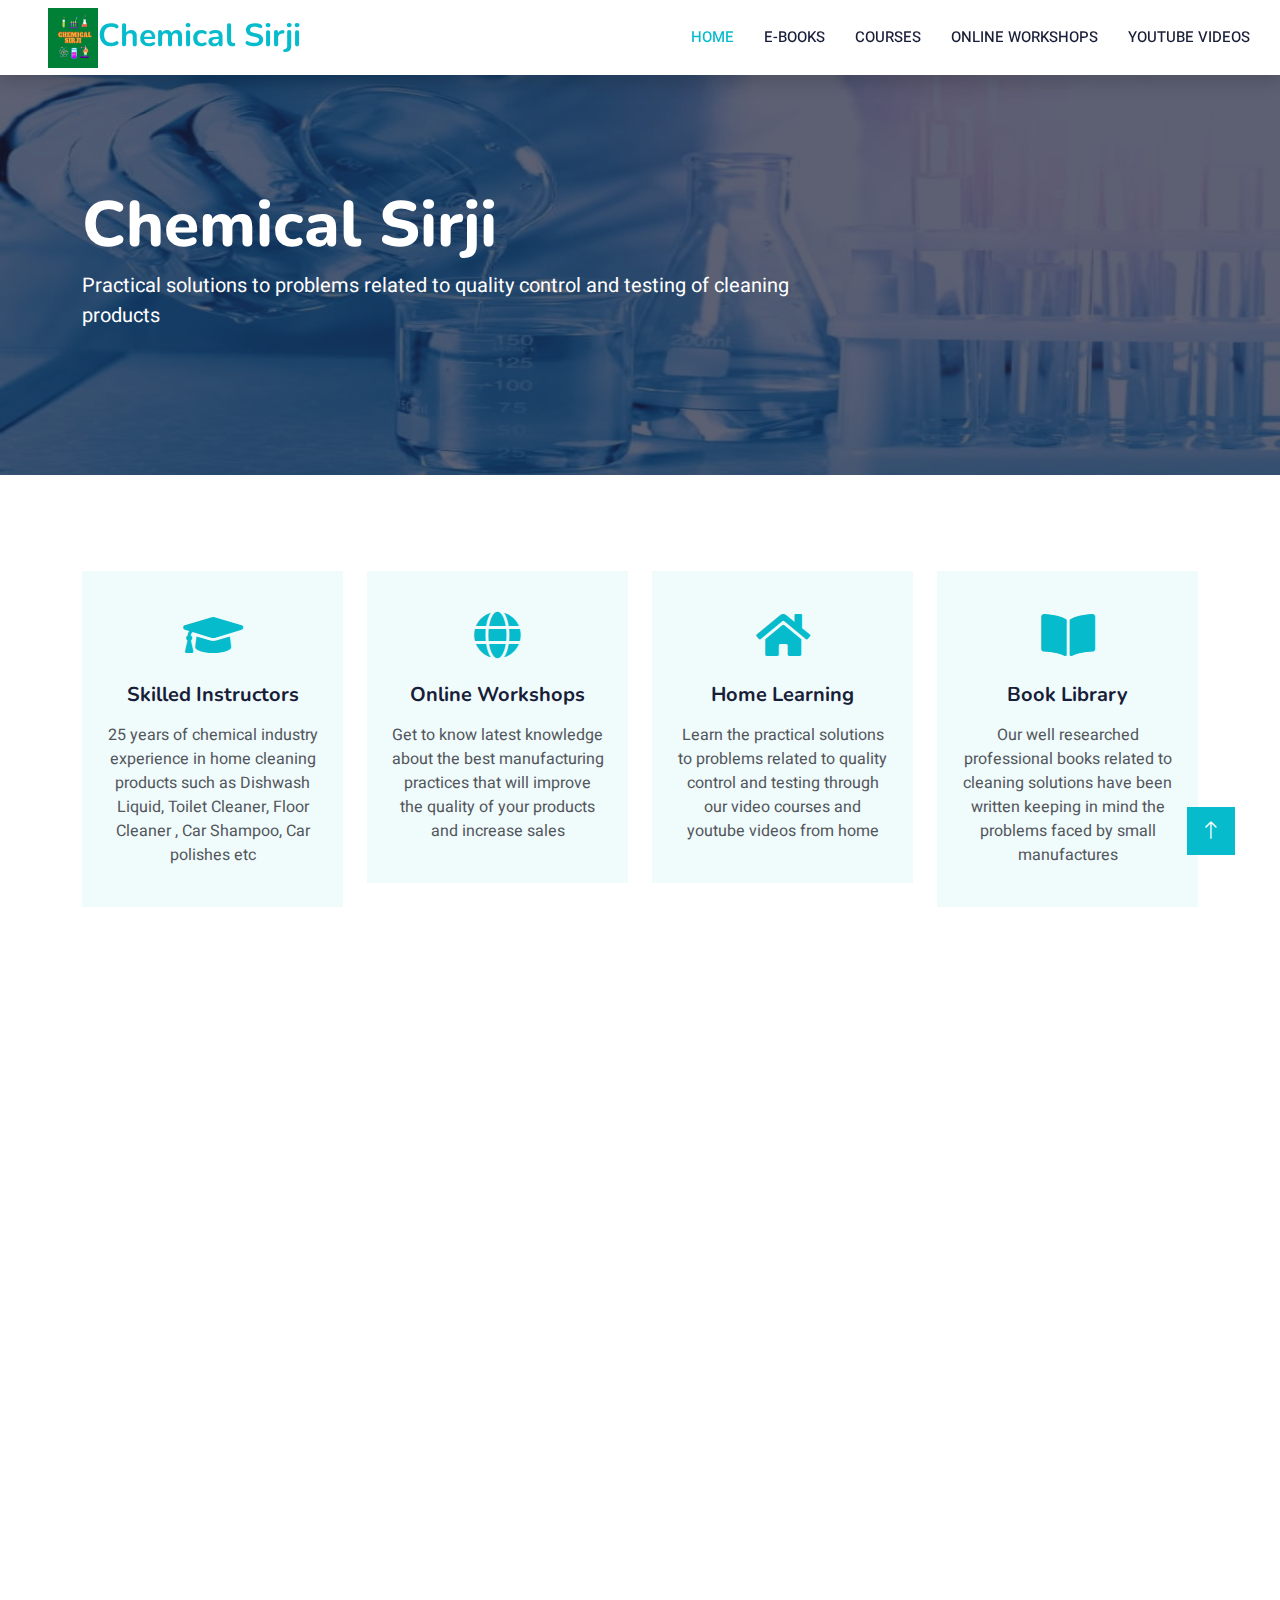
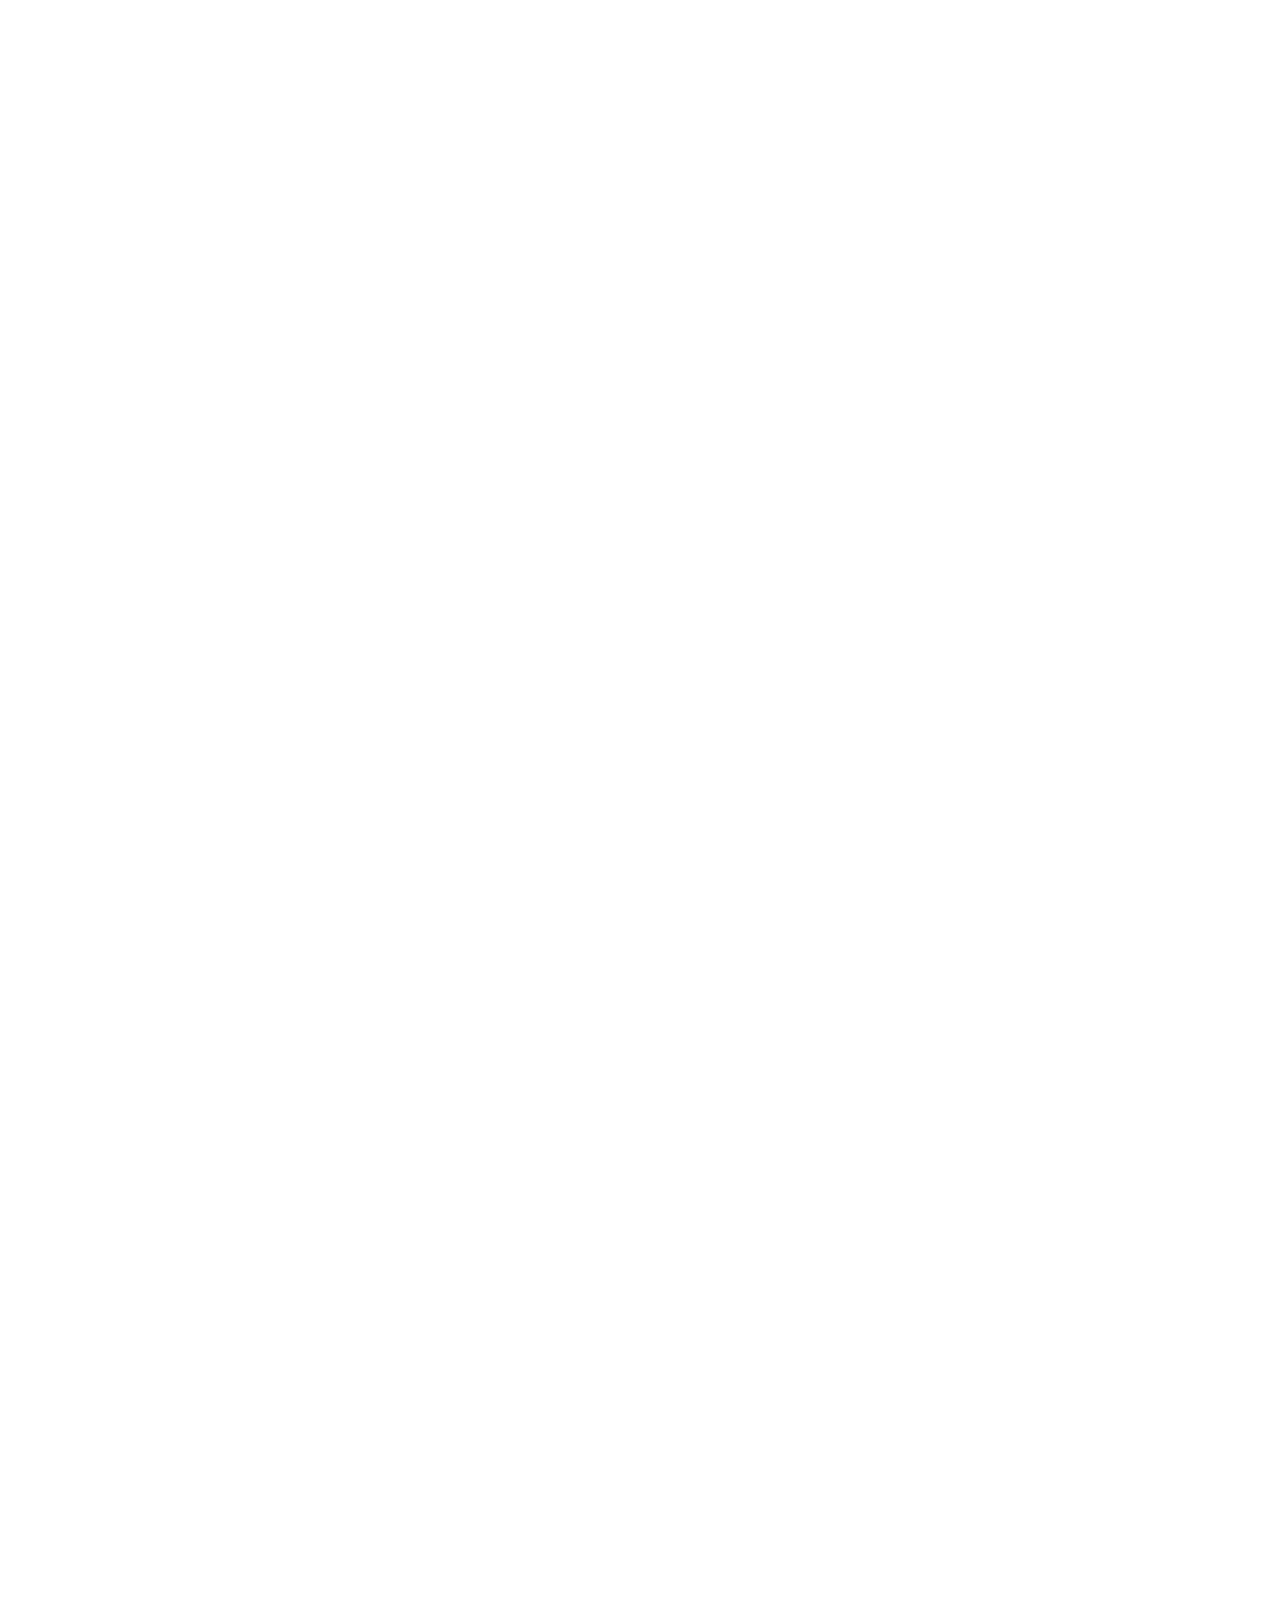
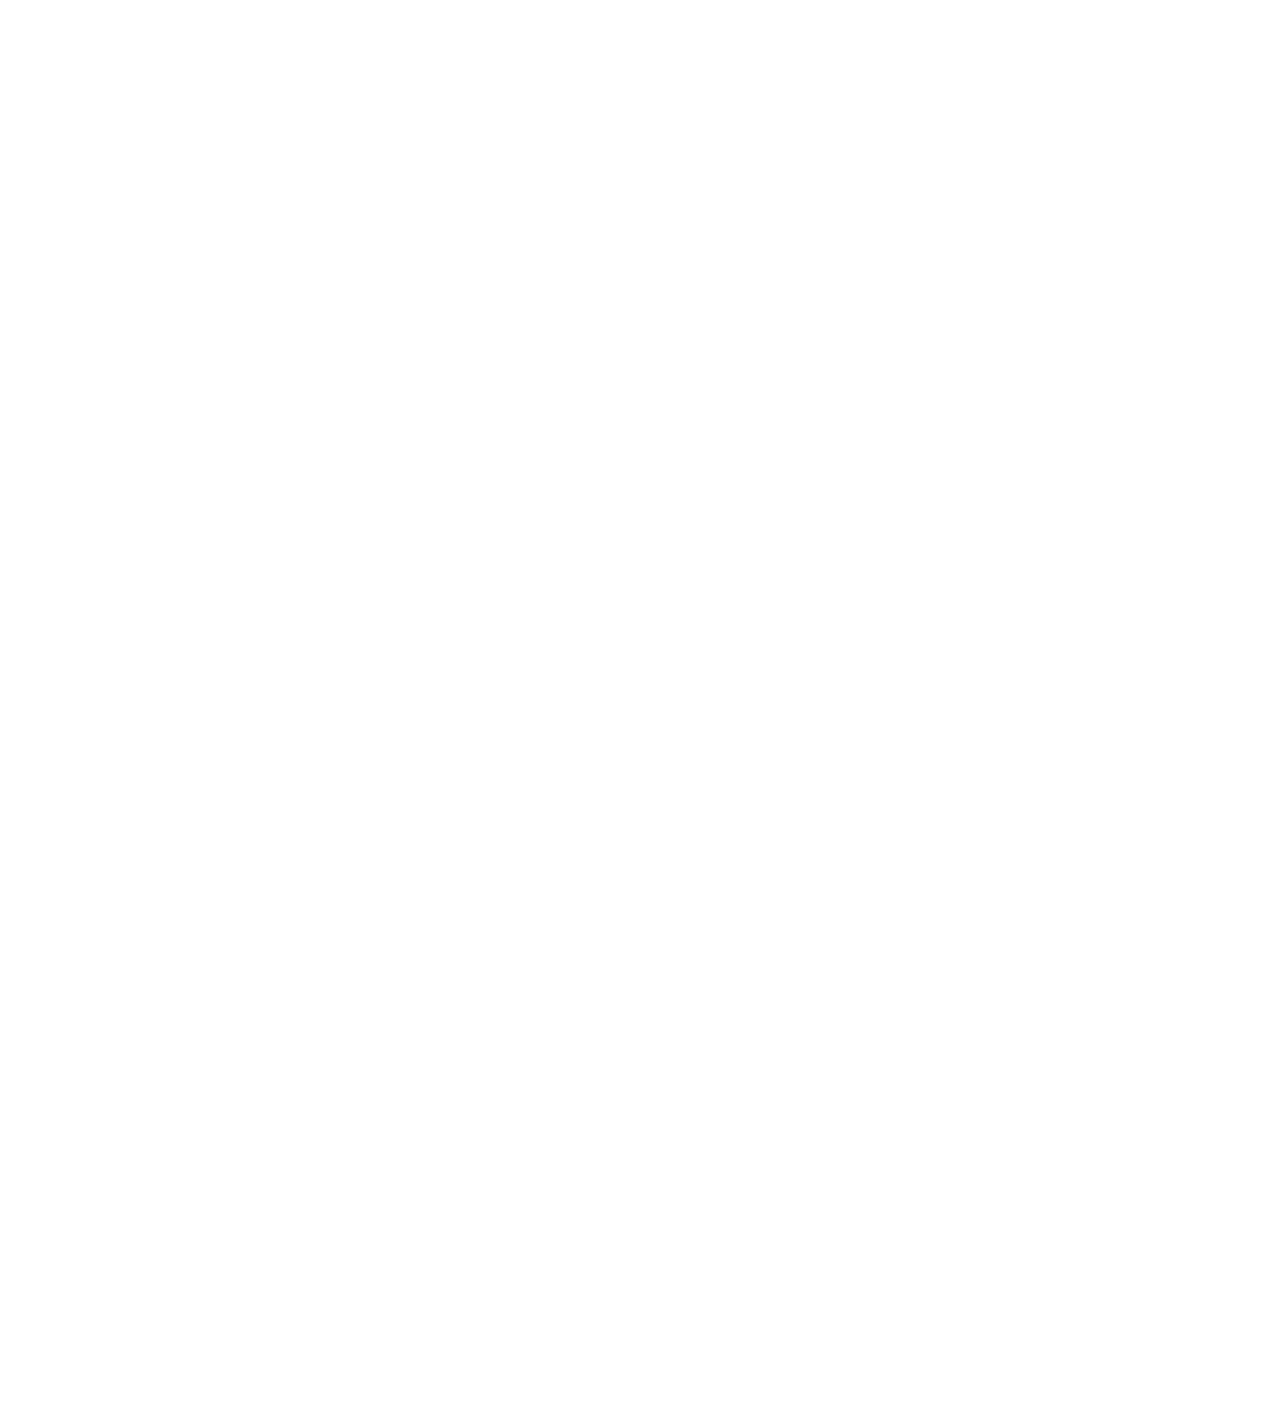
<file: index.html>
<!DOCTYPE html>
<html lang="en">

<head>
    <!-- <meta charset="utf-8">
    <title>Chemical Sirji</title>
    <meta content="width=device-width, initial-scale=1.0" name="viewport">
    <meta content="" name="keywords">
    <meta content="" name="description">

    Favicon
    <link href="img/favicon.ico" rel="icon">

    Google Web Fonts -->
    <!-- <link rel="preconnect" href="https://fonts.googleapis.com">
    <link rel="preconnect" href="https://fonts.gstatic.com" crossorigin>
    <link href="https://fonts.googleapis.com/css2?family=Heebo:wght@400;500;600&family=Nunito:wght@600;700;800&display=swap" rel="stylesheet"> -->

    <!-- Icon Font Stylesheet -->
    <!-- <link href="https://cdnjs.cloudflare.com/ajax/libs/font-awesome/5.10.0/css/all.min.css" rel="stylesheet">
    <link href="https://cdn.jsdelivr.net/npm/bootstrap-icons@1.4.1/font/bootstrap-icons.css" rel="stylesheet"> -->

    <!-- Libraries Stylesheet -->
    <!-- <link rel="stylesheet" type="text/css" href="https://chemicalsirji.github.io/lib/animate/animate.min.css">
    <link rel="stylesheet" type="text/css" href="https://chemicalsirji.github.io/lib/owlcarousel/assets/owl.carousel.min.css"> -->

    <!-- <link href="lib/animate/animate.min.css" rel="stylesheet"> -->
    <!-- <link href="lib/owlcarousel/assets/owl.carousel.min.css" rel="stylesheet"> -->

    <!-- Customized Bootstrap Stylesheet -->
    
    <!-- <link href="css/bootstrap.min.css" rel="stylesheet"> -->
    <!-- <link rel="stylesheet" type="text/css" href="https://chemicalsirji.github.io/css/bootstrap.min.css"> -->
    <!-- Template Stylesheet -->
    <!-- <link rel="stylesheet" type="text/css" href="https://chemicalsirji.github.io/ccss/style.css">

    <link href="css/style.css" rel="stylesheet"> --> 
    <head>
        <meta charset="utf-8">
        <title>Chemical Sirji</title>
        <meta content="width=device-width, initial-scale=1.0" name="viewport">
        <meta content="" name="keywords">
        <meta content="" name="description">
    
        <!-- Favicon -->
        <link href="img/favicon.ico" rel="icon">
    
        <!-- Google Web Fonts -->
        <link rel="preconnect" href="https://fonts.googleapis.com">
        <link rel="preconnect" href="https://fonts.gstatic.com" crossorigin>
        <link href="https://fonts.googleapis.com/css2?family=Heebo:wght@400;500;600&family=Nunito:wght@600;700;800&display=swap" rel="stylesheet">
    
        <!-- Icon Font Stylesheet -->
        <link href="https://cdnjs.cloudflare.com/ajax/libs/font-awesome/5.10.0/css/all.min.css" rel="stylesheet">
        <link href="https://cdn.jsdelivr.net/npm/bootstrap-icons@1.4.1/font/bootstrap-icons.css" rel="stylesheet">
    
        <!-- Libraries Stylesheet -->
        <link href="lib/animate/animate.min.css" rel="stylesheet">
        <link href="lib/owlcarousel/assets/owl.carousel.min.css" rel="stylesheet">
    
        <!-- Customized Bootstrap Stylesheet -->
        <link href="css/bootstrap.min.css" rel="stylesheet">
    
        <!-- Template Stylesheet -->
        <link href="css/style.css" rel="stylesheet">
    
    <style>
        .carousel-container {
  height: 10%;
}
.header-carousel .img-fluid {
        height: 400px; /* Adjust the value as per your requirement */
    }

    </style>
</head>

<body>

    <!-- Navbar Start -->
    <nav class="navbar navbar-expand-lg bg-white navbar-light shadow sticky-top p-0">
        <a href="index.html" class="navbar-brand d-flex align-items-center px-4 px-lg-5">
            <h2 class="m-0 text-primary"><img src="img/channels4_profile.jpg" width="50" height="60">Chemical Sirji</h2>
        </a>
        <button type="button" class="navbar-toggler me-4" data-bs-toggle="collapse" data-bs-target="#navbarCollapse">
            <span class="navbar-toggler-icon"></span>
        </button>
        <div class="collapse navbar-collapse" id="navbarCollapse">
            <div class="navbar-nav ms-auto p-4 p-lg-0">
                <a href="index.html" class="nav-item nav-link active">Home</a>
                <!-- <a href="about.html" class="nav-item nav-link">About</a> -->
                <a href="books.html" class="nav-item nav-link">E-Books</a>
                <a href="" class="nav-item nav-link">Courses</a>               
                <a href="" class="nav-item nav-link">Online Workshops</a>
                <a href="" class="nav-item nav-link">Youtube Videos</a>
<!--                 <a href="contact.html" class="nav-item nav-link">Contact Us</a> -->
            </div>
            
        </div>
    </nav>
    <!-- Navbar End -->


    <!-- Carousel Start -->
    <div class="container-fluid p-0 mb-5 carousel-container">
        <div class="container-fluid p-0 mb-5">
            <div class="owl-carousel header-carousel position-relative">
                <div class="owl-carousel-item position-relative">
                    <img class="img-fluid" src="img/lab.jpeg"alt="">
                    <div class="position-absolute top-0 start-0 w-100 h-100 d-flex align-items-center" style="background: rgba(24, 29, 56, .7);">
                        <div class="container">
                            <div class="row justify-content-start">
                                <div class="col-sm-10 col-lg-8">
                                    <!-- <h5 class="text-primary text-uppercase mb-3 animated slideInDown"></h5> -->
                                    <h1 class="display-3 text-white animated slideInDown">Chemical Sirji</h1>
                                    <p class="fs-5 text-white mb-4 pb-2">Practical solutions to problems related to quality control and testing of cleaning products</p>
                                    <!-- <a href="" class="btn btn-primary py-md-3 px-md-5 me-3 animated slideInLeft">Read More</a>
                                    <a href="" class="btn btn-light py-md-3 px-md-5 animated slideInRight">Join Now</a> -->
                                </div>
                            </div>
                        </div>
                    </div>
                </div>
        </div>
    </div>

    <!-- Carousel End -->

    <!-- Service Start -->
    <div class="container-xxl py-5">
        <div class="container">
            <div class="row g-4">
                <div class="col-lg-3 col-sm-6 wow fadeInUp" data-wow-delay="0.1s">
                    <div class="service-item text-center pt-3">
                        <div class="p-4">
                            <i class="fa fa-3x fa-graduation-cap text-primary mb-4"></i>
                            <h5 class="mb-3">Skilled Instructors</h5>
                            <p>25 years of chemical industry experience in  home cleaning products such as Dishwash Liquid, Toilet Cleaner, Floor Cleaner , Car Shampoo, Car polishes etc</p>
                        </div>
                    </div>
                </div>
                <div class="col-lg-3 col-sm-6 wow fadeInUp" data-wow-delay="0.3s">
                    <div class="service-item text-center pt-3">
                        <div class="p-4">
                            <i class="fa fa-3x fa-globe text-primary mb-4"></i>
                            <h5 class="mb-3">Online Workshops</h5>
                            <p>Get to know latest knowledge about the best manufacturing practices that will improve the quality of your products  and increase sales </p>
                        </div>
                    </div>
                </div>
                <div class="col-lg-3 col-sm-6 wow fadeInUp" data-wow-delay="0.5s">
                    <div class="service-item text-center pt-3">
                        <div class="p-4">
                            <i class="fa fa-3x fa-home text-primary mb-4"></i>
                            <h5 class="mb-3">Home Learning</h5>
                            <p>Learn the practical solutions to problems related to quality control and testing through our video courses and youtube videos from home</p>
                        </div>
                    </div>
                </div>
                <div class="col-lg-3 col-sm-6 wow fadeInUp" data-wow-delay="0.7s">
                    <div class="service-item text-center pt-3">
                        <div class="p-4">
                            <i class="fa fa-3x fa-book-open text-primary mb-4"></i>
                            <h5 class="mb-3">Book Library</h5>
                            <p>Our well researched professional books related to cleaning solutions have been written keeping in mind the problems faced by  small manufactures </p>
                        </div>
                    </div>
                </div>
            </div>
        </div>
    </div>
    <!-- Service End -->


    <!-- About Start -->
    <div class="container-xxl py-5">
        <div class="container">
            <div class="row g-5">
                <div class="col-lg-6 wow fadeInUp" data-wow-delay="0.1s" style="min-height: 400px;">
                    <div class="position-relative h-100">
                        <img class="img-fluid position-absolute w-100 h-100" src="img/Orange Modern Webinar Instagram Story.png" alt="" style="object-fit: cover;">
                    </div>
                </div>
                <div class="col-lg-6 wow fadeInUp" data-wow-delay="0.3s">
                    <h6 class="section-title bg-white text-start text-primary pe-3">About Us</h6>
                    <h1 class="mb-4">Welcome to Chemical Sirji</h1>
                    <p class="mb-4">After looking at the practical problems faced by small manufacturers of home cleaning products such as Dishwash Liquid, Toilet Cleaner, Floor Cleaner , Car Shampoo, Car polishes etc. I have started this intiative which will provide all the practical solutions to the problems related to quality control and testing .</p>
                    <p class="mb-4">We will help you in getting the latest developments in the industry and knowledge about the best manufacturing practices and the knowledge about the chemicals to be used.
                       We can assure you that the quality of your products will be better and the sale and profit in your business will increase to good levels.</p>
                </div>
            </div>
        </div>
    </div>
    <!-- About End -->


    <!-- Categories Start -->
    <div class="container-xxl py-5 category">
        <div class="container">
            <div class="text-center wow fadeInUp" data-wow-delay="0.1s">
                <h6 class="section-title bg-white text-center text-primary px-3">Categories</h6>
                <h1 class="mb-5">Service Categories</h1>
            </div>
            <div class="row g-3">
                <div class="col-lg-7 col-md-6">
                    <div class="row g-3">
                        <div class="col-lg-12 col-md-12 wow zoomIn" data-wow-delay="0.1s">
                            <a class="position-relative d-block overflow-hidden" href="books.html">
                                <img class="img-fluid" src="img/ebook.jpeg" alt="">
                                <div class="bg-white text-center position-absolute bottom-0 end-0 py-2 px-3" style="margin: 1px;">
                                    <h5 class="m-0">Ebooks</h5>
<!--                                     <small class="text-primary">9 books</small> -->
                                </div>
                            </a>
                        </div>
                        <div class="col-lg-6 col-md-12 wow zoomIn" data-wow-delay="0.3s">
                            <a class="position-relative d-block overflow-hidden" href="videos.html">
                                <img class="img-fluid" src="img/cat-2.jpg" alt="">
                                <div class="bg-white text-center position-absolute bottom-0 end-0 py-2 px-3" style="margin: 1px;">
                                    <h5 class="m-0">Specialised Video Courses</h5>
<!--                                     <small class="text-primary">49 Courses</small> -->
                                </div>
                            </a>
                        </div>
                        <div class="col-lg-6 col-md-12 wow zoomIn" data-wow-delay="0.5s">
                            <a class="position-relative d-block overflow-hidden" href="">
                                <img class="img-fluid" src="img/resize.jpeg" alt="">
                                <div class="bg-white text-center position-absolute bottom-0 end-0 py-2 px-3" style="margin: 1px;">
                                    <h5 class="m-0">Youtube Videos</h5>
<!--                                     <small class="text-primary">49 videos</small> -->
                                </div>
                            </a>
                        </div>
                    </div>
                </div>
                <div class="col-lg-5 col-md-6 wow zoomIn" data-wow-delay="0.7s" style="min-height: 350px;">
                    <a class="position-relative d-block h-100 overflow-hidden" href="workshops.html">
                        <img class="img-fluid position-absolute w-100 h-100" src="img/online_workshops.jpeg" alt="" style="object-fit: cover;">
                        <div class="bg-white text-center position-absolute bottom-0 end-0 py-2 px-3" style="margin:  1px;">
                            <h5 class="m-0">Online Workshops</h5>
                            <!-- <small class="text-primary">49 Courses</small> -->
                        </div>
                    </a>
                </div>
            </div>
        </div>
    </div>
    <!-- Categories Start -->


    <!-- Courses Start -->
    <div class="container-xxl py-5">
        <div class="container">
            <div class="text-center wow fadeInUp" data-wow-delay="0.1s">
                <h6 class="section-title bg-white text-center text-primary px-3">Popular</h6>
                <h1 class="mb-5">Popular Items</h1>
            </div>
            <div class="row g-4 justify-content-center">
                <div class="col-lg-4 col-md-6 wow fadeInUp" data-wow-delay="0.1s">
                    <div class="course-item bg-light">
                        <div class="position-relative overflow-hidden">
                            <img class="img-fluid" src="img/first page.png" alt="">
                                    <div class="w-100 d-flex justify-content-center position-absolute bottom-0 start-0 mb-4">
                                        <a href="ebook1_about.html" class="flex-shrink-0 btn btn-sm btn-primary px-3 border-end" style="border-radius: 30px 0 0 30px;">Know More</a>
                                        <a href="ebook1_about.html" class="flex-shrink-0 btn btn-sm btn-primary px-3" style="border-radius: 0 30px 30px 0;">Buy Now</a>
                                    </div>
                                
                        </div>
                        <div class="text-center p-4 pb-0">
                            <h3 class="mb-0">₹ 600.00</h3>
                            <div class="mb-3">
                                <small class="fa fa-star text-primary"></small>
                                <small class="fa fa-star text-primary"></small>
                                <small class="fa fa-star text-primary"></small>
                                <small class="fa fa-star text-primary"></small>
                                <small class="fa fa-star text-primary"></small>
                                <small>(123)</small>
                            </div>
                            <h5 class="mb-4">Professional Formula Book for Cleaning Industry</h5>
                        </div>
                        <div class="d-flex border-top">
                            <small class="flex-fill text-center border-end py-2"><i class="fa fa-user-tie text-primary me-2"></i>Sachin Kumar</small>
                            <small class="flex-fill text-center border-end py-2"><i class="fa fa-clock text-primary me-2"></i>35 pages</small>
                            <small class="flex-fill text-center py-2"><i class="fa fa-user text-primary me-2"></i>300 copies sold</small>
                        </div>
                    </div>
                </div>
                <div class="col-lg-4 col-md-6 wow fadeInUp" data-wow-delay="0.3s">
                    <div class="course-item bg-light">
                        <div class="position-relative overflow-hidden">
                            <img class="img-fluid" src="img/course-2.jpg" alt="">
                            <div class="w-100 d-flex justify-content-center position-absolute bottom-0 start-0 mb-4">
                                <a href="#" class="flex-shrink-0 btn btn-sm btn-primary px-3 border-end" style="border-radius: 30px 0 0 30px;">Read More</a>
                                <a href="#" class="flex-shrink-0 btn btn-sm btn-primary px-3" style="border-radius: 0 30px 30px 0;">Join Now</a>
                            </div>
                        </div>
                        <div class="text-center p-4 pb-0">
                            <h3 class="mb-0">$149.00</h3>
                            <div class="mb-3">
                                <small class="fa fa-star text-primary"></small>
                                <small class="fa fa-star text-primary"></small>
                                <small class="fa fa-star text-primary"></small>
                                <small class="fa fa-star text-primary"></small>
                                <small class="fa fa-star text-primary"></small>
                                <small>(123)</small>
                            </div>
                            <h5 class="mb-4">Web Design & Development Course for Beginners</h5>
                        </div>
                        <div class="d-flex border-top">
                            <small class="flex-fill text-center border-end py-2"><i class="fa fa-user-tie text-primary me-2"></i>John Doe</small>
                            <small class="flex-fill text-center border-end py-2"><i class="fa fa-clock text-primary me-2"></i>1.49 Hrs</small>
                            <small class="flex-fill text-center py-2"><i class="fa fa-user text-primary me-2"></i>30 Students</small>
                        </div>
                    </div>
                </div>
                <div class="col-lg-4 col-md-6 wow fadeInUp" data-wow-delay="0.5s">
                    <div class="course-item bg-light">
                        <div class="position-relative overflow-hidden">
                            <img class="img-fluid" src="img/course-3.jpg" alt="">
                            <div class="w-100 d-flex justify-content-center position-absolute bottom-0 start-0 mb-4">
                                <a href="#" class="flex-shrink-0 btn btn-sm btn-primary px-3 border-end" style="border-radius: 30px 0 0 30px;">Read More</a>
                                <a href="#" class="flex-shrink-0 btn btn-sm btn-primary px-3" style="border-radius: 0 30px 30px 0;">Join Now</a>
                            </div>
                        </div>
                        <div class="text-center p-4 pb-0">
                            <h3 class="mb-0">$149.00</h3>
                            <div class="mb-3">
                                <small class="fa fa-star text-primary"></small>
                                <small class="fa fa-star text-primary"></small>
                                <small class="fa fa-star text-primary"></small>
                                <small class="fa fa-star text-primary"></small>
                                <small class="fa fa-star text-primary"></small>
                                <small>(123)</small>
                            </div>
                            <h5 class="mb-4">Web Design & Development Course for Beginners</h5>
                        </div>
                        <div class="d-flex border-top">
                            <small class="flex-fill text-center border-end py-2"><i class="fa fa-user-tie text-primary me-2"></i>John Doe</small>
                            <small class="flex-fill text-center border-end py-2"><i class="fa fa-clock text-primary me-2"></i>1.49 Hrs</small>
                            <small class="flex-fill text-center py-2"><i class="fa fa-user text-primary me-2"></i>30 Students</small>
                        </div>
                    </div>
                </div>
            </div>
        </div>
    </div>
    <!-- Courses End -->


    <!-- Team Start -->
    <div class="container-xxl py-5">
        <div class="container">
            <div class="text-center wow fadeInUp" data-wow-delay="0.1s">
                <h6 class="section-title bg-white text-center text-primary px-3">Videos</h6>
                <h1 class="mb-5">Popular Youtube Videos</h1>
            </div>
              <div class="video-grid">
                <div class="video-item">
                  <iframe width="360" height="215" src="https://www.youtube.com/embed/UJriu9N-0kg" frameborder="0" allow="accelerometer; autoplay; encrypted-media; gyroscope; picture-in-picture" allowfullscreen></iframe>
                </div>
                <div class="video-item">
                  <iframe width="360" height="215" src="https://www.youtube.com/embed/R9fvKtbDpCc" frameborder="0" allow="accelerometer; autoplay; encrypted-media; gyroscope; picture-in-picture" allowfullscreen></iframe>
                </div>
                <div class="video-item">
                  <iframe width="360" height="215" src="https://www.youtube.com/embed/AmFDbAeLhGg" frameborder="0" allow="accelerometer; autoplay; encrypted-media; gyroscope; picture-in-picture" allowfullscreen></iframe>
                </div>
                <div class="video-item">
                  <iframe width="360" height="215" src="https://www.youtube.com/embed/Il2zpkJXxIc" frameborder="0" allow="accelerometer; autoplay; encrypted-media; gyroscope; picture-in-picture" allowfullscreen></iframe>
                </div>
                <div class="video-item">
                  <iframe width="360" height="215" src="https://www.youtube.com/embed/K6QTJuT7NtQ" frameborder="0" allow="accelerometer; autoplay; encrypted-media; gyroscope; picture-in-picture" allowfullscreen></iframe>
                </div>
                <div class="video-item">
                  <iframe width="360" height="215" src="https://www.youtube.com/embed/Oy3SR0LeP-s" frameborder="0" allow="accelerometer; autoplay; encrypted-media; gyroscope; picture-in-picture" allowfullscreen></iframe>
                </div>
              </div>
            </div>
        </div>
    </div>


    <!-- Testimonial Start -->
    <div class="container-xxl py-5 wow fadeInUp" data-wow-delay="0.1s">
        <div class="container">
            <div class="text-center">
                <h6 class="section-title bg-white text-center text-primary px-3">Testimonial</h6>
                <h1 class="mb-5">Our Students Say!</h1>
            </div>
            <div class="owl-carousel testimonial-carousel position-relative">
                <div class="testimonial-item text-center">
                    <img class="border rounded-circle p-2 mx-auto mb-3" src="img/testimonial-1.jpg" style="width: 80px; height: 80px;">
                    <h5 class="mb-0">Client Name</h5>
                    <p>Profession</p>
                    <div class="testimonial-text bg-light text-center p-4">
                    <p class="mb-0">Tempor erat elitr rebum at clita. Diam dolor diam ipsum sit diam amet diam et eos. Clita erat ipsum et lorem et sit.</p>
                    </div>
                </div>
                <div class="testimonial-item text-center">
                    <img class="border rounded-circle p-2 mx-auto mb-3" src="img/testimonial-2.jpg" style="width: 80px; height: 80px;">
                    <h5 class="mb-0">Client Name</h5>
                    <p>Profession</p>
                    <div class="testimonial-text bg-light text-center p-4">
                    <p class="mb-0">Tempor erat elitr rebum at clita. Diam dolor diam ipsum sit diam amet diam et eos. Clita erat ipsum et lorem et sit.</p>
                    </div>
                </div>
                <div class="testimonial-item text-center">
                    <img class="border rounded-circle p-2 mx-auto mb-3" src="img/testimonial-3.jpg" style="width: 80px; height: 80px;">
                    <h5 class="mb-0">Client Name</h5>
                    <p>Profession</p>
                    <div class="testimonial-text bg-light text-center p-4">
                    <p class="mb-0">Tempor erat elitr rebum at clita. Diam dolor diam ipsum sit diam amet diam et eos. Clita erat ipsum et lorem et sit.</p>
                    </div>
                </div>
                <div class="testimonial-item text-center">
                    <img class="border rounded-circle p-2 mx-auto mb-3" src="img/testimonial-4.jpg" style="width: 80px; height: 80px;">
                    <h5 class="mb-0">Client Name</h5>
                    <p>Profession</p>
                    <div class="testimonial-text bg-light text-center p-4">
                    <p class="mb-0">Tempor erat elitr rebum at clita. Diam dolor diam ipsum sit diam amet diam et eos. Clita erat ipsum et lorem et sit.</p>
                    </div>
                </div>
            </div>
        </div>
    </div>
    <!-- Testimonial End -->
        

    <!-- Footer Start -->
    <div class="container-fluid bg-dark text-light footer pt-5 mt-5 wow fadeIn" data-wow-delay="0.1s">
        <div class="container py-5">
            <div class="row g-5">
                <div class="col-lg-3 col-md-6">
                    <h4 class="text-white mb-3">Quick Link</h4>
                    <a class="btn btn-link" href="index.html">About Us</a>
                    <a class="btn btn-link" href="contact.html">Contact Us</a>
                    <a class="btn btn-link" href="books.html">Popular E-Books</a>
                    <a class="btn btn-link" href="">Terms & Condition</a>
                </div>
                <div class="col-lg-3 col-md-6">
                    <h4 class="text-white mb-3">Contact</h4>
                    <p class="mb-2"><i class="fa fa-phone-alt me-3"></i>+91 7303782426</p>
                    <p class="mb-2"><i class="fa fa-envelope me-3"></i>chemicalsirji@gmail.com</p>
                    <p class="mb-2"><i class="fab fa-youtube me-3"></i>@ChemicalSirji</p>
                    
                </div>
            </div>
        </div>
    </div>
    <!-- Footer End -->


    <!-- Back to Top -->
    <a href="#" class="btn btn-lg btn-primary btn-lg-square back-to-top"><i class="bi bi-arrow-up"></i></a>


    <!-- JavaScript Libraries -->
    <script src="https://code.jquery.com/jquery-3.4.1.min.js"></script>
    <script src="https://cdn.jsdelivr.net/npm/bootstrap@5.0.0/dist/js/bootstrap.bundle.min.js"></script>
    <script src="lib/wow/wow.min.js"></script>
    <script src="lib/easing/easing.min.js"></script>
    <script src="lib/waypoints/waypoints.min.js"></script>
    <script src="lib/owlcarousel/owl.carousel.min.js"></script>

    <!-- Template Javascript -->
    <script src="js/main.js"></script>
</body>

</html>
</file>
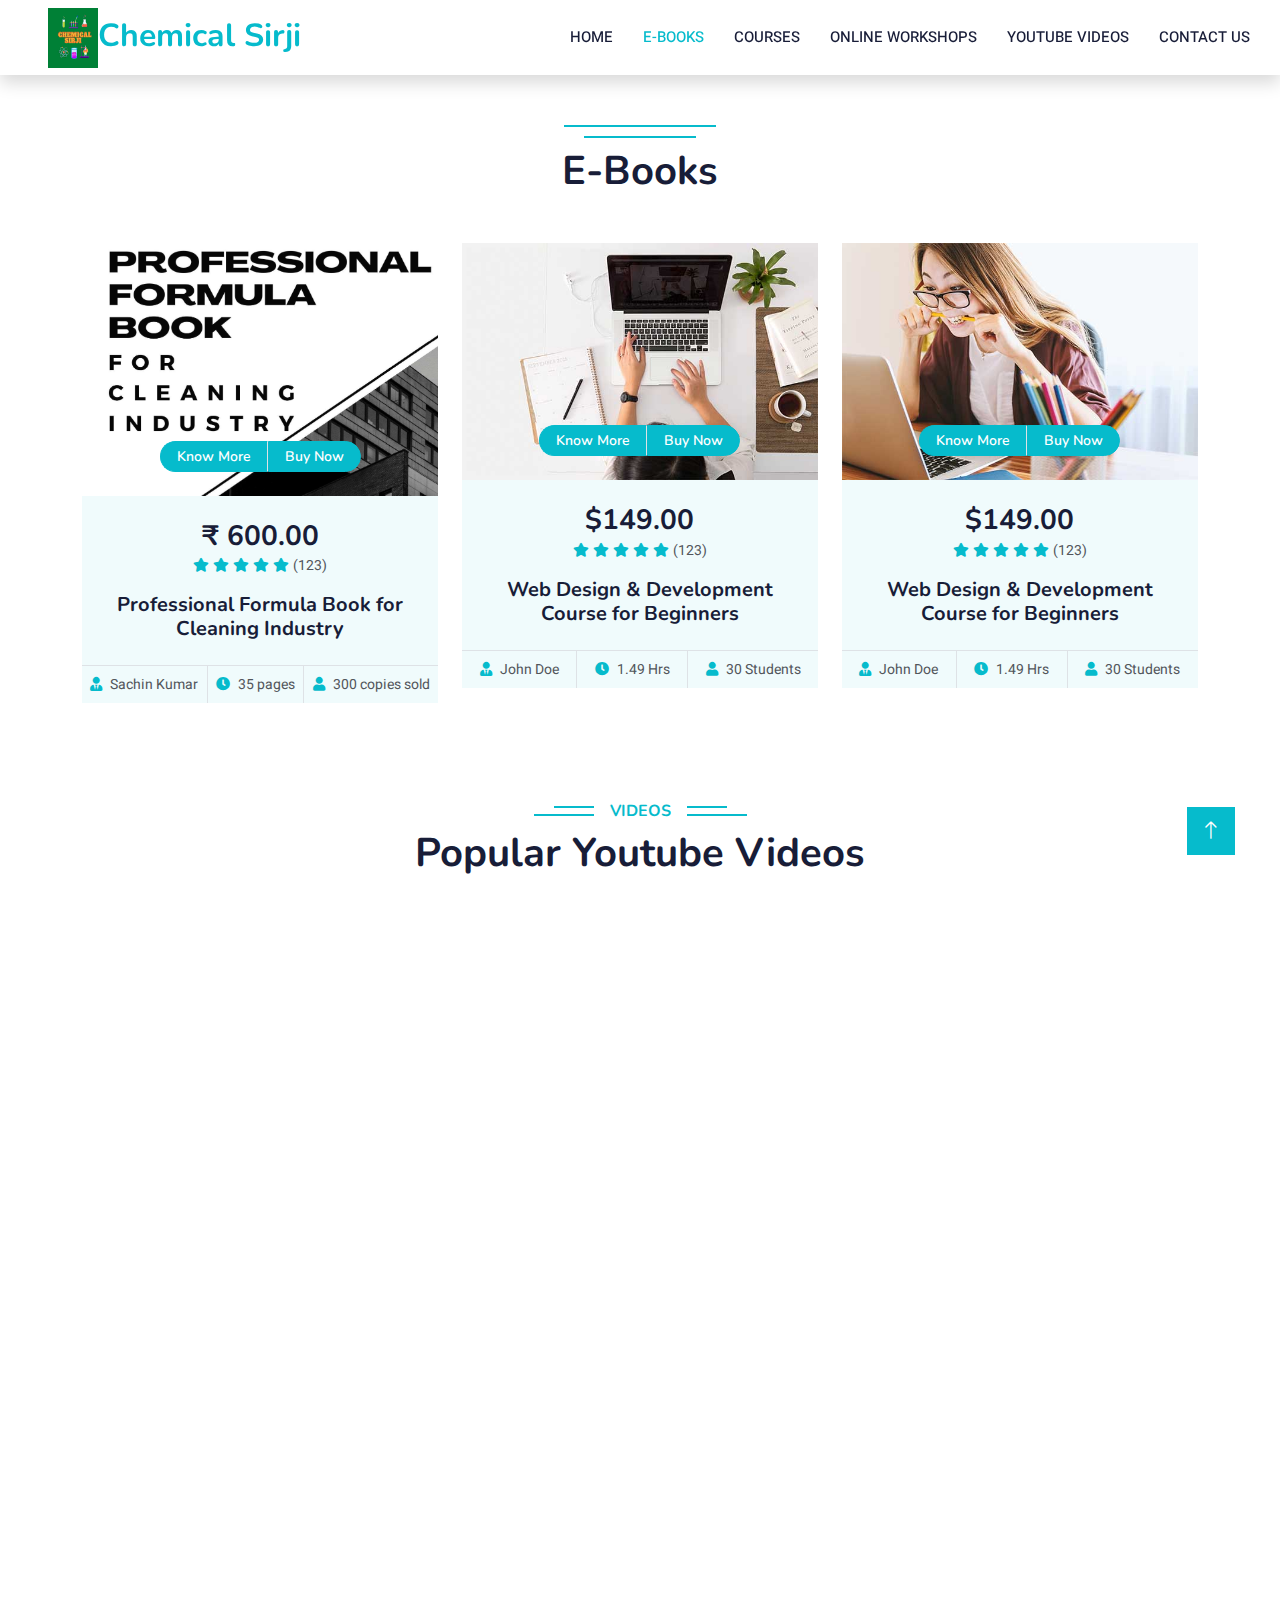
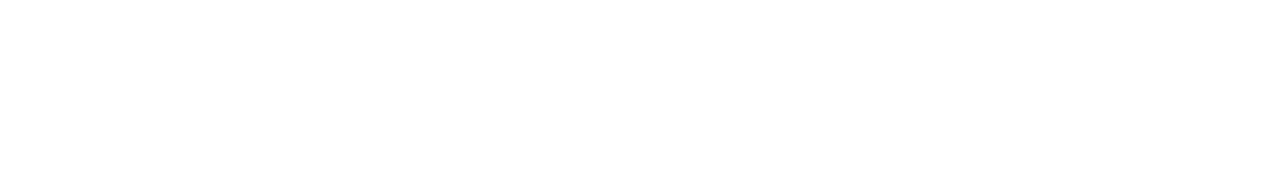
<file: books.html>
<!DOCTYPE html>
<html lang="en">

<head>
    <meta charset="utf-8">
    <title>Chemical Sirji</title>
    <meta content="width=device-width, initial-scale=1.0" name="viewport">
    <meta content="" name="keywords">
    <meta content="" name="description">

    <!-- Favicon -->
    <link href="img/favicon.ico" rel="icon">

    <!-- Google Web Fonts -->
    <link rel="preconnect" href="https://fonts.googleapis.com">
    <link rel="preconnect" href="https://fonts.gstatic.com" crossorigin>
    <link href="https://fonts.googleapis.com/css2?family=Heebo:wght@400;500;600&family=Nunito:wght@600;700;800&display=swap" rel="stylesheet">

    <!-- Icon Font Stylesheet -->
    <link href="https://cdnjs.cloudflare.com/ajax/libs/font-awesome/5.10.0/css/all.min.css" rel="stylesheet">
    <link href="https://cdn.jsdelivr.net/npm/bootstrap-icons@1.4.1/font/bootstrap-icons.css" rel="stylesheet">

    <!-- Libraries Stylesheet -->
    <link href="lib/animate/animate.min.css" rel="stylesheet">
    <link href="lib/owlcarousel/assets/owl.carousel.min.css" rel="stylesheet">

    <!-- Customized Bootstrap Stylesheet -->
    <link href="css/bootstrap.min.css" rel="stylesheet">

    <!-- Template Stylesheet -->
    <link href="css/style.css" rel="stylesheet">
</head>

<body>

    <!-- Navbar Start -->
    <nav class="navbar navbar-expand-lg bg-white navbar-light shadow sticky-top p-0">
        <a href="index.html" class="navbar-brand d-flex align-items-center px-4 px-lg-5">
            <h2 class="m-0 text-primary"><img src="img/channels4_profile.jpg" width="50" height="60">Chemical Sirji</h2>
        </a>
        <button type="button" class="navbar-toggler me-4" data-bs-toggle="collapse" data-bs-target="#navbarCollapse">
            <span class="navbar-toggler-icon"></span>
        </button>
        <div class="collapse navbar-collapse" id="navbarCollapse">
            <div class="navbar-nav ms-auto p-4 p-lg-0">
                <a href="index.html" class="nav-item nav-link">Home</a>
                <!-- <a href="about.html" class="nav-item nav-link">About</a> -->
                <a href="books.html" class="nav-item nav-link active">E-Books</a>
                <a href="courses.html" class="nav-item nav-link">Courses</a>               
                <a href="workshops.html" class="nav-item nav-link">Online Workshops</a>
                <a href="" class="nav-item nav-link">Youtube Videos</a>
                <a href="contact.html" class="nav-item nav-link">Contact Us</a>
            </div>
            
        </div>
    </nav>
    <!-- Navbar End -->


    <!-- Header Start
    <div class="container-fluid bg-primary py-5 mb-5 page-header">
        <div class="container py-5">
            
            <div class="row justify-content-center">
                <div class="col-lg-10 text-center">
                    <h1 class="display-3 text-white animated slideInDown">E-Books</h1>
                </div>
            </div>
        </div>
    </div> -->
    <!-- Header End -->
       <!-- Courses Start -->
       <div class="container-xxl py-5">
        <div class="container">
            <div class="text-center wow fadeInUp" data-wow-delay="0.1s">
                <h6 class="section-title bg-white text-center text-primary px-3"></h6>
                <h1 class="mb-5">E-Books</h1>
            </div>
            <div class="row g-4 justify-content-center">
                <div class="col-lg-4 col-md-6 wow fadeInUp" data-wow-delay="0.1s">
                    <div class="course-item bg-light">

                        <div class="position-relative overflow-hidden">
                            <img class="img-fluid" src="img/first page.png" alt="">
                                <div class="w-100 d-flex justify-content-center position-absolute bottom-0 start-0 mb-4">
                                    <a href="ebook1_about.html" class="flex-shrink-0 btn btn-sm btn-primary px-3 border-end" style="border-radius: 30px 0 0 30px;">Know More</a>
                                    <a href="#" class="flex-shrink-0 btn btn-sm btn-primary px-3" style="border-radius: 0 30px 30px 0;">Buy Now</a>
                                </div>
                            </div>
       
                        <!-- </div> -->
                        <div class="text-center p-4 pb-0">
                            <h3 class="mb-0">₹ 600.00</h3>
                            <div class="mb-3">
                                <small class="fa fa-star text-primary"></small>
                                <small class="fa fa-star text-primary"></small>
                                <small class="fa fa-star text-primary"></small>
                                <small class="fa fa-star text-primary"></small>
                                <small class="fa fa-star text-primary"></small>
                                <small>(123)</small>
                            </div>
                            <h5 class="mb-4">Professional Formula Book for Cleaning Industry</h5>
                        </div>
                        <div class="d-flex border-top">
                            <small class="flex-fill text-center border-end py-2"><i class="fa fa-user-tie text-primary me-2"></i>Sachin Kumar</small>
                            <small class="flex-fill text-center border-end py-2"><i class="fa fa-clock text-primary me-2"></i>35 pages</small>
                            <small class="flex-fill text-center py-2"><i class="fa fa-user text-primary me-2"></i>300 copies sold</small>
                        </div>
                    </div>
                </div>
                <div class="col-lg-4 col-md-6 wow fadeInUp" data-wow-delay="0.3s">
                    <div class="course-item bg-light">
                        <div class="position-relative overflow-hidden">
                            <img class="img-fluid" src="img/course-2.jpg" alt="">
                            <div class="w-100 d-flex justify-content-center position-absolute bottom-0 start-0 mb-4">
                                <a href="#" class="flex-shrink-0 btn btn-sm btn-primary px-3 border-end" style="border-radius: 30px 0 0 30px;">Know More</a>
                                <a href="#" class="flex-shrink-0 btn btn-sm btn-primary px-3" style="border-radius: 0 30px 30px 0;">Buy Now</a>
                            </div>
                        </div>
                        <div class="text-center p-4 pb-0">
                            <h3 class="mb-0">$149.00</h3>
                            <div class="mb-3">
                                <small class="fa fa-star text-primary"></small>
                                <small class="fa fa-star text-primary"></small>
                                <small class="fa fa-star text-primary"></small>
                                <small class="fa fa-star text-primary"></small>
                                <small class="fa fa-star text-primary"></small>
                                <small>(123)</small>
                            </div>
                            <h5 class="mb-4">Web Design & Development Course for Beginners</h5>
                        </div>
                        <div class="d-flex border-top">
                            <small class="flex-fill text-center border-end py-2"><i class="fa fa-user-tie text-primary me-2"></i>John Doe</small>
                            <small class="flex-fill text-center border-end py-2"><i class="fa fa-clock text-primary me-2"></i>1.49 Hrs</small>
                            <small class="flex-fill text-center py-2"><i class="fa fa-user text-primary me-2"></i>30 Students</small>
                        </div>
                    </div>
                </div>
                <div class="col-lg-4 col-md-6 wow fadeInUp" data-wow-delay="0.5s">
                    <div class="course-item bg-light">
                        <div class="position-relative overflow-hidden">
                            <img class="img-fluid" src="img/course-3.jpg" alt="">
                            <div class="w-100 d-flex justify-content-center position-absolute bottom-0 start-0 mb-4">
                                <a href="#" class="flex-shrink-0 btn btn-sm btn-primary px-3 border-end" style="border-radius: 30px 0 0 30px;">Know More</a>
                                <a href="#" class="flex-shrink-0 btn btn-sm btn-primary px-3" style="border-radius: 0 30px 30px 0;">Buy Now</a>
                            </div>
                        </div>
                        <div class="text-center p-4 pb-0">
                            <h3 class="mb-0">$149.00</h3>
                            <div class="mb-3">
                                <small class="fa fa-star text-primary"></small>
                                <small class="fa fa-star text-primary"></small>
                                <small class="fa fa-star text-primary"></small>
                                <small class="fa fa-star text-primary"></small>
                                <small class="fa fa-star text-primary"></small>
                                <small>(123)</small>
                            </div>
                            <h5 class="mb-4">Web Design & Development Course for Beginners</h5>
                        </div>
                        <div class="d-flex border-top">
                            <small class="flex-fill text-center border-end py-2"><i class="fa fa-user-tie text-primary me-2"></i>John Doe</small>
                            <small class="flex-fill text-center border-end py-2"><i class="fa fa-clock text-primary me-2"></i>1.49 Hrs</small>
                            <small class="flex-fill text-center py-2"><i class="fa fa-user text-primary me-2"></i>30 Students</small>
                        </div>
                    </div>
                </div>
            </div>
        </div>
    </div>
    <!-- Courses End -->


    <!-- Team Start -->
    <div class="container-xxl py-5">
        <div class="container">
            <div class="text-center wow fadeInUp" data-wow-delay="0.1s">
                <h6 class="section-title bg-white text-center text-primary px-3">Videos</h6>
                <h1 class="mb-5">Popular Youtube Videos</h1>
            </div>
              <div class="video-grid">
                <div class="video-item">
                  <iframe width="360" height="215" src="https://www.youtube.com/embed/UJriu9N-0kg" frameborder="0" allow="accelerometer; autoplay; encrypted-media; gyroscope; picture-in-picture" allowfullscreen></iframe>
                </div>
                <div class="video-item">
                  <iframe width="360" height="215" src="https://www.youtube.com/embed/R9fvKtbDpCc" frameborder="0" allow="accelerometer; autoplay; encrypted-media; gyroscope; picture-in-picture" allowfullscreen></iframe>
                </div>
                <div class="video-item">
                  <iframe width="360" height="215" src="https://www.youtube.com/embed/AmFDbAeLhGg" frameborder="0" allow="accelerometer; autoplay; encrypted-media; gyroscope; picture-in-picture" allowfullscreen></iframe>
                </div>
                <div class="video-item">
                  <iframe width="360" height="215" src="https://www.youtube.com/embed/Il2zpkJXxIc" frameborder="0" allow="accelerometer; autoplay; encrypted-media; gyroscope; picture-in-picture" allowfullscreen></iframe>
                </div>
                <div class="video-item">
                  <iframe width="360" height="215" src="https://www.youtube.com/embed/K6QTJuT7NtQ" frameborder="0" allow="accelerometer; autoplay; encrypted-media; gyroscope; picture-in-picture" allowfullscreen></iframe>
                </div>
                <div class="video-item">
                  <iframe width="360" height="215" src="https://www.youtube.com/embed/Oy3SR0LeP-s" frameborder="0" allow="accelerometer; autoplay; encrypted-media; gyroscope; picture-in-picture" allowfullscreen></iframe>
                </div>
              </div>
            </div>
        </div>
    </div>
        

    <!-- Footer Start -->
    <div class="container-fluid bg-dark text-light footer pt-5 mt-5 wow fadeIn" data-wow-delay="0.1s">
        <div class="container py-5">
            <div class="row g-5">
                <div class="col-lg-3 col-md-6">
                    <h4 class="text-white mb-3">Quick Link</h4>
                    <a class="btn btn-link" href="index.html">About Us</a>
                    <a class="btn btn-link" href="contact.html">Contact Us</a>
                    <a class="btn btn-link" href="books.html">Popular E-Books</a>
                    <a class="btn btn-link" href="">Terms & Condition</a>
                </div>
                <div class="col-lg-3 col-md-6">
                    <h4 class="text-white mb-3">Contact</h4>
                    <p class="mb-2"><i class="fa fa-phone-alt me-3"></i>+91 7303782426</p>
                    <p class="mb-2"><i class="fa fa-envelope me-3"></i>chemicalsirji@gmail.com</p>
                    <p class="mb-2"><i class="fab fa-youtube me-3"></i>@ChemicalSirji</p>
                    
                </div>
            </div>
        </div>
    </div>
    <!-- Footer End -->


    <!-- Back to Top -->
    <a href="#" class="btn btn-lg btn-primary btn-lg-square back-to-top"><i class="bi bi-arrow-up"></i></a>


    <!-- JavaScript Libraries -->
    <script src="https://code.jquery.com/jquery-3.4.1.min.js"></script>
    <script src="https://cdn.jsdelivr.net/npm/bootstrap@5.0.0/dist/js/bootstrap.bundle.min.js"></script>
    <script src="lib/wow/wow.min.js"></script>
    <script src="lib/easing/easing.min.js"></script>
    <script src="lib/waypoints/waypoints.min.js"></script>
    <script src="lib/owlcarousel/owl.carousel.min.js"></script>



    <!-- Template Javascript -->
    <script src="js/main.js"></script>
</body>

</html>
</file>
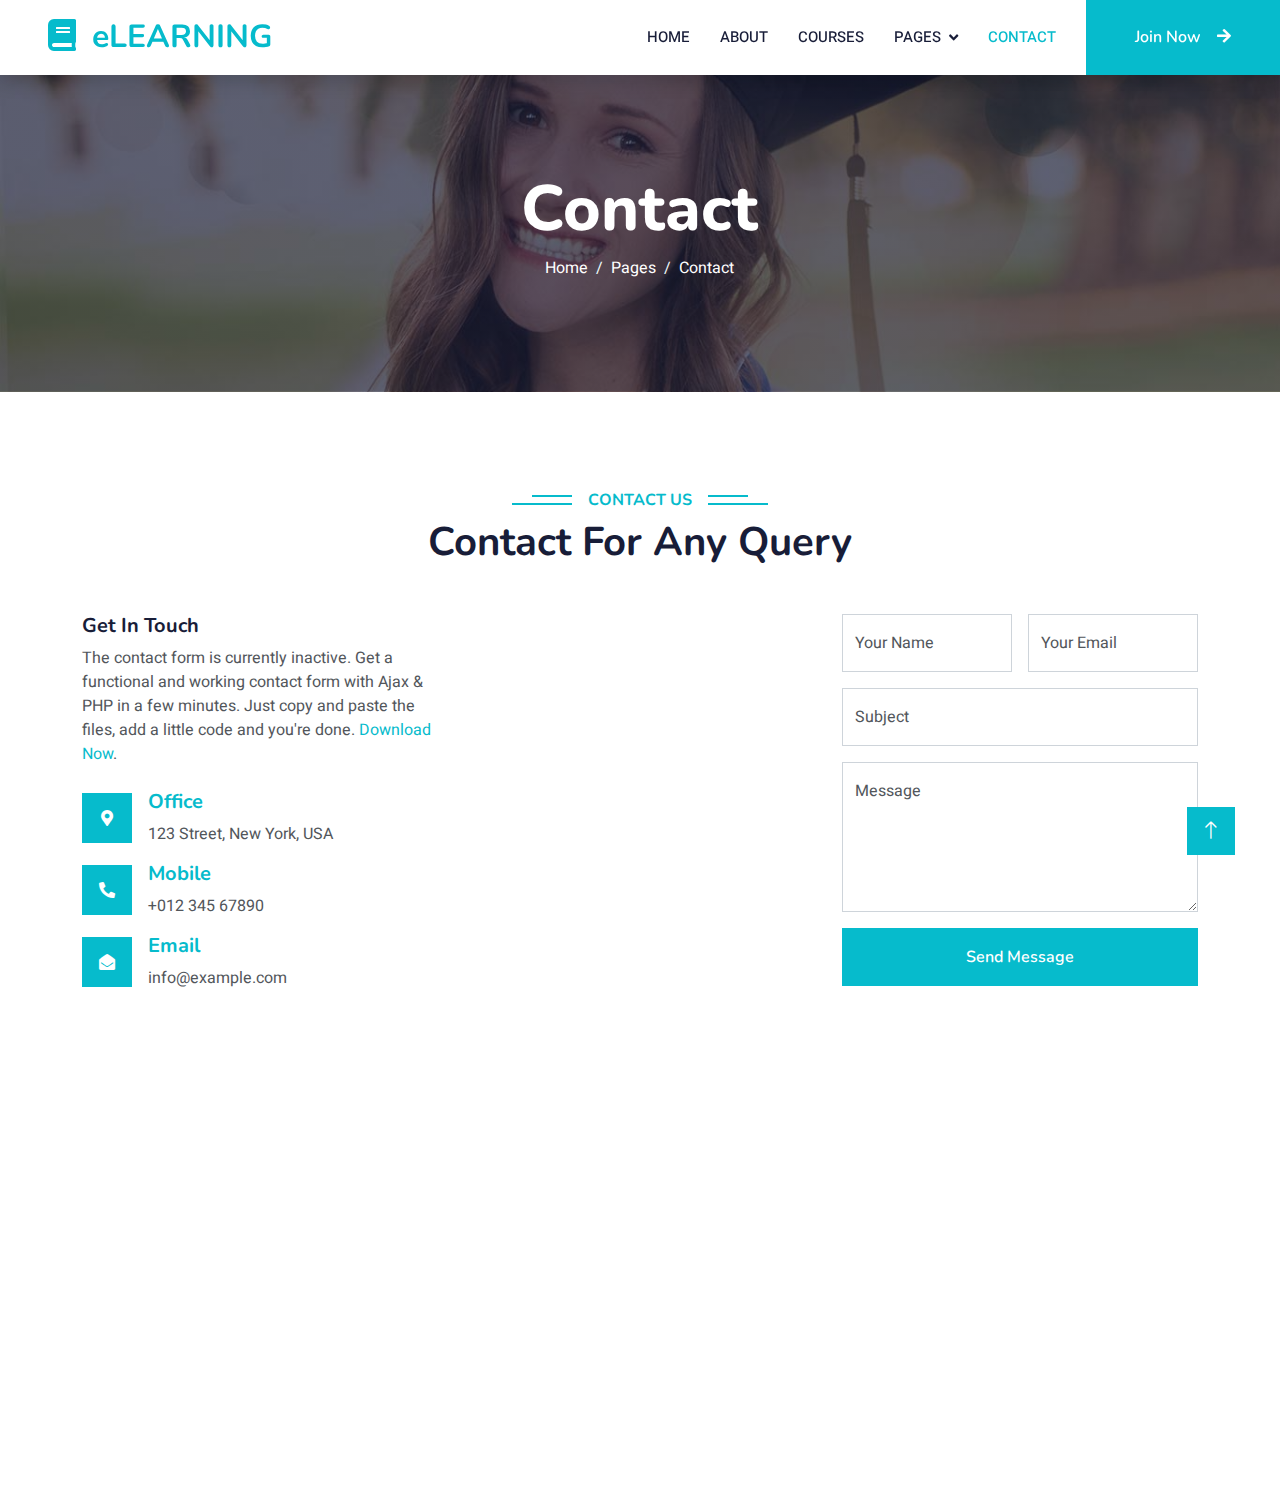
<file: contact.html>
<!DOCTYPE html>
<html lang="en">

<head>
    <meta charset="utf-8">
    <title>eLEARNING - eLearning HTML Template</title>
    <meta content="width=device-width, initial-scale=1.0" name="viewport">
    <meta content="" name="keywords">
    <meta content="" name="description">

    <!-- Favicon -->
    <link href="img/favicon.ico" rel="icon">

    <!-- Google Web Fonts -->
    <link rel="preconnect" href="https://fonts.googleapis.com">
    <link rel="preconnect" href="https://fonts.gstatic.com" crossorigin>
    <link href="https://fonts.googleapis.com/css2?family=Heebo:wght@400;500;600&family=Nunito:wght@600;700;800&display=swap" rel="stylesheet">

    <!-- Icon Font Stylesheet -->
    <link href="https://cdnjs.cloudflare.com/ajax/libs/font-awesome/5.10.0/css/all.min.css" rel="stylesheet">
    <link href="https://cdn.jsdelivr.net/npm/bootstrap-icons@1.4.1/font/bootstrap-icons.css" rel="stylesheet">

    <!-- Libraries Stylesheet -->
    <link href="lib/animate/animate.min.css" rel="stylesheet">
    <link href="lib/owlcarousel/assets/owl.carousel.min.css" rel="stylesheet">

    <!-- Customized Bootstrap Stylesheet -->
    <link href="css/bootstrap.min.css" rel="stylesheet">

    <!-- Template Stylesheet -->
    <link href="css/style.css" rel="stylesheet">
</head>

<body>
    <!-- Spinner Start -->
    <div id="spinner" class="show bg-white position-fixed translate-middle w-100 vh-100 top-50 start-50 d-flex align-items-center justify-content-center">
        <div class="spinner-border text-primary" style="width: 3rem; height: 3rem;" role="status">
            <span class="sr-only">Loading...</span>
        </div>
    </div>
    <!-- Spinner End -->


    <!-- Navbar Start -->
    <nav class="navbar navbar-expand-lg bg-white navbar-light shadow sticky-top p-0">
        <a href="index.html" class="navbar-brand d-flex align-items-center px-4 px-lg-5">
            <h2 class="m-0 text-primary"><i class="fa fa-book me-3"></i>eLEARNING</h2>
        </a>
        <button type="button" class="navbar-toggler me-4" data-bs-toggle="collapse" data-bs-target="#navbarCollapse">
            <span class="navbar-toggler-icon"></span>
        </button>
        <div class="collapse navbar-collapse" id="navbarCollapse">
            <div class="navbar-nav ms-auto p-4 p-lg-0">
                <a href="index.html" class="nav-item nav-link">Home</a>
                <a href="about.html" class="nav-item nav-link">About</a>
                <a href="courses.html" class="nav-item nav-link">Courses</a>
                <div class="nav-item dropdown">
                    <a href="#" class="nav-link dropdown-toggle" data-bs-toggle="dropdown">Pages</a>
                    <div class="dropdown-menu fade-down m-0">
                        <a href="team.html" class="dropdown-item">Our Team</a>
                        <a href="testimonial.html" class="dropdown-item">Testimonial</a>
                        <a href="404.html" class="dropdown-item">404 Page</a>
                    </div>
                </div>
                <a href="contact.html" class="nav-item nav-link active">Contact</a>
            </div>
            <a href="" class="btn btn-primary py-4 px-lg-5 d-none d-lg-block">Join Now<i class="fa fa-arrow-right ms-3"></i></a>
        </div>
    </nav>
    <!-- Navbar End -->


    <!-- Header Start -->
    <div class="container-fluid bg-primary py-5 mb-5 page-header">
        <div class="container py-5">
            <div class="row justify-content-center">
                <div class="col-lg-10 text-center">
                    <h1 class="display-3 text-white animated slideInDown">Contact</h1>
                    <nav aria-label="breadcrumb">
                        <ol class="breadcrumb justify-content-center">
                            <li class="breadcrumb-item"><a class="text-white" href="#">Home</a></li>
                            <li class="breadcrumb-item"><a class="text-white" href="#">Pages</a></li>
                            <li class="breadcrumb-item text-white active" aria-current="page">Contact</li>
                        </ol>
                    </nav>
                </div>
            </div>
        </div>
    </div>
    <!-- Header End -->


    <!-- Contact Start -->
    <div class="container-xxl py-5">
        <div class="container">
            <div class="text-center wow fadeInUp" data-wow-delay="0.1s">
                <h6 class="section-title bg-white text-center text-primary px-3">Contact Us</h6>
                <h1 class="mb-5">Contact For Any Query</h1>
            </div>
            <div class="row g-4">
                <div class="col-lg-4 col-md-6 wow fadeInUp" data-wow-delay="0.1s">
                    <h5>Get In Touch</h5>
                    <p class="mb-4">The contact form is currently inactive. Get a functional and working contact form with Ajax & PHP in a few minutes. Just copy and paste the files, add a little code and you're done. <a href="https://htmlcodex.com/contact-form">Download Now</a>.</p>
                    <div class="d-flex align-items-center mb-3">
                        <div class="d-flex align-items-center justify-content-center flex-shrink-0 bg-primary" style="width: 50px; height: 50px;">
                            <i class="fa fa-map-marker-alt text-white"></i>
                        </div>
                        <div class="ms-3">
                            <h5 class="text-primary">Office</h5>
                            <p class="mb-0">123 Street, New York, USA</p>
                        </div>
                    </div>
                    <div class="d-flex align-items-center mb-3">
                        <div class="d-flex align-items-center justify-content-center flex-shrink-0 bg-primary" style="width: 50px; height: 50px;">
                            <i class="fa fa-phone-alt text-white"></i>
                        </div>
                        <div class="ms-3">
                            <h5 class="text-primary">Mobile</h5>
                            <p class="mb-0">+012 345 67890</p>
                        </div>
                    </div>
                    <div class="d-flex align-items-center">
                        <div class="d-flex align-items-center justify-content-center flex-shrink-0 bg-primary" style="width: 50px; height: 50px;">
                            <i class="fa fa-envelope-open text-white"></i>
                        </div>
                        <div class="ms-3">
                            <h5 class="text-primary">Email</h5>
                            <p class="mb-0">info@example.com</p>
                        </div>
                    </div>
                </div>
                <div class="col-lg-4 col-md-6 wow fadeInUp" data-wow-delay="0.3s">
                    <iframe class="position-relative rounded w-100 h-100"
                        src="https://www.google.com/maps/embed?pb=!1m18!1m12!1m3!1d3001156.4288297426!2d-78.01371936852176!3d42.72876761954724!2m3!1f0!2f0!3f0!3m2!1i1024!2i768!4f13.1!3m3!1m2!1s0x4ccc4bf0f123a5a9%3A0xddcfc6c1de189567!2sNew%20York%2C%20USA!5e0!3m2!1sen!2sbd!4v1603794290143!5m2!1sen!2sbd"
                        frameborder="0" style="min-height: 300px; border:0;" allowfullscreen="" aria-hidden="false"
                        tabindex="0"></iframe>
                </div>
                <div class="col-lg-4 col-md-12 wow fadeInUp" data-wow-delay="0.5s">
                    <form>
                        <div class="row g-3">
                            <div class="col-md-6">
                                <div class="form-floating">
                                    <input type="text" class="form-control" id="name" placeholder="Your Name">
                                    <label for="name">Your Name</label>
                                </div>
                            </div>
                            <div class="col-md-6">
                                <div class="form-floating">
                                    <input type="email" class="form-control" id="email" placeholder="Your Email">
                                    <label for="email">Your Email</label>
                                </div>
                            </div>
                            <div class="col-12">
                                <div class="form-floating">
                                    <input type="text" class="form-control" id="subject" placeholder="Subject">
                                    <label for="subject">Subject</label>
                                </div>
                            </div>
                            <div class="col-12">
                                <div class="form-floating">
                                    <textarea class="form-control" placeholder="Leave a message here" id="message" style="height: 150px"></textarea>
                                    <label for="message">Message</label>
                                </div>
                            </div>
                            <div class="col-12">
                                <button class="btn btn-primary w-100 py-3" type="submit">Send Message</button>
                            </div>
                        </div>
                    </form>
                </div>
            </div>
        </div>
    </div>
    <!-- Contact End -->


    <!-- Footer Start -->
    <div class="container-fluid bg-dark text-light footer pt-5 mt-5 wow fadeIn" data-wow-delay="0.1s">
        <div class="container py-5">
            <div class="row g-5">
                <div class="col-lg-3 col-md-6">
                    <h4 class="text-white mb-3">Quick Link</h4>
                    <a class="btn btn-link" href="">About Us</a>
                    <a class="btn btn-link" href="">Contact Us</a>
                    <a class="btn btn-link" href="">Privacy Policy</a>
                    <a class="btn btn-link" href="">Terms & Condition</a>
                    <a class="btn btn-link" href="">FAQs & Help</a>
                </div>
                <div class="col-lg-3 col-md-6">
                    <h4 class="text-white mb-3">Contact</h4>
                    <p class="mb-2"><i class="fa fa-map-marker-alt me-3"></i>123 Street, New York, USA</p>
                    <p class="mb-2"><i class="fa fa-phone-alt me-3"></i>+012 345 67890</p>
                    <p class="mb-2"><i class="fa fa-envelope me-3"></i>info@example.com</p>
                    <div class="d-flex pt-2">
                        <a class="btn btn-outline-light btn-social" href=""><i class="fab fa-twitter"></i></a>
                        <a class="btn btn-outline-light btn-social" href=""><i class="fab fa-facebook-f"></i></a>
                        <a class="btn btn-outline-light btn-social" href=""><i class="fab fa-youtube"></i></a>
                        <a class="btn btn-outline-light btn-social" href=""><i class="fab fa-linkedin-in"></i></a>
                    </div>
                </div>
                <div class="col-lg-3 col-md-6">
                    <h4 class="text-white mb-3">Gallery</h4>
                    <div class="row g-2 pt-2">
                        <div class="col-4">
                            <img class="img-fluid bg-light p-1" src="img/course-1.jpg" alt="">
                        </div>
                        <div class="col-4">
                            <img class="img-fluid bg-light p-1" src="img/course-2.jpg" alt="">
                        </div>
                        <div class="col-4">
                            <img class="img-fluid bg-light p-1" src="img/course-3.jpg" alt="">
                        </div>
                        <div class="col-4">
                            <img class="img-fluid bg-light p-1" src="img/course-2.jpg" alt="">
                        </div>
                        <div class="col-4">
                            <img class="img-fluid bg-light p-1" src="img/course-3.jpg" alt="">
                        </div>
                        <div class="col-4">
                            <img class="img-fluid bg-light p-1" src="img/course-1.jpg" alt="">
                        </div>
                    </div>
                </div>
                <div class="col-lg-3 col-md-6">
                    <h4 class="text-white mb-3">Newsletter</h4>
                    <p>Dolor amet sit justo amet elitr clita ipsum elitr est.</p>
                    <div class="position-relative mx-auto" style="max-width: 400px;">
                        <input class="form-control border-0 w-100 py-3 ps-4 pe-5" type="text" placeholder="Your email">
                        <button type="button" class="btn btn-primary py-2 position-absolute top-0 end-0 mt-2 me-2">SignUp</button>
                    </div>
                </div>
            </div>
        </div>
        <div class="container">
            <div class="copyright">
                <div class="row">
                    <div class="col-md-6 text-center text-md-start mb-3 mb-md-0">
                        &copy; <a class="border-bottom" href="#">Your Site Name</a>, All Right Reserved.

                        <!--/*** This template is free as long as you keep the footer author’s credit link/attribution link/backlink. If you'd like to use the template without the footer author’s credit link/attribution link/backlink, you can purchase the Credit Removal License from "https://htmlcodex.com/credit-removal". Thank you for your support. ***/-->
                        Designed By <a class="border-bottom" href="https://htmlcodex.com">HTML Codex</a>
                    </div>
                    <div class="col-md-6 text-center text-md-end">
                        <div class="footer-menu">
                            <a href="">Home</a>
                            <a href="">Cookies</a>
                            <a href="">Help</a>
                            <a href="">FQAs</a>
                        </div>
                    </div>
                </div>
            </div>
        </div>
    </div>
    <!-- Footer End -->


    <!-- Back to Top -->
    <a href="#" class="btn btn-lg btn-primary btn-lg-square back-to-top"><i class="bi bi-arrow-up"></i></a>


    <!-- JavaScript Libraries -->
    <script src="https://code.jquery.com/jquery-3.4.1.min.js"></script>
    <script src="https://cdn.jsdelivr.net/npm/bootstrap@5.0.0/dist/js/bootstrap.bundle.min.js"></script>
    <script src="lib/wow/wow.min.js"></script>
    <script src="lib/easing/easing.min.js"></script>
    <script src="lib/waypoints/waypoints.min.js"></script>
    <script src="lib/owlcarousel/owl.carousel.min.js"></script>

    <!-- Template Javascript -->
    <script src="js/main.js"></script>
</body>

</html>
</file>
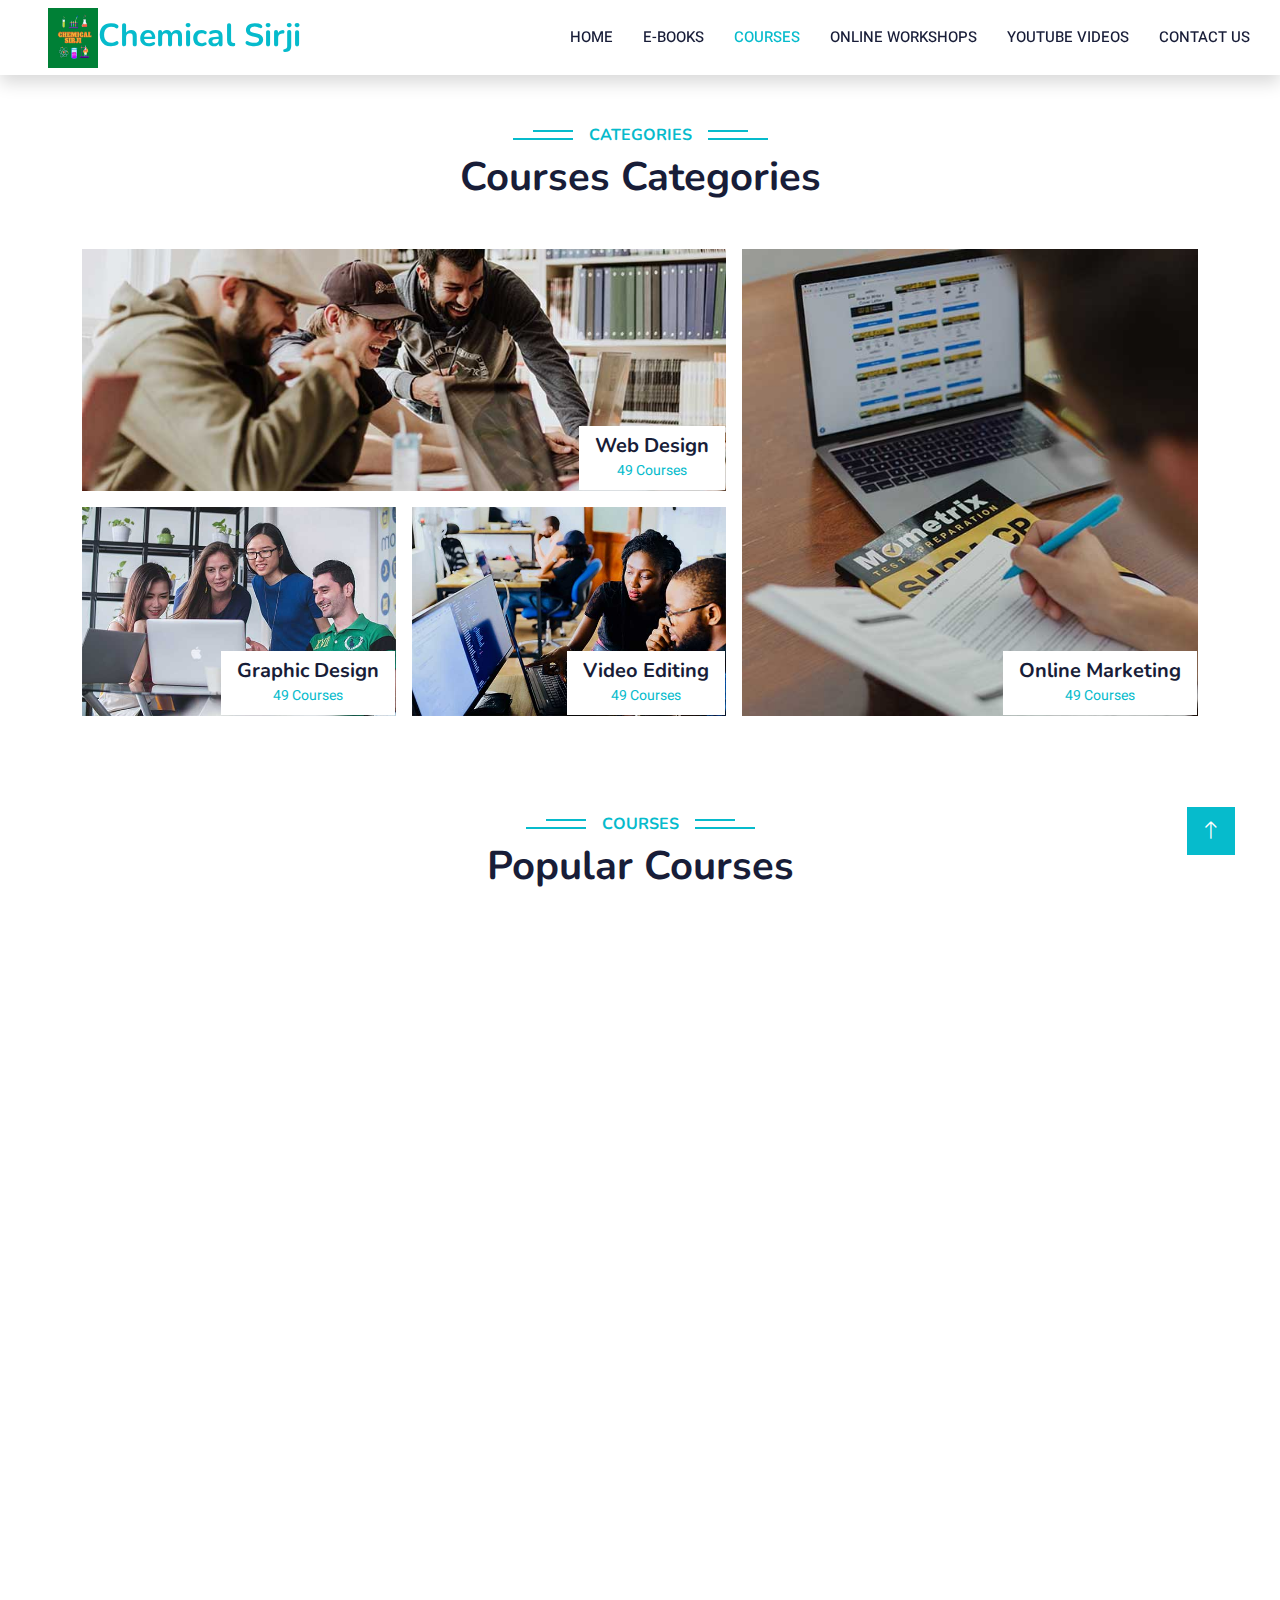
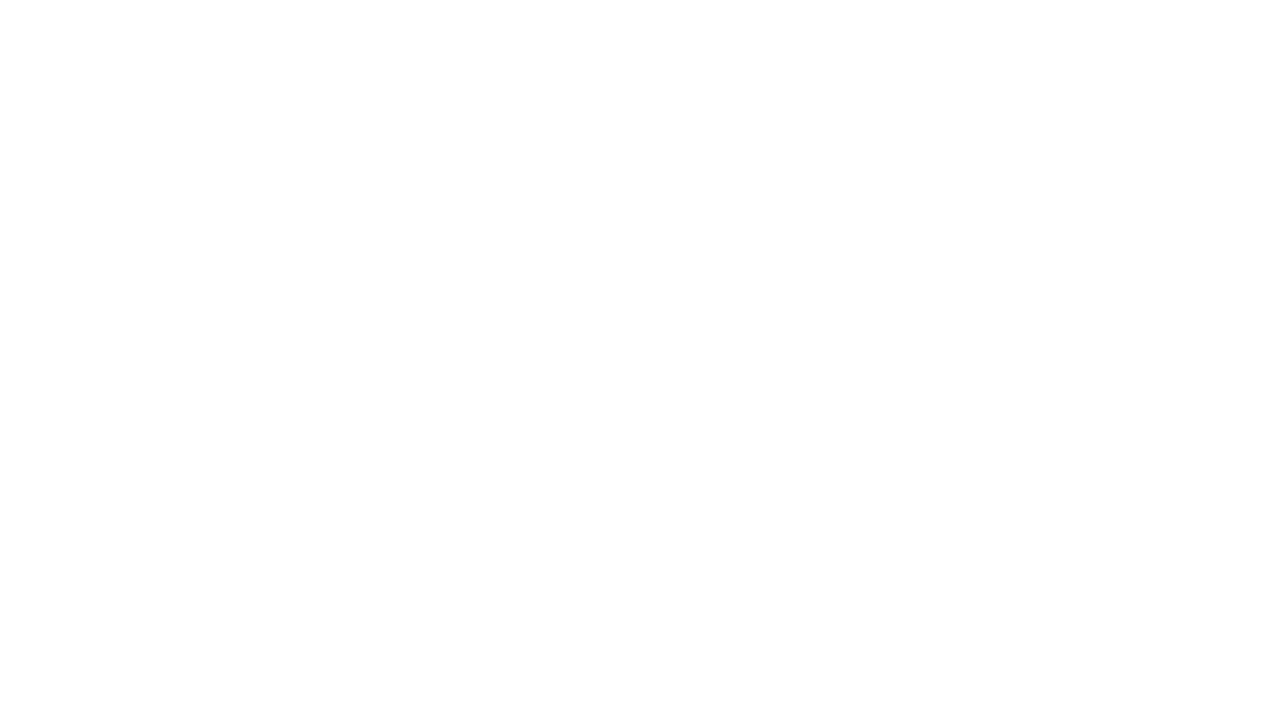
<file: courses.html>
<!DOCTYPE html>
<html lang="en">

<head>
    <meta charset="utf-8">
    <title>Chemical Sirji</title>
    <meta content="width=device-width, initial-scale=1.0" name="viewport">
    <meta content="" name="keywords">
    <meta content="" name="description">

    <!-- Favicon -->
    <link href="img/favicon.ico" rel="icon">

    <!-- Google Web Fonts -->
    <link rel="preconnect" href="https://fonts.googleapis.com">
    <link rel="preconnect" href="https://fonts.gstatic.com" crossorigin>
    <link href="https://fonts.googleapis.com/css2?family=Heebo:wght@400;500;600&family=Nunito:wght@600;700;800&display=swap" rel="stylesheet">

    <!-- Icon Font Stylesheet -->
    <link href="https://cdnjs.cloudflare.com/ajax/libs/font-awesome/5.10.0/css/all.min.css" rel="stylesheet">
    <link href="https://cdn.jsdelivr.net/npm/bootstrap-icons@1.4.1/font/bootstrap-icons.css" rel="stylesheet">

    <!-- Libraries Stylesheet -->
    <link href="lib/animate/animate.min.css" rel="stylesheet">
    <link href="lib/owlcarousel/assets/owl.carousel.min.css" rel="stylesheet">

    <!-- Customized Bootstrap Stylesheet -->
    <link href="css/bootstrap.min.css" rel="stylesheet">

    <!-- Template Stylesheet -->
    <link href="css/style.css" rel="stylesheet">
</head>

<body>
    <!-- Spinner Start -->
    <div id="spinner" class="show bg-white position-fixed translate-middle w-100 vh-100 top-50 start-50 d-flex align-items-center justify-content-center">
        <div class="spinner-border text-primary" style="width: 3rem; height: 3rem;" role="status">
            <span class="sr-only">Loading...</span>
        </div>
    </div>
    <!-- Spinner End -->


    <!-- Navbar Start -->
    <nav class="navbar navbar-expand-lg bg-white navbar-light shadow sticky-top p-0">
        <a href="index.html" class="navbar-brand d-flex align-items-center px-4 px-lg-5">
            <h2 class="m-0 text-primary"><img src="img/channels4_profile.jpg" width="50" height="60">Chemical Sirji</h2>
        </a>
        <button type="button" class="navbar-toggler me-4" data-bs-toggle="collapse" data-bs-target="#navbarCollapse">
            <span class="navbar-toggler-icon"></span>
        </button>
        <div class="collapse navbar-collapse" id="navbarCollapse">
            <div class="navbar-nav ms-auto p-4 p-lg-0">
                <a href="index.html" class="nav-item nav-link">Home</a>
                <!-- <a href="about.html" class="nav-item nav-link">About</a> -->
                <a href="books.html" class="nav-item nav-link">E-Books</a>
                <a href="courses.html" class="nav-item nav-link active">Courses</a>               
                <a href="workshops.html" class="nav-item nav-link">Online Workshops</a>
                <a href="courses.html" class="nav-item nav-link">Youtube Videos</a>
                <a href="contact.html" class="nav-item nav-link">Contact Us</a>
            </div>
            
        </div>
    </nav>
    <!-- Navbar End -->

    <!-- Categories Start -->
    <div class="container-xxl py-5 category">
        <div class="container">
            <div class="text-center wow fadeInUp" data-wow-delay="0.1s">
                <h6 class="section-title bg-white text-center text-primary px-3">Categories</h6>
                <h1 class="mb-5">Courses Categories</h1>
            </div>
            <div class="row g-3">
                <div class="col-lg-7 col-md-6">
                    <div class="row g-3">
                        <div class="col-lg-12 col-md-12 wow zoomIn" data-wow-delay="0.1s">
                            <a class="position-relative d-block overflow-hidden" href="">
                                <img class="img-fluid" src="img/cat-1.jpg" alt="">
                                <div class="bg-white text-center position-absolute bottom-0 end-0 py-2 px-3" style="margin: 1px;">
                                    <h5 class="m-0">Web Design</h5>
                                    <small class="text-primary">49 Courses</small>
                                </div>
                            </a>
                        </div>
                        <div class="col-lg-6 col-md-12 wow zoomIn" data-wow-delay="0.3s">
                            <a class="position-relative d-block overflow-hidden" href="">
                                <img class="img-fluid" src="img/cat-2.jpg" alt="">
                                <div class="bg-white text-center position-absolute bottom-0 end-0 py-2 px-3" style="margin: 1px;">
                                    <h5 class="m-0">Graphic Design</h5>
                                    <small class="text-primary">49 Courses</small>
                                </div>
                            </a>
                        </div>
                        <div class="col-lg-6 col-md-12 wow zoomIn" data-wow-delay="0.5s">
                            <a class="position-relative d-block overflow-hidden" href="">
                                <img class="img-fluid" src="img/cat-3.jpg" alt="">
                                <div class="bg-white text-center position-absolute bottom-0 end-0 py-2 px-3" style="margin: 1px;">
                                    <h5 class="m-0">Video Editing</h5>
                                    <small class="text-primary">49 Courses</small>
                                </div>
                            </a>
                        </div>
                    </div>
                </div>
                <div class="col-lg-5 col-md-6 wow zoomIn" data-wow-delay="0.7s" style="min-height: 350px;">
                    <a class="position-relative d-block h-100 overflow-hidden" href="">
                        <img class="img-fluid position-absolute w-100 h-100" src="img/cat-4.jpg" alt="" style="object-fit: cover;">
                        <div class="bg-white text-center position-absolute bottom-0 end-0 py-2 px-3" style="margin:  1px;">
                            <h5 class="m-0">Online Marketing</h5>
                            <small class="text-primary">49 Courses</small>
                        </div>
                    </a>
                </div>
            </div>
        </div>
    </div>
    <!-- Categories Start -->


    <!-- Courses Start -->
    <div class="container-xxl py-5">
        <div class="container">
            <div class="text-center wow fadeInUp" data-wow-delay="0.1s">
                <h6 class="section-title bg-white text-center text-primary px-3">Courses</h6>
                <h1 class="mb-5">Popular Courses</h1>
            </div>
            <div class="row g-4 justify-content-center">
                <div class="col-lg-4 col-md-6 wow fadeInUp" data-wow-delay="0.1s">
                    <div class="course-item bg-light">
                        <div class="position-relative overflow-hidden">
                            <img class="img-fluid" src="img/course-1.jpg" alt="">
                            <div class="w-100 d-flex justify-content-center position-absolute bottom-0 start-0 mb-4">
                                <a href="#" class="flex-shrink-0 btn btn-sm btn-primary px-3 border-end" style="border-radius: 30px 0 0 30px;">Read More</a>
                                <a href="#" class="flex-shrink-0 btn btn-sm btn-primary px-3" style="border-radius: 0 30px 30px 0;">Join Now</a>
                            </div>
                        </div>
                        <div class="text-center p-4 pb-0">
                            <h3 class="mb-0">$149.00</h3>
                            <div class="mb-3">
                                <small class="fa fa-star text-primary"></small>
                                <small class="fa fa-star text-primary"></small>
                                <small class="fa fa-star text-primary"></small>
                                <small class="fa fa-star text-primary"></small>
                                <small class="fa fa-star text-primary"></small>
                                <small>(123)</small>
                            </div>
                            <h5 class="mb-4">Web Design & Development Course for Beginners</h5>
                        </div>
                        <div class="d-flex border-top">
                            <small class="flex-fill text-center border-end py-2"><i class="fa fa-user-tie text-primary me-2"></i>John Doe</small>
                            <small class="flex-fill text-center border-end py-2"><i class="fa fa-clock text-primary me-2"></i>1.49 Hrs</small>
                            <small class="flex-fill text-center py-2"><i class="fa fa-user text-primary me-2"></i>30 Students</small>
                        </div>
                    </div>
                </div>
                <div class="col-lg-4 col-md-6 wow fadeInUp" data-wow-delay="0.3s">
                    <div class="course-item bg-light">
                        <div class="position-relative overflow-hidden">
                            <img class="img-fluid" src="img/course-2.jpg" alt="">
                            <div class="w-100 d-flex justify-content-center position-absolute bottom-0 start-0 mb-4">
                                <a href="#" class="flex-shrink-0 btn btn-sm btn-primary px-3 border-end" style="border-radius: 30px 0 0 30px;">Read More</a>
                                <a href="#" class="flex-shrink-0 btn btn-sm btn-primary px-3" style="border-radius: 0 30px 30px 0;">Join Now</a>
                            </div>
                        </div>
                        <div class="text-center p-4 pb-0">
                            <h3 class="mb-0">$149.00</h3>
                            <div class="mb-3">
                                <small class="fa fa-star text-primary"></small>
                                <small class="fa fa-star text-primary"></small>
                                <small class="fa fa-star text-primary"></small>
                                <small class="fa fa-star text-primary"></small>
                                <small class="fa fa-star text-primary"></small>
                                <small>(123)</small>
                            </div>
                            <h5 class="mb-4">Web Design & Development Course for Beginners</h5>
                        </div>
                        <div class="d-flex border-top">
                            <small class="flex-fill text-center border-end py-2"><i class="fa fa-user-tie text-primary me-2"></i>John Doe</small>
                            <small class="flex-fill text-center border-end py-2"><i class="fa fa-clock text-primary me-2"></i>1.49 Hrs</small>
                            <small class="flex-fill text-center py-2"><i class="fa fa-user text-primary me-2"></i>30 Students</small>
                        </div>
                    </div>
                </div>
                <div class="col-lg-4 col-md-6 wow fadeInUp" data-wow-delay="0.5s">
                    <div class="course-item bg-light">
                        <div class="position-relative overflow-hidden">
                            <img class="img-fluid" src="img/course-3.jpg" alt="">
                            <div class="w-100 d-flex justify-content-center position-absolute bottom-0 start-0 mb-4">
                                <a href="#" class="flex-shrink-0 btn btn-sm btn-primary px-3 border-end" style="border-radius: 30px 0 0 30px;">Read More</a>
                                <a href="#" class="flex-shrink-0 btn btn-sm btn-primary px-3" style="border-radius: 0 30px 30px 0;">Join Now</a>
                            </div>
                        </div>
                        <div class="text-center p-4 pb-0">
                            <h3 class="mb-0">$149.00</h3>
                            <div class="mb-3">
                                <small class="fa fa-star text-primary"></small>
                                <small class="fa fa-star text-primary"></small>
                                <small class="fa fa-star text-primary"></small>
                                <small class="fa fa-star text-primary"></small>
                                <small class="fa fa-star text-primary"></small>
                                <small>(123)</small>
                            </div>
                            <h5 class="mb-4">Web Design & Development Course for Beginners</h5>
                        </div>
                        <div class="d-flex border-top">
                            <small class="flex-fill text-center border-end py-2"><i class="fa fa-user-tie text-primary me-2"></i>John Doe</small>
                            <small class="flex-fill text-center border-end py-2"><i class="fa fa-clock text-primary me-2"></i>1.49 Hrs</small>
                            <small class="flex-fill text-center py-2"><i class="fa fa-user text-primary me-2"></i>30 Students</small>
                        </div>
                    </div>
                </div>
            </div>
        </div>
    </div>
    <!-- Courses End -->


    <!-- Testimonial Start -->
    <div class="container-xxl py-5 wow fadeInUp" data-wow-delay="0.1s">
        <div class="container">
            <div class="text-center">
                <h6 class="section-title bg-white text-center text-primary px-3">Testimonial</h6>
                <h1 class="mb-5">Our Students Say!</h1>
            </div>
            <div class="owl-carousel testimonial-carousel position-relative">
                <div class="testimonial-item text-center">
                    <img class="border rounded-circle p-2 mx-auto mb-3" src="img/testimonial-1.jpg" style="width: 80px; height: 80px;">
                    <h5 class="mb-0">Client Name</h5>
                    <p>Profession</p>
                    <div class="testimonial-text bg-light text-center p-4">
                    <p class="mb-0">Tempor erat elitr rebum at clita. Diam dolor diam ipsum sit diam amet diam et eos. Clita erat ipsum et lorem et sit.</p>
                    </div>
                </div>
                <div class="testimonial-item text-center">
                    <img class="border rounded-circle p-2 mx-auto mb-3" src="img/testimonial-2.jpg" style="width: 80px; height: 80px;">
                    <h5 class="mb-0">Client Name</h5>
                    <p>Profession</p>
                    <div class="testimonial-text bg-light text-center p-4">
                    <p class="mb-0">Tempor erat elitr rebum at clita. Diam dolor diam ipsum sit diam amet diam et eos. Clita erat ipsum et lorem et sit.</p>
                    </div>
                </div>
                <div class="testimonial-item text-center">
                    <img class="border rounded-circle p-2 mx-auto mb-3" src="img/testimonial-3.jpg" style="width: 80px; height: 80px;">
                    <h5 class="mb-0">Client Name</h5>
                    <p>Profession</p>
                    <div class="testimonial-text bg-light text-center p-4">
                    <p class="mb-0">Tempor erat elitr rebum at clita. Diam dolor diam ipsum sit diam amet diam et eos. Clita erat ipsum et lorem et sit.</p>
                    </div>
                </div>
                <div class="testimonial-item text-center">
                    <img class="border rounded-circle p-2 mx-auto mb-3" src="img/testimonial-4.jpg" style="width: 80px; height: 80px;">
                    <h5 class="mb-0">Client Name</h5>
                    <p>Profession</p>
                    <div class="testimonial-text bg-light text-center p-4">
                    <p class="mb-0">Tempor erat elitr rebum at clita. Diam dolor diam ipsum sit diam amet diam et eos. Clita erat ipsum et lorem et sit.</p>
                    </div>
                </div>
            </div>
        </div>
    </div>
    <!-- Testimonial End -->
        

    <!-- Footer Start -->
    <div class="container-fluid bg-dark text-light footer pt-5 mt-5 wow fadeIn" data-wow-delay="0.1s">
        <div class="container py-5">
            <div class="row g-5">
                <div class="col-lg-3 col-md-6">
                    <h4 class="text-white mb-3">Quick Link</h4>
                    <a class="btn btn-link" href="index.html">About Us</a>
                    <a class="btn btn-link" href="contact.html">Contact Us</a>
                    <a class="btn btn-link" href="books.html">Popular E-Books</a>
                    <a class="btn btn-link" href="">Terms & Condition</a>
                </div>
                <div class="col-lg-3 col-md-6">
                    <h4 class="text-white mb-3">Contact</h4>
                    <p class="mb-2"><i class="fa fa-phone-alt me-3"></i>+91 7303782426</p>
                    <p class="mb-2"><i class="fa fa-envelope me-3"></i>chemicalsirji@gmail.com</p>
                    <p class="mb-2"><i class="fab fa-youtube me-3"></i>@ChemicalSirji</p>
                    
                </div>
            </div>
        </div>
    </div>
    <!-- Footer End -->


    <!-- Back to Top -->
    <a href="#" class="btn btn-lg btn-primary btn-lg-square back-to-top"><i class="bi bi-arrow-up"></i></a>


    <!-- JavaScript Libraries -->
    <script src="https://code.jquery.com/jquery-3.4.1.min.js"></script>
    <script src="https://cdn.jsdelivr.net/npm/bootstrap@5.0.0/dist/js/bootstrap.bundle.min.js"></script>
    <script src="lib/wow/wow.min.js"></script>
    <script src="lib/easing/easing.min.js"></script>
    <script src="lib/waypoints/waypoints.min.js"></script>
    <script src="lib/owlcarousel/owl.carousel.min.js"></script>

    <!-- Template Javascript -->
    <script src="js/main.js"></script>
</body>

</html>
</file>
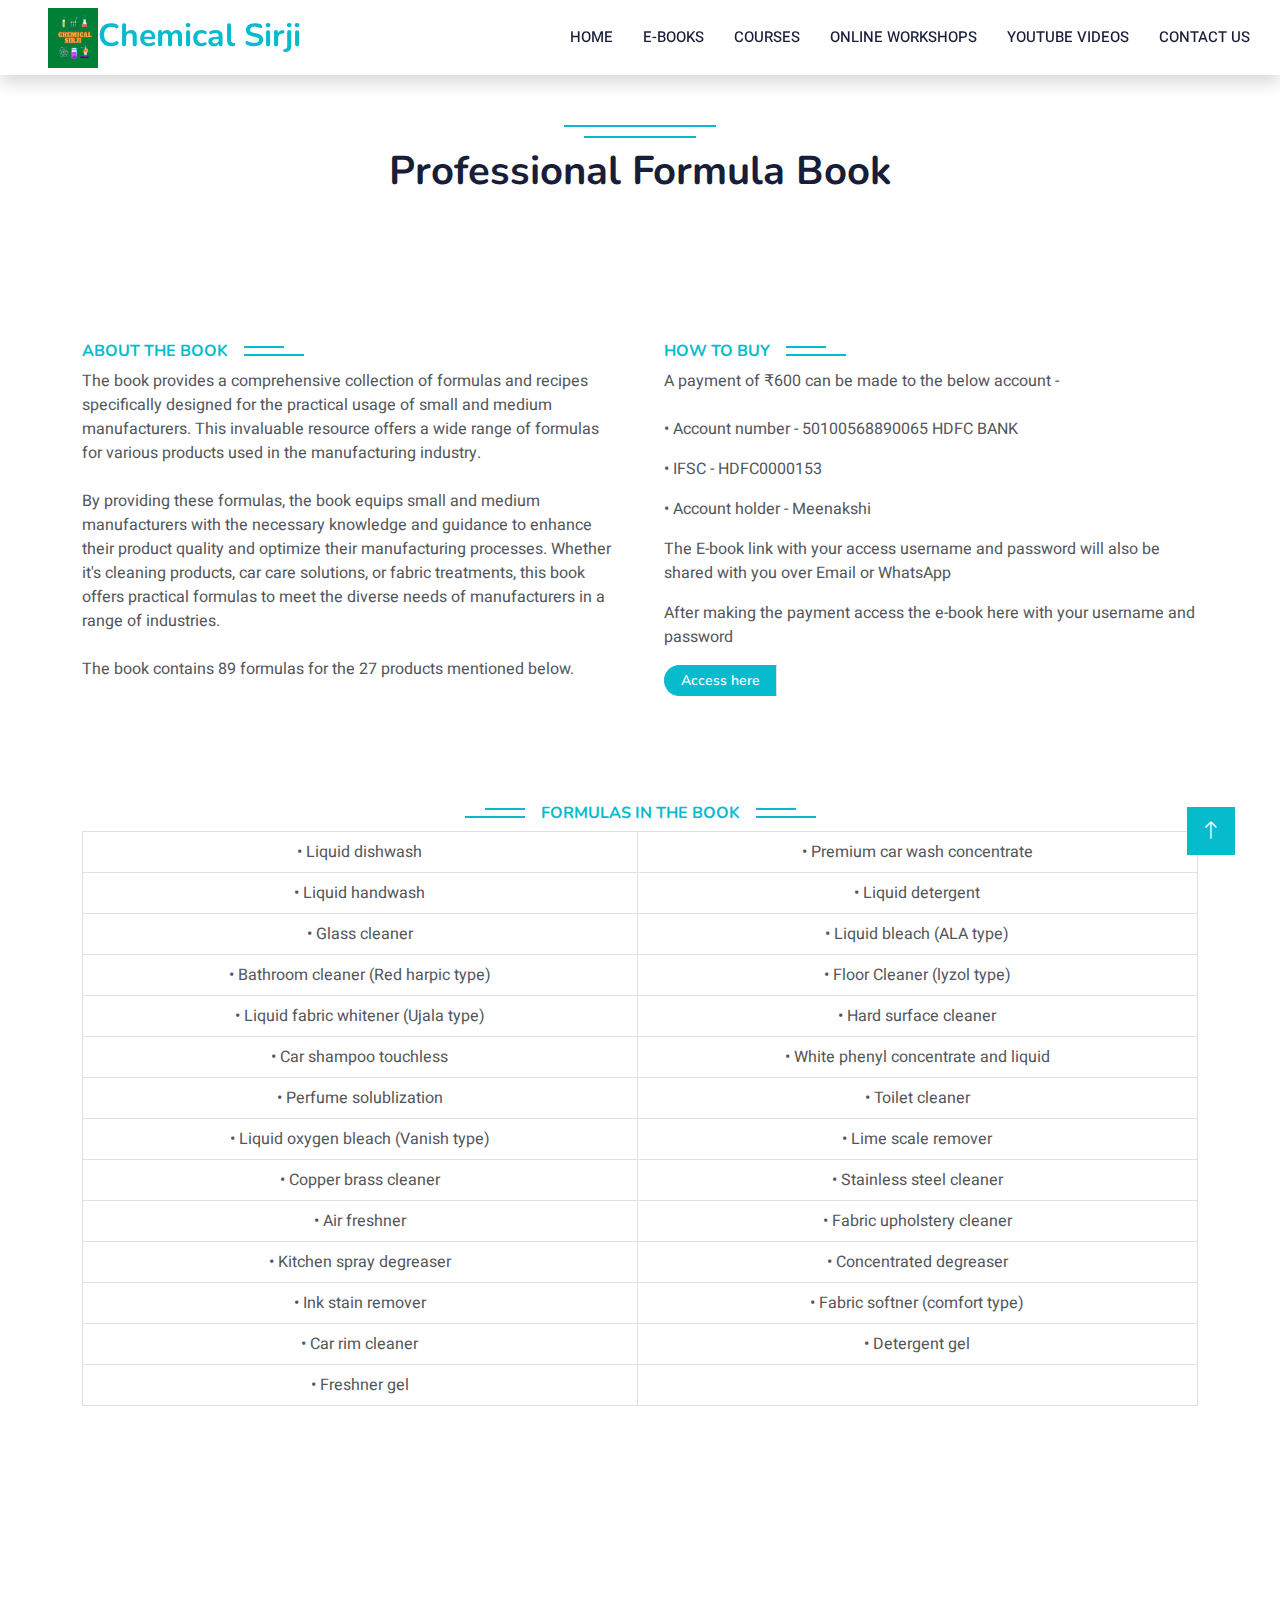
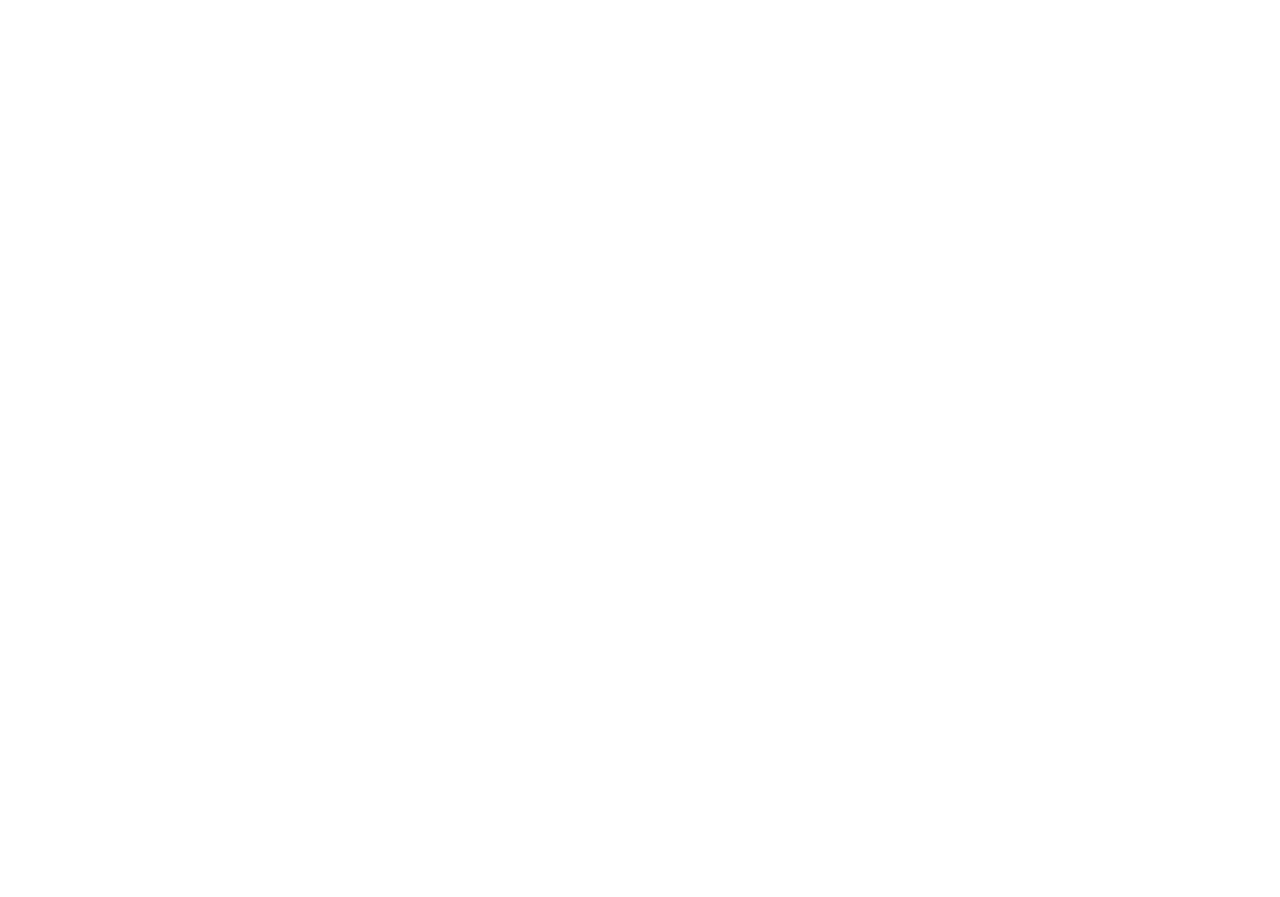
<file: ebook1_about.html>
<!DOCTYPE html>
<html lang="en">

<head>
    <meta charset="utf-8">
    <title>Chemical Sirji</title>
    <meta content="width=device-width, initial-scale=1.0" name="viewport">
    <meta content="" name="keywords">
    <meta content="" name="description">

    <!-- Favicon -->
    <link href="img/favicon.ico" rel="icon">

    <!-- Google Web Fonts -->
    <link rel="preconnect" href="https://fonts.googleapis.com">
    <link rel="preconnect" href="https://fonts.gstatic.com" crossorigin>
    <link href="https://fonts.googleapis.com/css2?family=Heebo:wght@400;500;600&family=Nunito:wght@600;700;800&display=swap" rel="stylesheet">

    <!-- Icon Font Stylesheet -->
    <link href="https://cdnjs.cloudflare.com/ajax/libs/font-awesome/5.10.0/css/all.min.css" rel="stylesheet">
    <link href="https://cdn.jsdelivr.net/npm/bootstrap-icons@1.4.1/font/bootstrap-icons.css" rel="stylesheet">

    <!-- Libraries Stylesheet -->
    <link href="lib/animate/animate.min.css" rel="stylesheet">
    <link href="lib/owlcarousel/assets/owl.carousel.min.css" rel="stylesheet">

    <!-- Customized Bootstrap Stylesheet -->
    <link href="css/bootstrap.min.css" rel="stylesheet">

    <!-- Template Stylesheet -->
    <link href="css/style.css" rel="stylesheet">
    <style>
        .card {
          display: flex;
          width: 1250px;
          height: 500px;
          border: 1px solid #ccc;
          border-radius: 5px;
          padding: 20px;
        }
        
        .card img {
          width: 300px;
          height: 400px;
          margin-right: 20px;
        }
        
        .card-content {
          flex-grow: 1;
        }
        
        .card-content h2 {
          margin-top: 0;
        }
      </style>
</head>

<body>
    <!-- Spinner Start -->
    <div id="spinner" class="show bg-white position-fixed translate-middle w-100 vh-100 top-50 start-50 d-flex align-items-center justify-content-center">
        <div class="spinner-border text-primary" style="width: 3rem; height: 3rem;" role="status">
            <span class="sr-only">Loading...</span>
        </div>
    </div>
    <!-- Spinner End -->


    <!-- Navbar Start -->
    <nav class="navbar navbar-expand-lg bg-white navbar-light shadow sticky-top p-0">
        <a href="index.html" class="navbar-brand d-flex align-items-center px-4 px-lg-5">
            <h2 class="m-0 text-primary"><img src="img/channels4_profile.jpg" width="50" height="60">Chemical Sirji</h2>
        </a>
        <button type="button" class="navbar-toggler me-4" data-bs-toggle="collapse" data-bs-target="#navbarCollapse">
            <span class="navbar-toggler-icon"></span>
        </button>
        <div class="collapse navbar-collapse" id="navbarCollapse">
            <div class="navbar-nav ms-auto p-4 p-lg-0">
                <a href="index.html" class="nav-item nav-link">Home</a>
                <!-- <a href="about.html" class="nav-item nav-link">About</a> -->
                <a href="books.html" class="nav-item nav-link">E-Books</a>
                <a href="courses.html" class="nav-item nav-link">Courses</a>               
                <a href="workshops.html" class="nav-item nav-link">Online Workshops</a>
                <a href="courses.html" class="nav-item nav-link">Youtube Videos</a>
                <a href="contact.html" class="nav-item nav-link">Contact Us</a>
            </div>
            
        </div>
    </nav>
    <!-- Navbar End -->

       <!-- Courses Start -->
       <div class="container-xxl py-5">
        <div class="container">
            <div class="text-center wow fadeInUp" data-wow-delay="0.1s">
                <h6 class="section-title bg-white text-center text-primary px-3"></h6>
                <h1 class="mb-5">Professional Formula Book</h1>
            </div>
        </div>
    </div>
    <!-- Courses End -->
    <!-- About Start -->
    <div class="container-xxl py-5">
        <div class="container">
            <div class="row g-5">
                <div class="col-lg-6 wow fadeInUp" data-wow-delay="0.1s">
                    <h6 class="section-title bg-white text-start text-primary pe-3">About the book</h6>
                    <p class="mb-4">The book provides a comprehensive collection of formulas and recipes specifically designed for the practical usage of small and medium manufacturers. This invaluable resource offers a wide range of formulas for various products used in the manufacturing industry.</p>
                    <p class="mb-4">By providing these formulas, the book equips small and medium manufacturers with the necessary knowledge and guidance to enhance their product quality and optimize their manufacturing processes. Whether it's cleaning products, car care solutions, or fabric treatments, this book offers practical formulas to meet the diverse needs of manufacturers in a range of industries.</p>
                    <p class="mb-4">The book contains 89 formulas for the 27 products mentioned below.</p>
                </div>
                    <div class="col-lg-6 wow fadeInUp" data-wow-delay="0.1s">
                        <h6 class="section-title bg-white text-start text-primary pe-3">How to buy</h6>
                        <p class="mb-4">A payment of ₹600 can be made to the below account -</p>
                        <p><span class="bullet-point">•</span> Account number - 50100568890065 HDFC BANK</p>
                        <p><span class="bullet-point">•</span> IFSC - HDFC0000153</p>
                        <p><span class="bullet-point">•</span> Account holder - Meenakshi</p>
                        <p> The E-book link with your access username and password will also be shared with you over Email or WhatsApp </p>
                        <p> After making the payment access the e-book here with your username and password</p>
                        <a href="formula_book_access.html" class="flex-shrink-0 btn btn-sm btn-primary px-3 border-end" style="border-radius: 30px 0 0 30px;">Access here</a>

                    </div>
            </div>
        </div>
    </div>

    <div class="container-xxl py-5">
        <div class="container">
            <div class="row justify-content-center">
                        <div class="text-center wow fadeInUp" data-wow-delay="0.1s">

        <h6 class="section-title bg-white text-center text-primary px-3">Formulas in the book</h6>
        <table class="table table-bordered">
            <tbody>
                <tr>
                    <td><span class="bullet-point">•</span> Liquid dishwash</td>
                    <td><span class="bullet-point">•</span> Premium car wash concentrate</td>
                </tr>
                <tr>
                    <td><span class="bullet-point">•</span> Liquid handwash</td>
                    <td><span class="bullet-point">•</span> Liquid detergent</td>
                </tr>
                <tr>
                    <td><span class="bullet-point">•</span> Glass cleaner</td>
                    <td><span class="bullet-point">•</span> Liquid bleach (ALA type)</td>
                </tr>
                <tr>
                    <td><span class="bullet-point">•</span> Bathroom cleaner (Red harpic type)</td>
                    <td><span class="bullet-point">•</span> Floor Cleaner (lyzol type)</td>
                </tr>
                <tr>
                    <td><span class="bullet-point">•</span> Liquid fabric whitener (Ujala type)</td>
                    <td><span class="bullet-point">•</span> Hard surface cleaner</td>
                </tr>
                <tr>
                    <td><span class="bullet-point">•</span> Car shampoo touchless</td>
                    <td><span class="bullet-point">•</span> White phenyl concentrate and liquid</td>
                </tr>
                <tr>
                    <td><span class="bullet-point">•</span> Perfume solublization</td>
                    <td><span class="bullet-point">•</span> Toilet cleaner</td>
                </tr>
                <tr>
                    <td><span class="bullet-point">•</span> Liquid oxygen bleach (Vanish type)</td>
                    <td><span class="bullet-point">•</span> Lime scale remover</td>
                </tr>
                <tr>
                    <td><span class="bullet-point">•</span> Copper brass cleaner</td>
                    <td><span class="bullet-point">•</span> Stainless steel cleaner</td>
                </tr>
                <tr>
                    <td><span class="bullet-point">•</span> Air freshner</td>
                    <td><span class="bullet-point">•</span> Fabric upholstery cleaner</td>
                </tr>
                <tr>
                    <td><span class="bullet-point">•</span> Kitchen spray degreaser</td>
                    <td><span class="bullet-point">•</span> Concentrated degreaser</td>
                </tr>
                <tr>
                    <td><span class="bullet-point">•</span> Ink stain remover</td>
                    <td><span class="bullet-point">•</span> Fabric softner (comfort type)</td>
                </tr>
                <tr>
                    <td><span class="bullet-point">•</span> Car rim cleaner </td>
                    <td><span class="bullet-point">•</span> Detergent gel </td>
                </tr>
                <tr>
                    <td><span class="bullet-point">•</span> Freshner gel </td>
                    <td></td>
                </tr>
            </tbody>
        </table>
    </div>
    </div>
    </div>

    <!-- About End -->
        <!-- About Start -->
        <!-- <div class="container-xxl py-5">
            <div class="container">
                <div class="row g-5">
                    <div class="col-lg-6 wow fadeInUp" data-wow-delay="0.1s" style="min-height: 400px;">
                        <div class="position-relative h-100">
                            <img class="img-fluid position-absolute w-100 h-100" src="img/first page.png" alt="" style="object-fit: cover;">
                        </div>
                    </div>
                    <div class="col-lg-6 wow fadeInUp" data-wow-delay="0.3s">
                        <h6 class="section-title bg-white text-start text-primary pe-3">How to Buy </h6>
                        <h1 class="mb-4">Welcome to Chemical Sirji</h1>
                        <p class="mb-4">After looking at the practical problems faced by small manufacturers of home cleaning products such as Dishwash Liquid, Toilet Cleaner, Floor Cleaner , Car Shampoo, Car polishes etc. I have started this intiative which will provide all the practical solutions to the problems related to quality control and testing .</p>
                        <p class="mb-4">We will help you in getting the latest developments in the industry and knowledge about the best manufacturing practices and the knowledge about the chemicals to be used.
                           We can assure you that the quality of your products will be better and the sale and profit in your business will increase to good levels.  After buying access the book here: </p>  
                           <a href="about.html" class="flex-shrink-0 btn btn-sm btn-primary px-3 border-end" style="border-radius: 30px 0 0 30px;">Access here</a>
                        </div>
                    
                </div>
            </div>
        </div> -->
        <!-- About End -->


    <!-- Team Start -->
    <div class="container-xxl py-5">
        <div class="container">
            <div class="text-center wow fadeInUp" data-wow-delay="0.1s">
                <h6 class="section-title bg-white text-center text-primary px-3">Videos</h6>
                <h1 class="mb-5">Popular Youtube Videos</h1>
            </div>
              <div class="video-grid">
                <div class="video-item">
                  <iframe width="360" height="215" src="https://www.youtube.com/embed/UJriu9N-0kg" frameborder="0" allow="accelerometer; autoplay; encrypted-media; gyroscope; picture-in-picture" allowfullscreen></iframe>
                </div>
                <div class="video-item">
                  <iframe width="360" height="215" src="https://www.youtube.com/embed/R9fvKtbDpCc" frameborder="0" allow="accelerometer; autoplay; encrypted-media; gyroscope; picture-in-picture" allowfullscreen></iframe>
                </div>
                <div class="video-item">
                  <iframe width="360" height="215" src="https://www.youtube.com/embed/AmFDbAeLhGg" frameborder="0" allow="accelerometer; autoplay; encrypted-media; gyroscope; picture-in-picture" allowfullscreen></iframe>
                </div>
                <div class="video-item">
                  <iframe width="360" height="215" src="https://www.youtube.com/embed/Il2zpkJXxIc" frameborder="0" allow="accelerometer; autoplay; encrypted-media; gyroscope; picture-in-picture" allowfullscreen></iframe>
                </div>
                <div class="video-item">
                  <iframe width="360" height="215" src="https://www.youtube.com/embed/K6QTJuT7NtQ" frameborder="0" allow="accelerometer; autoplay; encrypted-media; gyroscope; picture-in-picture" allowfullscreen></iframe>
                </div>
                <div class="video-item">
                  <iframe width="360" height="215" src="https://www.youtube.com/embed/Oy3SR0LeP-s" frameborder="0" allow="accelerometer; autoplay; encrypted-media; gyroscope; picture-in-picture" allowfullscreen></iframe>
                </div>
              </div>
            </div>
        </div>
    </div>
        

    <!-- Footer Start -->
    <!-- Footer Start -->
    <div class="container-fluid bg-dark text-light footer pt-5 mt-5 wow fadeIn" data-wow-delay="0.1s">
        <div class="container py-5">
            <div class="row g-5">
                <div class="col-lg-3 col-md-6">
                    <h4 class="text-white mb-3">Quick Link</h4>
                    <a class="btn btn-link" href="index.html">About Us</a>
                    <a class="btn btn-link" href="contact.html">Contact Us</a>
                    <a class="btn btn-link" href="books.html">Popular E-Books</a>
                    <a class="btn btn-link" href="">Terms & Condition</a>
                </div>
                <div class="col-lg-3 col-md-6">
                    <h4 class="text-white mb-3">Contact</h4>
                    <p class="mb-2"><i class="fa fa-phone-alt me-3"></i>+91 7303782426</p>
                    <p class="mb-2"><i class="fa fa-envelope me-3"></i>chemicalsirji@gmail.com</p>
                    <p class="mb-2"><i class="fab fa-youtube me-3"></i>@ChemicalSirji</p>
                    
                </div>
            </div>
        </div>
    </div>
    <!-- Footer End -->
    
    <!-- Footer End -->


    <!-- Back to Top -->
    <a href="#" class="btn btn-lg btn-primary btn-lg-square back-to-top"><i class="bi bi-arrow-up"></i></a>


    <!-- JavaScript Libraries -->
    <script src="https://code.jquery.com/jquery-3.4.1.min.js"></script>
    <script src="https://cdn.jsdelivr.net/npm/bootstrap@5.0.0/dist/js/bootstrap.bundle.min.js"></script>
    <script src="lib/wow/wow.min.js"></script>
    <script src="lib/easing/easing.min.js"></script>
    <script src="lib/waypoints/waypoints.min.js"></script>
    <script src="lib/owlcarousel/owl.carousel.min.js"></script>



    <!-- Template Javascript -->
    <script src="js/main.js"></script>
</body>

</html>
</file>
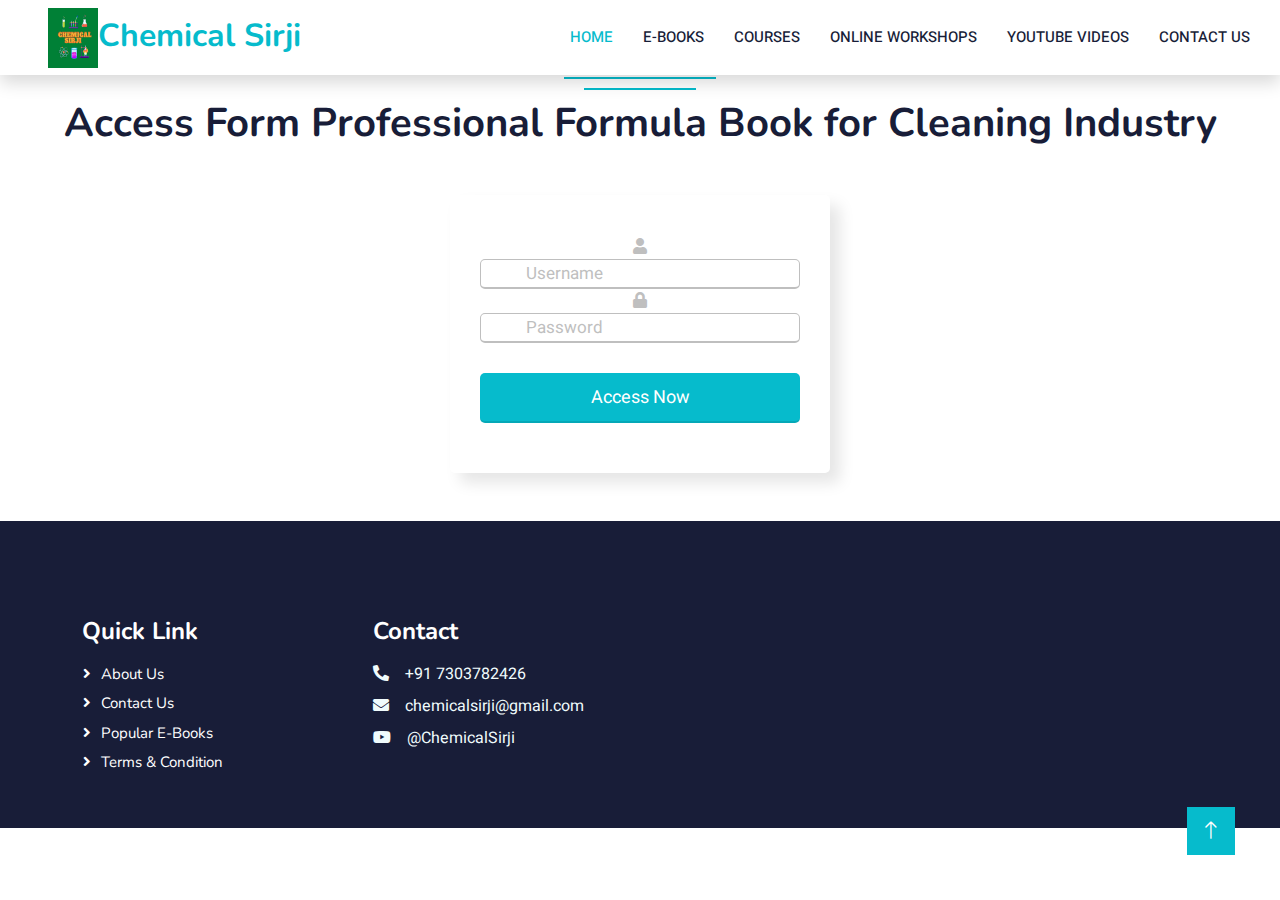
<file: formula_book_access.html>
<!DOCTYPE html>
<html lang="en">

<head>
    <meta charset="utf-8">
    <title>Chemical Sirji</title>
    <meta content="width=device-width, initial-scale=1.0" name="viewport">
    <meta content="" name="keywords">
    <meta content="" name="description">

    <!-- Favicon -->
    <link href="img/favicon.ico" rel="icon">

    <!-- Google Web Fonts -->
    <link rel="preconnect" href="https://fonts.googleapis.com">
    <link rel="preconnect" href="https://fonts.gstatic.com" crossorigin>
    <link href="https://fonts.googleapis.com/css2?family=Heebo:wght@400;500;600&family=Nunito:wght@600;700;800&display=swap" rel="stylesheet">

    <!-- Icon Font Stylesheet -->
    <link href="https://cdnjs.cloudflare.com/ajax/libs/font-awesome/5.10.0/css/all.min.css" rel="stylesheet">
    <link href="https://cdn.jsdelivr.net/npm/bootstrap-icons@1.4.1/font/bootstrap-icons.css" rel="stylesheet">

    <!-- Libraries Stylesheet -->
    <link href="lib/animate/animate.min.css" rel="stylesheet">
    <link href="lib/owlcarousel/assets/owl.carousel.min.css" rel="stylesheet">

    <!-- Customized Bootstrap Stylesheet -->
    <link href="css/bootstrap.min.css" rel="stylesheet">

    <!-- Template Stylesheet -->
    <link href="css/style.css" rel="stylesheet">
    <style>


.centered-wrapper {
            display: flex;
            justify-content: center;
            align-items: center;
            
        }
        
    #wrapper{
    width: 380px;
    padding: 40px 30px 50px 30px;
    background: #fff;
    border-radius: 5px;
    text-align: center;
    box-shadow: 10px 10px 15px rgba(0,0,0,0.1);
    }
.wrapper header{
  font-size: 35px;
  font-weight: 600;
}
.wrapper form{
  margin: 40px 0;
}
form .field{
  width: 100%;
  margin-bottom: 20px;
}
form .field.shake{
  animation: shake 0.3s ease-in-out;
}
@keyframes shake {
  0%, 100%{
    margin-left: 0px;
  }
  20%, 80%{
    margin-left: -12px;
  }
  40%, 60%{
    margin-left: 12px;
  }
}
form .field .input-area{
  height: 50px;
  width: 100%;
  position: relative;
}
form input{
  width: 100%;
  height: 100%;
  outline: none;
  padding: 0 45px;
  font-size: 18px;
  background: none;
  caret-color: #06BBCC;
  border-radius: 5px;
  border: 1px solid #bfbfbf;
  border-bottom-width: 2px;
  transition: all 0.2s ease;
}
form .field input:focus,
form .field.valid input{
  border-color: #06BBCC;
}
form .field.shake input,
form .field.error input{
  border-color: #dc3545;
}
.field .input-area i{
  position: absolute;
  top: 50%;
  font-size: 18px;
  pointer-events: none;
  transform: translateY(-50%);
}
.input-area .icon{
  left: 15px;
  color: #bfbfbf;
  transition: color 0.2s ease;
}
.input-area .error-icon{
  right: 15px;
  color: #dc3545;
}
form input:focus ~ .icon,
form .field.valid .icon{
  color: #06BBCC;
}
form .field.shake input:focus ~ .icon,
form .field.error input:focus ~ .icon{
  color: #bfbfbf;
}
form input::placeholder{
  color: #bfbfbf;
  font-size: 17px;
}
form .field .error-txt{
  color: #dc3545;
  text-align: left;
  margin-top: 5px;
}
form .field .error{
  display: none;
}
form .field.shake .error,
form .field.error .error{
  display: block;
}
form .pass-txt{
  text-align: left;
  margin-top: -10px;
}
.wrapper a{
  color: #06BBCC;
  text-decoration: none;
}
.wrapper a:hover{
  text-decoration: underline;
}
form input[type="submit"]{
  height: 50px;
  margin-top: 30px;
  color: #fff;
  padding: 0;
  border: none;
  background: #06BBCC;
  cursor: pointer;
  border-bottom: 2px solid rgba(0,0,0,0.1);
  transition: all 0.3s ease;
}
form input[type="submit"]:hover{
  background: #06BBCC;
}
.protected-content {
    display: none;
}
.hidden {
    display: none;
  }
  .card {
          display: flex;
          width: 1250px;
          height: 500px;
          border: 1px solid #ccc;
          border-radius: 5px;
          padding: 20px;
        }
        
        .card img {
          width: 300px;
          height: 400px;
          margin-right: 20px;
        }
        
        .card-content {
          flex-grow: 1;
        }
        
        .card-content h2 {
          margin-top: 0;
        }
        #pdf-container {
      display: flex;
      justify-content: center;
      align-items: center;
      height: 100vh;
    }
    
    #pdf-container embed {
      width: 800px;
      height: 800px;
      margin: 0 auto;
      display: block;
    }
  </style>
    
</head>

<body >
    <!-- Spinner Start -->
    <div id="spinner" class="show bg-white position-fixed translate-middle w-100 vh-100 top-50 start-50 d-flex align-items-center justify-content-center">
        <div class="spinner-border text-primary" style="width: 3rem; height: 3rem;" role="status">
            <span class="sr-only">Loading...</span>
        </div>
    </div>
    <!-- Spinner End -->


    <!-- Navbar Start -->
    <nav class="navbar navbar-expand-lg bg-white navbar-light shadow sticky-top p-0">
        <a href="index.html" class="navbar-brand d-flex align-items-center px-4 px-lg-5">
            <h2 class="m-0 text-primary"><img src="img/channels4_profile.jpg" width="50" height="60">Chemical Sirji</h2>
        </a>
        <button type="button" class="navbar-toggler me-4" data-bs-toggle="collapse" data-bs-target="#navbarCollapse">
            <span class="navbar-toggler-icon"></span>
        </button>
        <div class="collapse navbar-collapse" id="navbarCollapse">
            <div class="navbar-nav ms-auto p-4 p-lg-0">
                <a href="index.html" class="nav-item nav-link active">Home</a>
                <!-- <a href="about.html" class="nav-item nav-link">About</a> -->
                <a href="books.html" class="nav-item nav-link">E-Books</a>
                <a href="courses.html" class="nav-item nav-link">Courses</a>               
                <a href="workshops.html" class="nav-item nav-link">Online Workshops</a>
                <a href="courses.html" class="nav-item nav-link">Youtube Videos</a>
                <a href="contact.html" class="nav-item nav-link">Contact Us</a>
            </div>
            
        </div>
    </nav>
    <!-- Navbar End -->



    <!-- Header Start -->

    <!-- Header End -->
    <div id=operation1>
        <div class="text-center wow fadeInUp" data-wow-delay="0.1s">
            <h6 class="section-title bg-white text-center text-primary px-3"></h6>
            <h1 class="mb-5"> Access Form Professional Formula Book for Cleaning Industry</h1>
        </div>
    <div class="centered-wrapper">
    <div id="wrapper">
        <form id="loginForm" onsubmit="authenticate(); return false;">
            <div class="input-area">
                <i class="icon fas fa-user"></i>
                <input type="text" id="username" placeholder="Username" required>
                
            </div>
            <div class="input-area">
                <i class="icon fas fa-lock"></i>
                <input type="password" id="password" placeholder="Password" required>
            </div>
            <input type="submit" value="Access Now">
        </form>
      </div>
      </div>
      </div>
      
      <div id=operation2 class="hidden">
        <div class="text-center wow fadeInUp" data-wow-delay="0.1s">
            <h6 class="section-title bg-white text-center text-primary px-3"></h6>
            <h1 class="mb-5">Professional Formula Book for Cleaning Industry</h1>
        </div>
        <!-- Header End -->
        <div id="pdf-container">
            <embed src="https://drive.google.com/file/d/1OxKMUZV06ALjSrIlDa0dn303nYU12zP0/preview" width="1000" height="1500" allow="autoplay"></iframe>
        </div>
    </div>

        
    <!-- Footer Start -->
    <div class="container-fluid bg-dark text-light footer pt-5 mt-5 wow fadeIn" data-wow-delay="0.1s">
        <div class="container py-5">
            <div class="row g-5">
                <div class="col-lg-3 col-md-6">
                    <h4 class="text-white mb-3">Quick Link</h4>
                    <a class="btn btn-link" href="index.html">About Us</a>
                    <a class="btn btn-link" href="contact.html">Contact Us</a>
                    <a class="btn btn-link" href="books.html">Popular E-Books</a>
                    <a class="btn btn-link" href="">Terms & Condition</a>
                </div>
                <div class="col-lg-3 col-md-6">
                    <h4 class="text-white mb-3">Contact</h4>
                    <p class="mb-2"><i class="fa fa-phone-alt me-3"></i>+91 7303782426</p>
                    <p class="mb-2"><i class="fa fa-envelope me-3"></i>chemicalsirji@gmail.com</p>
                    <p class="mb-2"><i class="fab fa-youtube me-3"></i>@ChemicalSirji</p>
                    
                </div>
            </div>
        </div>
    </div>
    <!-- Footer End -->

    <!-- Back to Top -->
    <a href="#" class="btn btn-lg btn-primary btn-lg-square back-to-top"><i class="bi bi-arrow-up"></i></a>

  <script>
              function hide() {
        $("#operation2").hide();
           
  }
  
    function authenticate() {
        // Get the values from the input fields
        var username = document.getElementById('username').value;
        var password = document.getElementById('password').value;

        // Define the correct usernames and passwords
        var validCredentials = [
            { username: "sachin", password: "kumar" },
            { username: "meenakshi", password: "chauhan" },
            { username: "aditi", password: "singh" }
            // Add more username and password pairs here as needed
        ];

        // Check if the entered credentials match
        var isAuthenticated = false;
        for (var i = 0; i < validCredentials.length; i++) {
            var credential = validCredentials[i];
            if (username === credential.username && password === credential.password) {
                isAuthenticated = true;
                break;
            }
        }

        if (isAuthenticated) {
            $("#operation1").hide();
            $("#operation2").show();

        } else {
            // Redirect to an unauthorized access page or display an error message
            window.location.href = "unauthorized.html";
            // You can create an unauthorized.html page with an appropriate message
        }
    }



</script>


    <!-- JavaScript Libraries -->
    <script src="https://code.jquery.com/jquery-3.4.1.min.js"></script>
    <script src="https://cdn.jsdelivr.net/npm/bootstrap@5.0.0/dist/js/bootstrap.bundle.min.js"></script>
    <script src="lib/wow/wow.min.js"></script>
    <script src="lib/easing/easing.min.js"></script>
    <script src="lib/waypoints/waypoints.min.js"></script>
    <script src="lib/owlcarousel/owl.carousel.min.js"></script>


<!-- ...your HTML code... -->

<!-- ...rest of your HTML code... -->

    

    <!-- Template Javascript -->
    <script src="js/main.js"></script>
</body>

</html>
</file>
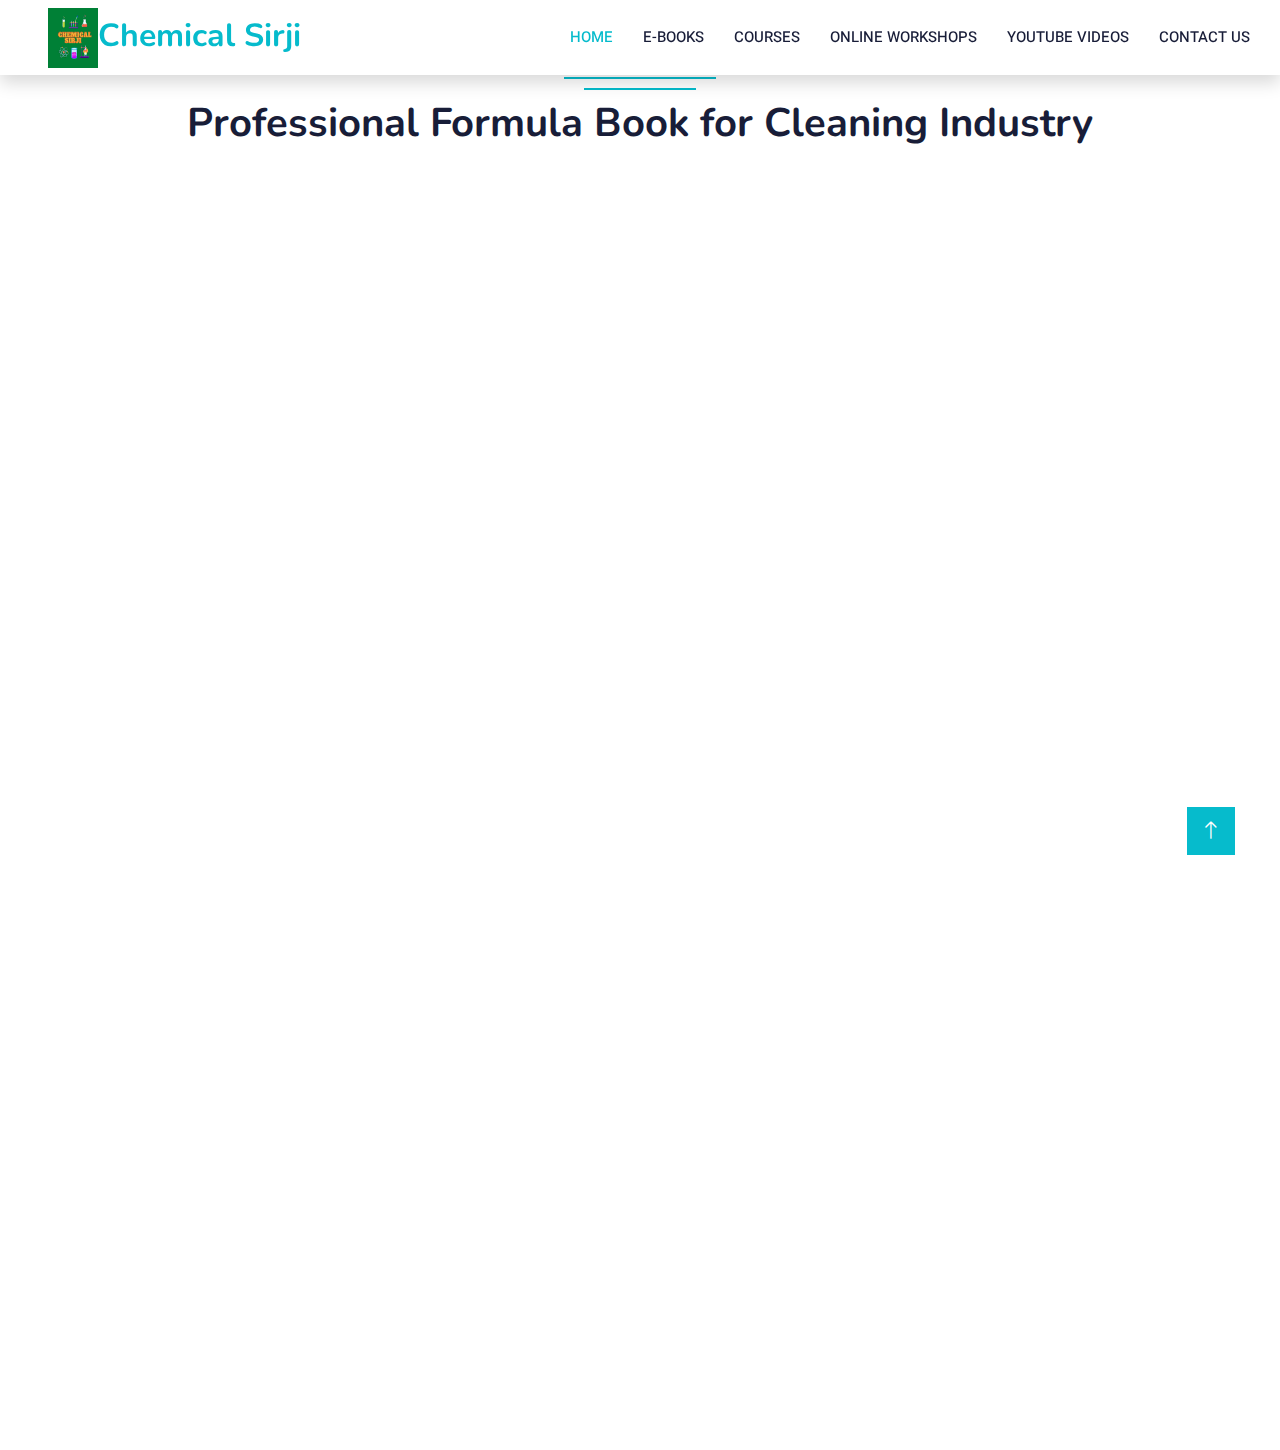
<file: professional_formula_book.html>
<!DOCTYPE html>
<html lang="en">

<head>
    <meta charset="utf-8">
    <title>Chemical Sirji</title>
    <meta content="width=device-width, initial-scale=1.0" name="viewport">
    <meta content="" name="keywords">
    <meta content="" name="description">

    <!-- Favicon -->
    <link href="img/favicon.ico" rel="icon">

    <!-- Google Web Fonts -->
    <link rel="preconnect" href="https://fonts.googleapis.com">
    <link rel="preconnect" href="https://fonts.gstatic.com" crossorigin>
    <link href="https://fonts.googleapis.com/css2?family=Heebo:wght@400;500;600&family=Nunito:wght@600;700;800&display=swap" rel="stylesheet">

    <!-- Icon Font Stylesheet -->
    <link href="https://cdnjs.cloudflare.com/ajax/libs/font-awesome/5.10.0/css/all.min.css" rel="stylesheet">
    <link href="https://cdn.jsdelivr.net/npm/bootstrap-icons@1.4.1/font/bootstrap-icons.css" rel="stylesheet">

    <!-- Libraries Stylesheet -->
    <link href="lib/animate/animate.min.css" rel="stylesheet">
    <link href="lib/owlcarousel/assets/owl.carousel.min.css" rel="stylesheet">

    <!-- Customized Bootstrap Stylesheet -->
    <link href="css/bootstrap.min.css" rel="stylesheet">

    <!-- Template Stylesheet -->
    <link href="css/style.css" rel="stylesheet">
    <style>
        .card {
          display: flex;
          width: 1250px;
          height: 500px;
          border: 1px solid #ccc;
          border-radius: 5px;
          padding: 20px;
        }
        
        .card img {
          width: 300px;
          height: 400px;
          margin-right: 20px;
        }
        
        .card-content {
          flex-grow: 1;
        }
        
        .card-content h2 {
          margin-top: 0;
        }
        #pdf-container {
      display: flex;
      justify-content: center;
      align-items: center;
      height: 100vh;
    }
    
    #pdf-container embed {
      width: 800px;
      height: 800px;
      margin: 0 auto;
      display: block;
    }
      </style>
</head>

<body>
    <!-- Spinner Start -->
    <div id="spinner" class="show bg-white position-fixed translate-middle w-100 vh-100 top-50 start-50 d-flex align-items-center justify-content-center">
        <div class="spinner-border text-primary" style="width: 3rem; height: 3rem;" role="status">
            <span class="sr-only">Loading...</span>
        </div>
    </div>
    <!-- Spinner End -->


    <!-- Navbar Start -->
    <nav class="navbar navbar-expand-lg bg-white navbar-light shadow sticky-top p-0">
        <a href="index.html" class="navbar-brand d-flex align-items-center px-4 px-lg-5">
            <h2 class="m-0 text-primary"><img src="img/channels4_profile.jpg" width="50" height="60">Chemical Sirji</h2>
        </a>
        <button type="button" class="navbar-toggler me-4" data-bs-toggle="collapse" data-bs-target="#navbarCollapse">
            <span class="navbar-toggler-icon"></span>
        </button>
        <div class="collapse navbar-collapse" id="navbarCollapse">
            <div class="navbar-nav ms-auto p-4 p-lg-0">
                <a href="index.html" class="nav-item nav-link active">Home</a>
                <!-- <a href="about.html" class="nav-item nav-link">About</a> -->
                <a href="books.html" class="nav-item nav-link">E-Books</a>
                <a href="courses.html" class="nav-item nav-link">Courses</a>               
                <a href="workshops.html" class="nav-item nav-link">Online Workshops</a>
                <a href="courses.html" class="nav-item nav-link">Youtube Videos</a>
                <a href="contact.html" class="nav-item nav-link">Contact Us</a>
            </div>
            
        </div>
    </nav>
    <!-- Navbar End -->



    <!-- Header Start -->
    <div class="text-center wow fadeInUp" data-wow-delay="0.1s">
        <h6 class="section-title bg-white text-center text-primary px-3"></h6>
        <h1 class="mb-5">Professional Formula Book for Cleaning Industry</h1>
    </div>
    <!-- Header End -->
    <div id="pdf-container">
        <embed src="https://drive.google.com/file/d/1OxKMUZV06ALjSrIlDa0dn303nYU12zP0/preview" width="1000" height="1500" allow="autoplay"></iframe>
    </div>

        
    <!-- Footer Start -->
    <div class="container-fluid bg-dark text-light footer pt-5 mt-5 wow fadeIn" data-wow-delay="0.1s">
        <div class="container py-5">
            <div class="row g-5">
                <div class="col-lg-3 col-md-6">
                    <h4 class="text-white mb-3">Quick Link</h4>
                    <a class="btn btn-link" href="index.html">About Us</a>
                    <a class="btn btn-link" href="contact.html">Contact Us</a>
                    <a class="btn btn-link" href="books.html">Popular E-Books</a>
                    <a class="btn btn-link" href="">Terms & Condition</a>
                </div>
                <div class="col-lg-3 col-md-6">
                    <h4 class="text-white mb-3">Contact</h4>
                    <p class="mb-2"><i class="fa fa-phone-alt me-3"></i>+91 7303782426</p>
                    <p class="mb-2"><i class="fa fa-envelope me-3"></i>chemicalsirji@gmail.com</p>
                    <p class="mb-2"><i class="fab fa-youtube me-3"></i>@ChemicalSirji</p>
                    
                </div>
            </div>
        </div>
    </div>
    <!-- Footer End -->


    <!-- Back to Top -->
    <a href="#" class="btn btn-lg btn-primary btn-lg-square back-to-top"><i class="bi bi-arrow-up"></i></a>


    <!-- JavaScript Libraries -->
    <script src="https://code.jquery.com/jquery-3.4.1.min.js"></script>
    <script src="https://cdn.jsdelivr.net/npm/bootstrap@5.0.0/dist/js/bootstrap.bundle.min.js"></script>
    <script src="lib/wow/wow.min.js"></script>
    <script src="lib/easing/easing.min.js"></script>
    <script src="lib/waypoints/waypoints.min.js"></script>
    <script src="lib/owlcarousel/owl.carousel.min.js"></script>


<!-- ...your HTML code... -->
<!-- ...rest of your HTML code... -->

    

    <!-- Template Javascript -->
    <script src="js/main.js"></script>
</body>

</html>
</file>
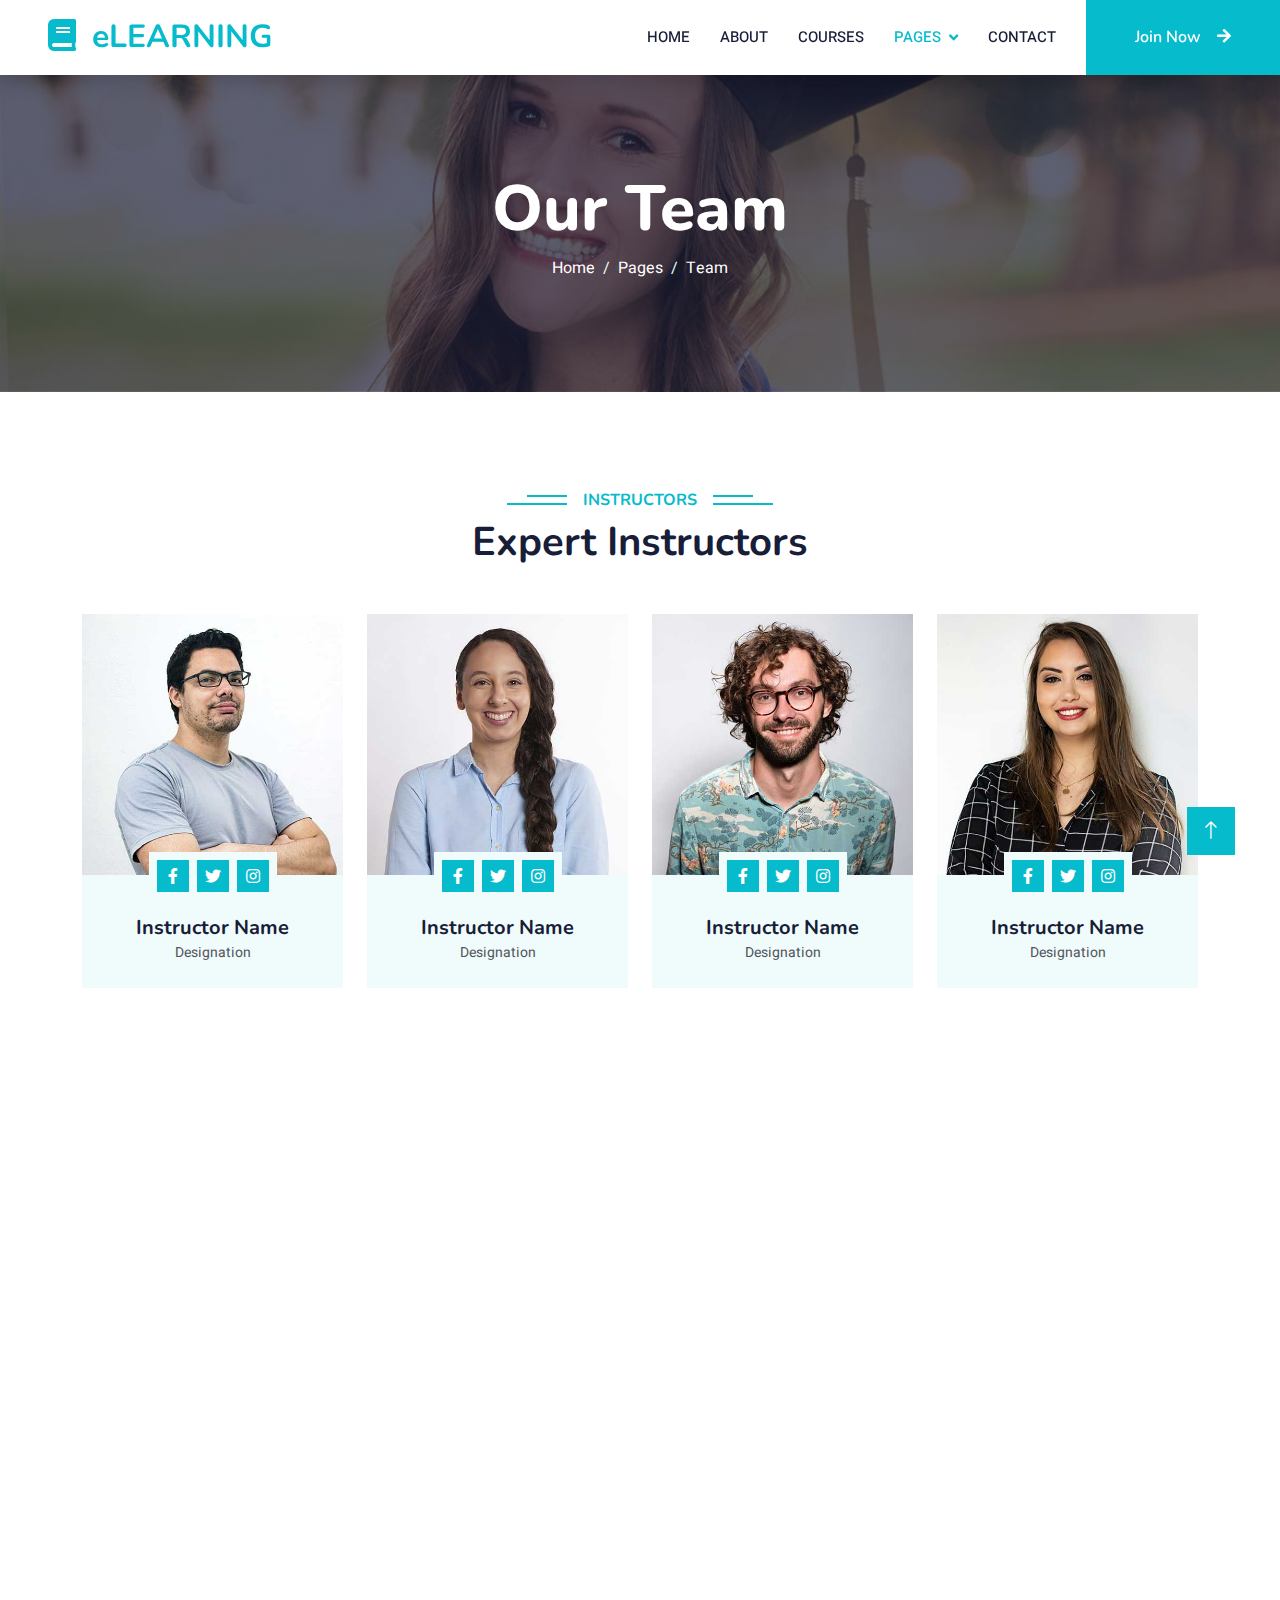
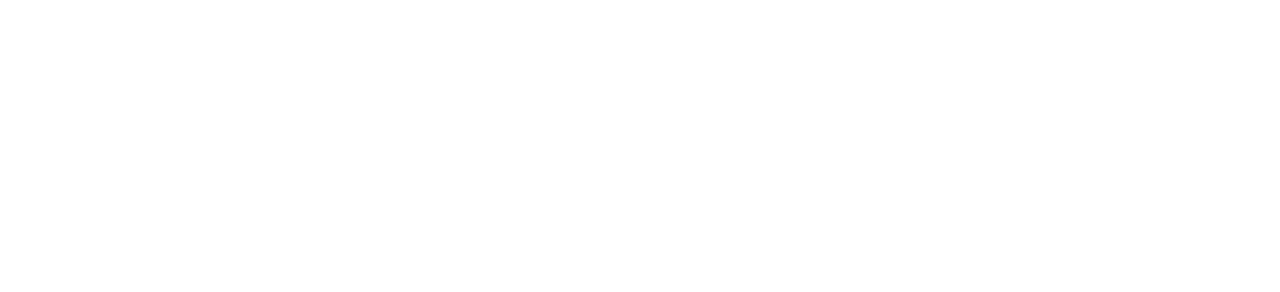
<file: team.html>
<!DOCTYPE html>
<html lang="en">

<head>
    <meta charset="utf-8">
    <title>eLEARNING - eLearning HTML Template</title>
    <meta content="width=device-width, initial-scale=1.0" name="viewport">
    <meta content="" name="keywords">
    <meta content="" name="description">

    <!-- Favicon -->
    <link href="img/favicon.ico" rel="icon">

    <!-- Google Web Fonts -->
    <link rel="preconnect" href="https://fonts.googleapis.com">
    <link rel="preconnect" href="https://fonts.gstatic.com" crossorigin>
    <link href="https://fonts.googleapis.com/css2?family=Heebo:wght@400;500;600&family=Nunito:wght@600;700;800&display=swap" rel="stylesheet">

    <!-- Icon Font Stylesheet -->
    <link href="https://cdnjs.cloudflare.com/ajax/libs/font-awesome/5.10.0/css/all.min.css" rel="stylesheet">
    <link href="https://cdn.jsdelivr.net/npm/bootstrap-icons@1.4.1/font/bootstrap-icons.css" rel="stylesheet">

    <!-- Libraries Stylesheet -->
    <link href="lib/animate/animate.min.css" rel="stylesheet">
    <link href="lib/owlcarousel/assets/owl.carousel.min.css" rel="stylesheet">

    <!-- Customized Bootstrap Stylesheet -->
    <link href="css/bootstrap.min.css" rel="stylesheet">

    <!-- Template Stylesheet -->
    <link href="css/style.css" rel="stylesheet">
</head>

<body>
    <!-- Spinner Start -->
    <div id="spinner" class="show bg-white position-fixed translate-middle w-100 vh-100 top-50 start-50 d-flex align-items-center justify-content-center">
        <div class="spinner-border text-primary" style="width: 3rem; height: 3rem;" role="status">
            <span class="sr-only">Loading...</span>
        </div>
    </div>
    <!-- Spinner End -->


    <!-- Navbar Start -->
    <nav class="navbar navbar-expand-lg bg-white navbar-light shadow sticky-top p-0">
        <a href="index.html" class="navbar-brand d-flex align-items-center px-4 px-lg-5">
            <h2 class="m-0 text-primary"><i class="fa fa-book me-3"></i>eLEARNING</h2>
        </a>
        <button type="button" class="navbar-toggler me-4" data-bs-toggle="collapse" data-bs-target="#navbarCollapse">
            <span class="navbar-toggler-icon"></span>
        </button>
        <div class="collapse navbar-collapse" id="navbarCollapse">
            <div class="navbar-nav ms-auto p-4 p-lg-0">
                <a href="index.html" class="nav-item nav-link">Home</a>
                <a href="about.html" class="nav-item nav-link">About</a>
                <a href="courses.html" class="nav-item nav-link">Courses</a>
                <div class="nav-item dropdown">
                    <a href="#" class="nav-link dropdown-toggle active" data-bs-toggle="dropdown">Pages</a>
                    <div class="dropdown-menu fade-down m-0">
                        <a href="team.html" class="dropdown-item active">Our Team</a>
                        <a href="testimonial.html" class="dropdown-item">Testimonial</a>
                        <a href="404.html" class="dropdown-item">404 Page</a>
                    </div>
                </div>
                <a href="contact.html" class="nav-item nav-link">Contact</a>
            </div>
            <a href="" class="btn btn-primary py-4 px-lg-5 d-none d-lg-block">Join Now<i class="fa fa-arrow-right ms-3"></i></a>
        </div>
    </nav>
    <!-- Navbar End -->


    <!-- Header Start -->
    <div class="container-fluid bg-primary py-5 mb-5 page-header">
        <div class="container py-5">
            <div class="row justify-content-center">
                <div class="col-lg-10 text-center">
                    <h1 class="display-3 text-white animated slideInDown">Our Team</h1>
                    <nav aria-label="breadcrumb">
                        <ol class="breadcrumb justify-content-center">
                            <li class="breadcrumb-item"><a class="text-white" href="#">Home</a></li>
                            <li class="breadcrumb-item"><a class="text-white" href="#">Pages</a></li>
                            <li class="breadcrumb-item text-white active" aria-current="page">Team</li>
                        </ol>
                    </nav>
                </div>
            </div>
        </div>
    </div>
    <!-- Header End -->


    <!-- Team Start -->
    <div class="container-xxl py-5">
        <div class="container">
            <div class="text-center wow fadeInUp" data-wow-delay="0.1s">
                <h6 class="section-title bg-white text-center text-primary px-3">Instructors</h6>
                <h1 class="mb-5">Expert Instructors</h1>
            </div>
            <div class="row g-4">
                <div class="col-lg-3 col-md-6 wow fadeInUp" data-wow-delay="0.1s">
                    <div class="team-item bg-light">
                        <div class="overflow-hidden">
                            <img class="img-fluid" src="img/team-1.jpg" alt="">
                        </div>
                        <div class="position-relative d-flex justify-content-center" style="margin-top: -23px;">
                            <div class="bg-light d-flex justify-content-center pt-2 px-1">
                                <a class="btn btn-sm-square btn-primary mx-1" href=""><i class="fab fa-facebook-f"></i></a>
                                <a class="btn btn-sm-square btn-primary mx-1" href=""><i class="fab fa-twitter"></i></a>
                                <a class="btn btn-sm-square btn-primary mx-1" href=""><i class="fab fa-instagram"></i></a>
                            </div>
                        </div>
                        <div class="text-center p-4">
                            <h5 class="mb-0">Instructor Name</h5>
                            <small>Designation</small>
                        </div>
                    </div>
                </div>
                <div class="col-lg-3 col-md-6 wow fadeInUp" data-wow-delay="0.3s">
                    <div class="team-item bg-light">
                        <div class="overflow-hidden">
                            <img class="img-fluid" src="img/team-2.jpg" alt="">
                        </div>
                        <div class="position-relative d-flex justify-content-center" style="margin-top: -23px;">
                            <div class="bg-light d-flex justify-content-center pt-2 px-1">
                                <a class="btn btn-sm-square btn-primary mx-1" href=""><i class="fab fa-facebook-f"></i></a>
                                <a class="btn btn-sm-square btn-primary mx-1" href=""><i class="fab fa-twitter"></i></a>
                                <a class="btn btn-sm-square btn-primary mx-1" href=""><i class="fab fa-instagram"></i></a>
                            </div>
                        </div>
                        <div class="text-center p-4">
                            <h5 class="mb-0">Instructor Name</h5>
                            <small>Designation</small>
                        </div>
                    </div>
                </div>
                <div class="col-lg-3 col-md-6 wow fadeInUp" data-wow-delay="0.5s">
                    <div class="team-item bg-light">
                        <div class="overflow-hidden">
                            <img class="img-fluid" src="img/team-3.jpg" alt="">
                        </div>
                        <div class="position-relative d-flex justify-content-center" style="margin-top: -23px;">
                            <div class="bg-light d-flex justify-content-center pt-2 px-1">
                                <a class="btn btn-sm-square btn-primary mx-1" href=""><i class="fab fa-facebook-f"></i></a>
                                <a class="btn btn-sm-square btn-primary mx-1" href=""><i class="fab fa-twitter"></i></a>
                                <a class="btn btn-sm-square btn-primary mx-1" href=""><i class="fab fa-instagram"></i></a>
                            </div>
                        </div>
                        <div class="text-center p-4">
                            <h5 class="mb-0">Instructor Name</h5>
                            <small>Designation</small>
                        </div>
                    </div>
                </div>
                <div class="col-lg-3 col-md-6 wow fadeInUp" data-wow-delay="0.7s">
                    <div class="team-item bg-light">
                        <div class="overflow-hidden">
                            <img class="img-fluid" src="img/team-4.jpg" alt="">
                        </div>
                        <div class="position-relative d-flex justify-content-center" style="margin-top: -23px;">
                            <div class="bg-light d-flex justify-content-center pt-2 px-1">
                                <a class="btn btn-sm-square btn-primary mx-1" href=""><i class="fab fa-facebook-f"></i></a>
                                <a class="btn btn-sm-square btn-primary mx-1" href=""><i class="fab fa-twitter"></i></a>
                                <a class="btn btn-sm-square btn-primary mx-1" href=""><i class="fab fa-instagram"></i></a>
                            </div>
                        </div>
                        <div class="text-center p-4">
                            <h5 class="mb-0">Instructor Name</h5>
                            <small>Designation</small>
                        </div>
                    </div>
                </div>
                <div class="col-lg-3 col-md-6 wow fadeInUp" data-wow-delay="0.1s">
                    <div class="team-item bg-light">
                        <div class="overflow-hidden">
                            <img class="img-fluid" src="img/team-2.jpg" alt="">
                        </div>
                        <div class="position-relative d-flex justify-content-center" style="margin-top: -23px;">
                            <div class="bg-light d-flex justify-content-center pt-2 px-1">
                                <a class="btn btn-sm-square btn-primary mx-1" href=""><i class="fab fa-facebook-f"></i></a>
                                <a class="btn btn-sm-square btn-primary mx-1" href=""><i class="fab fa-twitter"></i></a>
                                <a class="btn btn-sm-square btn-primary mx-1" href=""><i class="fab fa-instagram"></i></a>
                            </div>
                        </div>
                        <div class="text-center p-4">
                            <h5 class="mb-0">Instructor Name</h5>
                            <small>Designation</small>
                        </div>
                    </div>
                </div>
                <div class="col-lg-3 col-md-6 wow fadeInUp" data-wow-delay="0.3s">
                    <div class="team-item bg-light">
                        <div class="overflow-hidden">
                            <img class="img-fluid" src="img/team-3.jpg" alt="">
                        </div>
                        <div class="position-relative d-flex justify-content-center" style="margin-top: -23px;">
                            <div class="bg-light d-flex justify-content-center pt-2 px-1">
                                <a class="btn btn-sm-square btn-primary mx-1" href=""><i class="fab fa-facebook-f"></i></a>
                                <a class="btn btn-sm-square btn-primary mx-1" href=""><i class="fab fa-twitter"></i></a>
                                <a class="btn btn-sm-square btn-primary mx-1" href=""><i class="fab fa-instagram"></i></a>
                            </div>
                        </div>
                        <div class="text-center p-4">
                            <h5 class="mb-0">Instructor Name</h5>
                            <small>Designation</small>
                        </div>
                    </div>
                </div>
                <div class="col-lg-3 col-md-6 wow fadeInUp" data-wow-delay="0.5s">
                    <div class="team-item bg-light">
                        <div class="overflow-hidden">
                            <img class="img-fluid" src="img/team-4.jpg" alt="">
                        </div>
                        <div class="position-relative d-flex justify-content-center" style="margin-top: -23px;">
                            <div class="bg-light d-flex justify-content-center pt-2 px-1">
                                <a class="btn btn-sm-square btn-primary mx-1" href=""><i class="fab fa-facebook-f"></i></a>
                                <a class="btn btn-sm-square btn-primary mx-1" href=""><i class="fab fa-twitter"></i></a>
                                <a class="btn btn-sm-square btn-primary mx-1" href=""><i class="fab fa-instagram"></i></a>
                            </div>
                        </div>
                        <div class="text-center p-4">
                            <h5 class="mb-0">Instructor Name</h5>
                            <small>Designation</small>
                        </div>
                    </div>
                </div>
                <div class="col-lg-3 col-md-6 wow fadeInUp" data-wow-delay="0.7s">
                    <div class="team-item bg-light">
                        <div class="overflow-hidden">
                            <img class="img-fluid" src="img/team-1.jpg" alt="">
                        </div>
                        <div class="position-relative d-flex justify-content-center" style="margin-top: -23px;">
                            <div class="bg-light d-flex justify-content-center pt-2 px-1">
                                <a class="btn btn-sm-square btn-primary mx-1" href=""><i class="fab fa-facebook-f"></i></a>
                                <a class="btn btn-sm-square btn-primary mx-1" href=""><i class="fab fa-twitter"></i></a>
                                <a class="btn btn-sm-square btn-primary mx-1" href=""><i class="fab fa-instagram"></i></a>
                            </div>
                        </div>
                        <div class="text-center p-4">
                            <h5 class="mb-0">Instructor Name</h5>
                            <small>Designation</small>
                        </div>
                    </div>
                </div>
            </div>
        </div>
    </div>
    <!-- Team End -->
        

    <!-- Footer Start -->
    <div class="container-fluid bg-dark text-light footer pt-5 mt-5 wow fadeIn" data-wow-delay="0.1s">
        <div class="container py-5">
            <div class="row g-5">
                <div class="col-lg-3 col-md-6">
                    <h4 class="text-white mb-3">Quick Link</h4>
                    <a class="btn btn-link" href="">About Us</a>
                    <a class="btn btn-link" href="">Contact Us</a>
                    <a class="btn btn-link" href="">Privacy Policy</a>
                    <a class="btn btn-link" href="">Terms & Condition</a>
                    <a class="btn btn-link" href="">FAQs & Help</a>
                </div>
                <div class="col-lg-3 col-md-6">
                    <h4 class="text-white mb-3">Contact</h4>
                    <p class="mb-2"><i class="fa fa-map-marker-alt me-3"></i>123 Street, New York, USA</p>
                    <p class="mb-2"><i class="fa fa-phone-alt me-3"></i>+012 345 67890</p>
                    <p class="mb-2"><i class="fa fa-envelope me-3"></i>info@example.com</p>
                    <div class="d-flex pt-2">
                        <a class="btn btn-outline-light btn-social" href=""><i class="fab fa-twitter"></i></a>
                        <a class="btn btn-outline-light btn-social" href=""><i class="fab fa-facebook-f"></i></a>
                        <a class="btn btn-outline-light btn-social" href=""><i class="fab fa-youtube"></i></a>
                        <a class="btn btn-outline-light btn-social" href=""><i class="fab fa-linkedin-in"></i></a>
                    </div>
                </div>
                <div class="col-lg-3 col-md-6">
                    <h4 class="text-white mb-3">Gallery</h4>
                    <div class="row g-2 pt-2">
                        <div class="col-4">
                            <img class="img-fluid bg-light p-1" src="img/course-1.jpg" alt="">
                        </div>
                        <div class="col-4">
                            <img class="img-fluid bg-light p-1" src="img/course-2.jpg" alt="">
                        </div>
                        <div class="col-4">
                            <img class="img-fluid bg-light p-1" src="img/course-3.jpg" alt="">
                        </div>
                        <div class="col-4">
                            <img class="img-fluid bg-light p-1" src="img/course-2.jpg" alt="">
                        </div>
                        <div class="col-4">
                            <img class="img-fluid bg-light p-1" src="img/course-3.jpg" alt="">
                        </div>
                        <div class="col-4">
                            <img class="img-fluid bg-light p-1" src="img/course-1.jpg" alt="">
                        </div>
                    </div>
                </div>
                <div class="col-lg-3 col-md-6">
                    <h4 class="text-white mb-3">Newsletter</h4>
                    <p>Dolor amet sit justo amet elitr clita ipsum elitr est.</p>
                    <div class="position-relative mx-auto" style="max-width: 400px;">
                        <input class="form-control border-0 w-100 py-3 ps-4 pe-5" type="text" placeholder="Your email">
                        <button type="button" class="btn btn-primary py-2 position-absolute top-0 end-0 mt-2 me-2">SignUp</button>
                    </div>
                </div>
            </div>
        </div>
        <div class="container">
            <div class="copyright">
                <div class="row">
                    <div class="col-md-6 text-center text-md-start mb-3 mb-md-0">
                        &copy; <a class="border-bottom" href="#">Your Site Name</a>, All Right Reserved.

                        <!--/*** This template is free as long as you keep the footer author’s credit link/attribution link/backlink. If you'd like to use the template without the footer author’s credit link/attribution link/backlink, you can purchase the Credit Removal License from "https://htmlcodex.com/credit-removal". Thank you for your support. ***/-->
                        Designed By <a class="border-bottom" href="https://htmlcodex.com">HTML Codex</a>
                    </div>
                    <div class="col-md-6 text-center text-md-end">
                        <div class="footer-menu">
                            <a href="">Home</a>
                            <a href="">Cookies</a>
                            <a href="">Help</a>
                            <a href="">FQAs</a>
                        </div>
                    </div>
                </div>
            </div>
        </div>
    </div>
    <!-- Footer End -->


    <!-- Back to Top -->
    <a href="#" class="btn btn-lg btn-primary btn-lg-square back-to-top"><i class="bi bi-arrow-up"></i></a>


    <!-- JavaScript Libraries -->
    <script src="https://code.jquery.com/jquery-3.4.1.min.js"></script>
    <script src="https://cdn.jsdelivr.net/npm/bootstrap@5.0.0/dist/js/bootstrap.bundle.min.js"></script>
    <script src="lib/wow/wow.min.js"></script>
    <script src="lib/easing/easing.min.js"></script>
    <script src="lib/waypoints/waypoints.min.js"></script>
    <script src="lib/owlcarousel/owl.carousel.min.js"></script>

    <!-- Template Javascript -->
    <script src="js/main.js"></script>
</body>

</html>
</file>
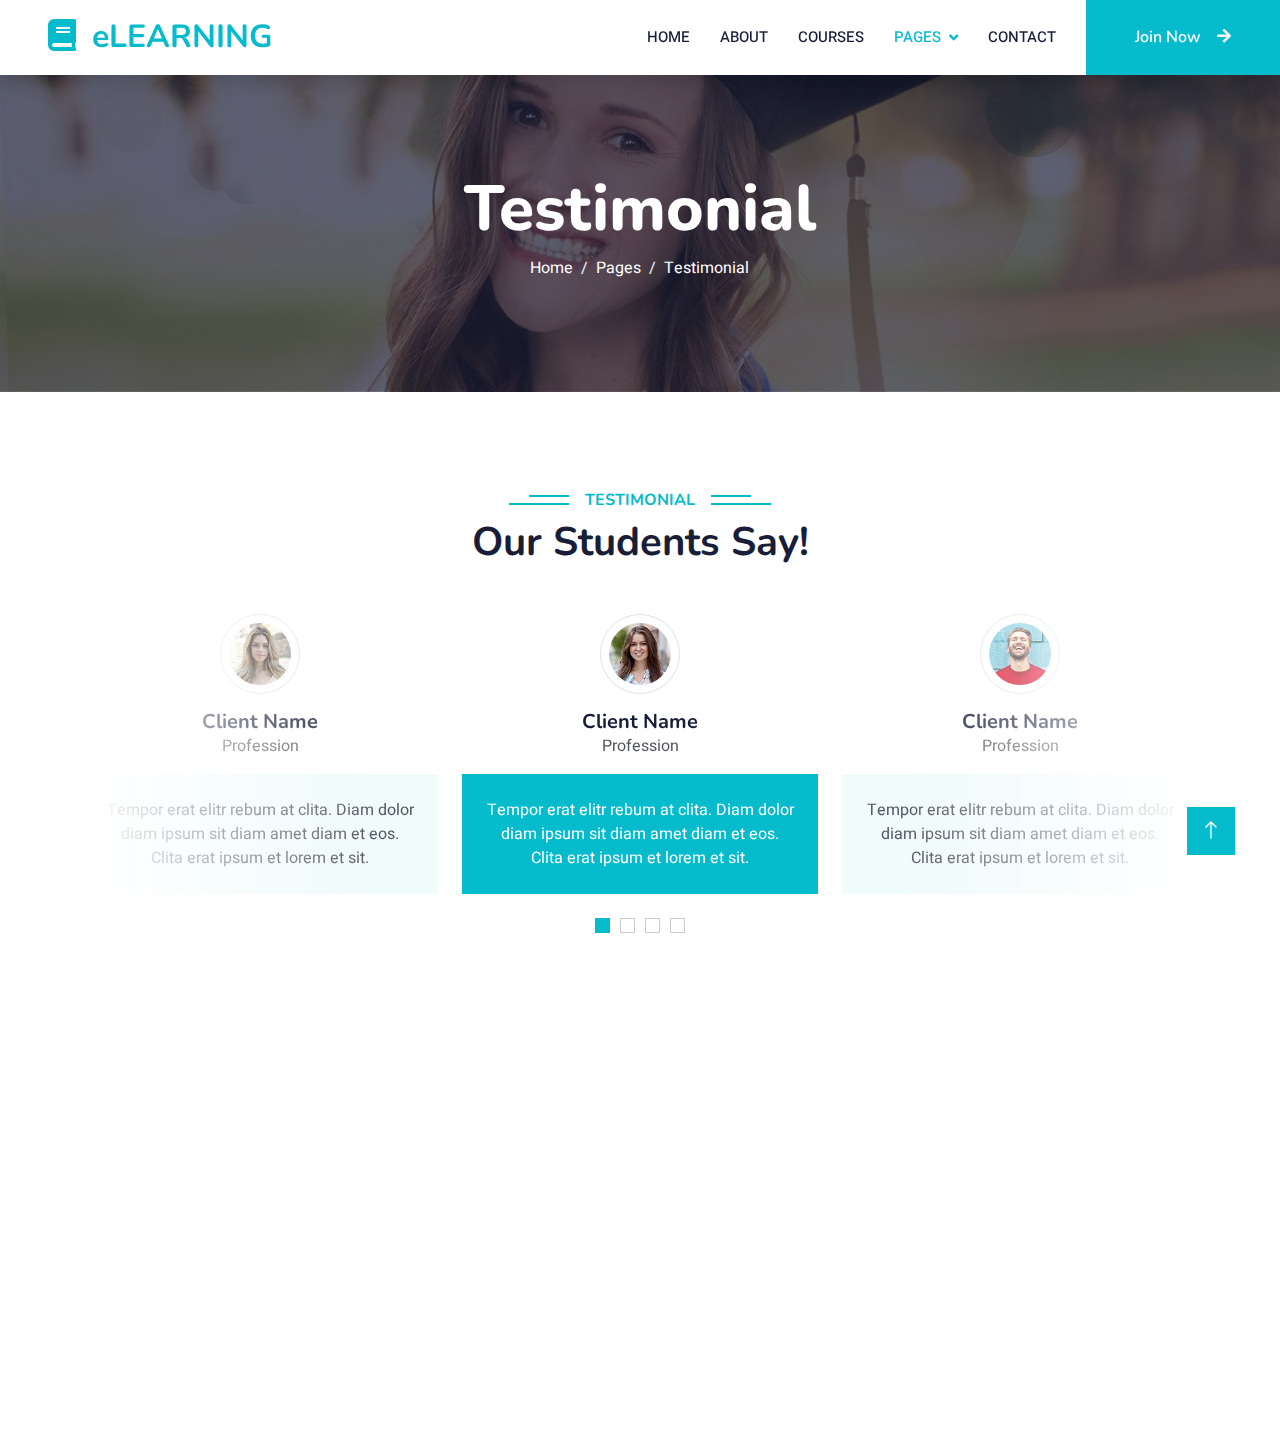
<file: testimonial.html>
<!DOCTYPE html>
<html lang="en">

<head>
    <meta charset="utf-8">
    <title>eLEARNING - eLearning HTML Template</title>
    <meta content="width=device-width, initial-scale=1.0" name="viewport">
    <meta content="" name="keywords">
    <meta content="" name="description">

    <!-- Favicon -->
    <link href="img/favicon.ico" rel="icon">

    <!-- Google Web Fonts -->
    <link rel="preconnect" href="https://fonts.googleapis.com">
    <link rel="preconnect" href="https://fonts.gstatic.com" crossorigin>
    <link href="https://fonts.googleapis.com/css2?family=Heebo:wght@400;500;600&family=Nunito:wght@600;700;800&display=swap" rel="stylesheet">

    <!-- Icon Font Stylesheet -->
    <link href="https://cdnjs.cloudflare.com/ajax/libs/font-awesome/5.10.0/css/all.min.css" rel="stylesheet">
    <link href="https://cdn.jsdelivr.net/npm/bootstrap-icons@1.4.1/font/bootstrap-icons.css" rel="stylesheet">

    <!-- Libraries Stylesheet -->
    <link href="lib/animate/animate.min.css" rel="stylesheet">
    <link href="lib/owlcarousel/assets/owl.carousel.min.css" rel="stylesheet">

    <!-- Customized Bootstrap Stylesheet -->
    <link href="css/bootstrap.min.css" rel="stylesheet">

    <!-- Template Stylesheet -->
    <link href="css/style.css" rel="stylesheet">
</head>

<body>
    <!-- Spinner Start -->
    <div id="spinner" class="show bg-white position-fixed translate-middle w-100 vh-100 top-50 start-50 d-flex align-items-center justify-content-center">
        <div class="spinner-border text-primary" style="width: 3rem; height: 3rem;" role="status">
            <span class="sr-only">Loading...</span>
        </div>
    </div>
    <!-- Spinner End -->


    <!-- Navbar Start -->
    <nav class="navbar navbar-expand-lg bg-white navbar-light shadow sticky-top p-0">
        <a href="index.html" class="navbar-brand d-flex align-items-center px-4 px-lg-5">
            <h2 class="m-0 text-primary"><i class="fa fa-book me-3"></i>eLEARNING</h2>
        </a>
        <button type="button" class="navbar-toggler me-4" data-bs-toggle="collapse" data-bs-target="#navbarCollapse">
            <span class="navbar-toggler-icon"></span>
        </button>
        <div class="collapse navbar-collapse" id="navbarCollapse">
            <div class="navbar-nav ms-auto p-4 p-lg-0">
                <a href="index.html" class="nav-item nav-link">Home</a>
                <a href="about.html" class="nav-item nav-link">About</a>
                <a href="courses.html" class="nav-item nav-link">Courses</a>
                <div class="nav-item dropdown">
                    <a href="#" class="nav-link dropdown-toggle active" data-bs-toggle="dropdown">Pages</a>
                    <div class="dropdown-menu fade-down m-0">
                        <a href="team.html" class="dropdown-item">Our Team</a>
                        <a href="testimonial.html" class="dropdown-item active">Testimonial</a>
                        <a href="404.html" class="dropdown-item">404 Page</a>
                    </div>
                </div>
                <a href="contact.html" class="nav-item nav-link">Contact</a>
            </div>
            <a href="" class="btn btn-primary py-4 px-lg-5 d-none d-lg-block">Join Now<i class="fa fa-arrow-right ms-3"></i></a>
        </div>
    </nav>
    <!-- Navbar End -->


    <!-- Header Start -->
    <div class="container-fluid bg-primary py-5 mb-5 page-header">
        <div class="container py-5">
            <div class="row justify-content-center">
                <div class="col-lg-10 text-center">
                    <h1 class="display-3 text-white animated slideInDown">Testimonial</h1>
                    <nav aria-label="breadcrumb">
                        <ol class="breadcrumb justify-content-center">
                            <li class="breadcrumb-item"><a class="text-white" href="#">Home</a></li>
                            <li class="breadcrumb-item"><a class="text-white" href="#">Pages</a></li>
                            <li class="breadcrumb-item text-white active" aria-current="page">Testimonial</li>
                        </ol>
                    </nav>
                </div>
            </div>
        </div>
    </div>
    <!-- Header End -->


    <!-- Testimonial Start -->
    <div class="container-xxl py-5 wow fadeInUp" data-wow-delay="0.1s">
        <div class="container">
            <div class="text-center">
                <h6 class="section-title bg-white text-center text-primary px-3">Testimonial</h6>
                <h1 class="mb-5">Our Students Say!</h1>
            </div>
            <div class="owl-carousel testimonial-carousel position-relative">
                <div class="testimonial-item text-center">
                    <img class="border rounded-circle p-2 mx-auto mb-3" src="img/testimonial-1.jpg" style="width: 80px; height: 80px;">
                    <h5 class="mb-0">Client Name</h5>
                    <p>Profession</p>
                    <div class="testimonial-text bg-light text-center p-4">
                    <p class="mb-0">Tempor erat elitr rebum at clita. Diam dolor diam ipsum sit diam amet diam et eos. Clita erat ipsum et lorem et sit.</p>
                    </div>
                </div>
                <div class="testimonial-item text-center">
                    <img class="border rounded-circle p-2 mx-auto mb-3" src="img/testimonial-2.jpg" style="width: 80px; height: 80px;">
                    <h5 class="mb-0">Client Name</h5>
                    <p>Profession</p>
                    <div class="testimonial-text bg-light text-center p-4">
                    <p class="mb-0">Tempor erat elitr rebum at clita. Diam dolor diam ipsum sit diam amet diam et eos. Clita erat ipsum et lorem et sit.</p>
                    </div>
                </div>
                <div class="testimonial-item text-center">
                    <img class="border rounded-circle p-2 mx-auto mb-3" src="img/testimonial-3.jpg" style="width: 80px; height: 80px;">
                    <h5 class="mb-0">Client Name</h5>
                    <p>Profession</p>
                    <div class="testimonial-text bg-light text-center p-4">
                    <p class="mb-0">Tempor erat elitr rebum at clita. Diam dolor diam ipsum sit diam amet diam et eos. Clita erat ipsum et lorem et sit.</p>
                    </div>
                </div>
                <div class="testimonial-item text-center">
                    <img class="border rounded-circle p-2 mx-auto mb-3" src="img/testimonial-4.jpg" style="width: 80px; height: 80px;">
                    <h5 class="mb-0">Client Name</h5>
                    <p>Profession</p>
                    <div class="testimonial-text bg-light text-center p-4">
                    <p class="mb-0">Tempor erat elitr rebum at clita. Diam dolor diam ipsum sit diam amet diam et eos. Clita erat ipsum et lorem et sit.</p>
                    </div>
                </div>
            </div>
        </div>
    </div>
    <!-- Testimonial End -->
        

    <!-- Footer Start -->
    <div class="container-fluid bg-dark text-light footer pt-5 mt-5 wow fadeIn" data-wow-delay="0.1s">
        <div class="container py-5">
            <div class="row g-5">
                <div class="col-lg-3 col-md-6">
                    <h4 class="text-white mb-3">Quick Link</h4>
                    <a class="btn btn-link" href="">About Us</a>
                    <a class="btn btn-link" href="">Contact Us</a>
                    <a class="btn btn-link" href="">Privacy Policy</a>
                    <a class="btn btn-link" href="">Terms & Condition</a>
                    <a class="btn btn-link" href="">FAQs & Help</a>
                </div>
                <div class="col-lg-3 col-md-6">
                    <h4 class="text-white mb-3">Contact</h4>
                    <p class="mb-2"><i class="fa fa-map-marker-alt me-3"></i>123 Street, New York, USA</p>
                    <p class="mb-2"><i class="fa fa-phone-alt me-3"></i>+012 345 67890</p>
                    <p class="mb-2"><i class="fa fa-envelope me-3"></i>info@example.com</p>
                    <div class="d-flex pt-2">
                        <a class="btn btn-outline-light btn-social" href=""><i class="fab fa-twitter"></i></a>
                        <a class="btn btn-outline-light btn-social" href=""><i class="fab fa-facebook-f"></i></a>
                        <a class="btn btn-outline-light btn-social" href=""><i class="fab fa-youtube"></i></a>
                        <a class="btn btn-outline-light btn-social" href=""><i class="fab fa-linkedin-in"></i></a>
                    </div>
                </div>
                <div class="col-lg-3 col-md-6">
                    <h4 class="text-white mb-3">Gallery</h4>
                    <div class="row g-2 pt-2">
                        <div class="col-4">
                            <img class="img-fluid bg-light p-1" src="img/course-1.jpg" alt="">
                        </div>
                        <div class="col-4">
                            <img class="img-fluid bg-light p-1" src="img/course-2.jpg" alt="">
                        </div>
                        <div class="col-4">
                            <img class="img-fluid bg-light p-1" src="img/course-3.jpg" alt="">
                        </div>
                        <div class="col-4">
                            <img class="img-fluid bg-light p-1" src="img/course-2.jpg" alt="">
                        </div>
                        <div class="col-4">
                            <img class="img-fluid bg-light p-1" src="img/course-3.jpg" alt="">
                        </div>
                        <div class="col-4">
                            <img class="img-fluid bg-light p-1" src="img/course-1.jpg" alt="">
                        </div>
                    </div>
                </div>
                <div class="col-lg-3 col-md-6">
                    <h4 class="text-white mb-3">Newsletter</h4>
                    <p>Dolor amet sit justo amet elitr clita ipsum elitr est.</p>
                    <div class="position-relative mx-auto" style="max-width: 400px;">
                        <input class="form-control border-0 w-100 py-3 ps-4 pe-5" type="text" placeholder="Your email">
                        <button type="button" class="btn btn-primary py-2 position-absolute top-0 end-0 mt-2 me-2">SignUp</button>
                    </div>
                </div>
            </div>
        </div>
        <div class="container">
            <div class="copyright">
                <div class="row">
                    <div class="col-md-6 text-center text-md-start mb-3 mb-md-0">
                        &copy; <a class="border-bottom" href="#">Your Site Name</a>, All Right Reserved.

                        <!--/*** This template is free as long as you keep the footer author’s credit link/attribution link/backlink. If you'd like to use the template without the footer author’s credit link/attribution link/backlink, you can purchase the Credit Removal License from "https://htmlcodex.com/credit-removal". Thank you for your support. ***/-->
                        Designed By <a class="border-bottom" href="https://htmlcodex.com">HTML Codex</a>
                    </div>
                    <div class="col-md-6 text-center text-md-end">
                        <div class="footer-menu">
                            <a href="">Home</a>
                            <a href="">Cookies</a>
                            <a href="">Help</a>
                            <a href="">FQAs</a>
                        </div>
                    </div>
                </div>
            </div>
        </div>
    </div>
    <!-- Footer End -->


    <!-- Back to Top -->
    <a href="#" class="btn btn-lg btn-primary btn-lg-square back-to-top"><i class="bi bi-arrow-up"></i></a>


    <!-- JavaScript Libraries -->
    <script src="https://code.jquery.com/jquery-3.4.1.min.js"></script>
    <script src="https://cdn.jsdelivr.net/npm/bootstrap@5.0.0/dist/js/bootstrap.bundle.min.js"></script>
    <script src="lib/wow/wow.min.js"></script>
    <script src="lib/easing/easing.min.js"></script>
    <script src="lib/waypoints/waypoints.min.js"></script>
    <script src="lib/owlcarousel/owl.carousel.min.js"></script>

    <!-- Template Javascript -->
    <script src="js/main.js"></script>
</body>

</html>
</file>
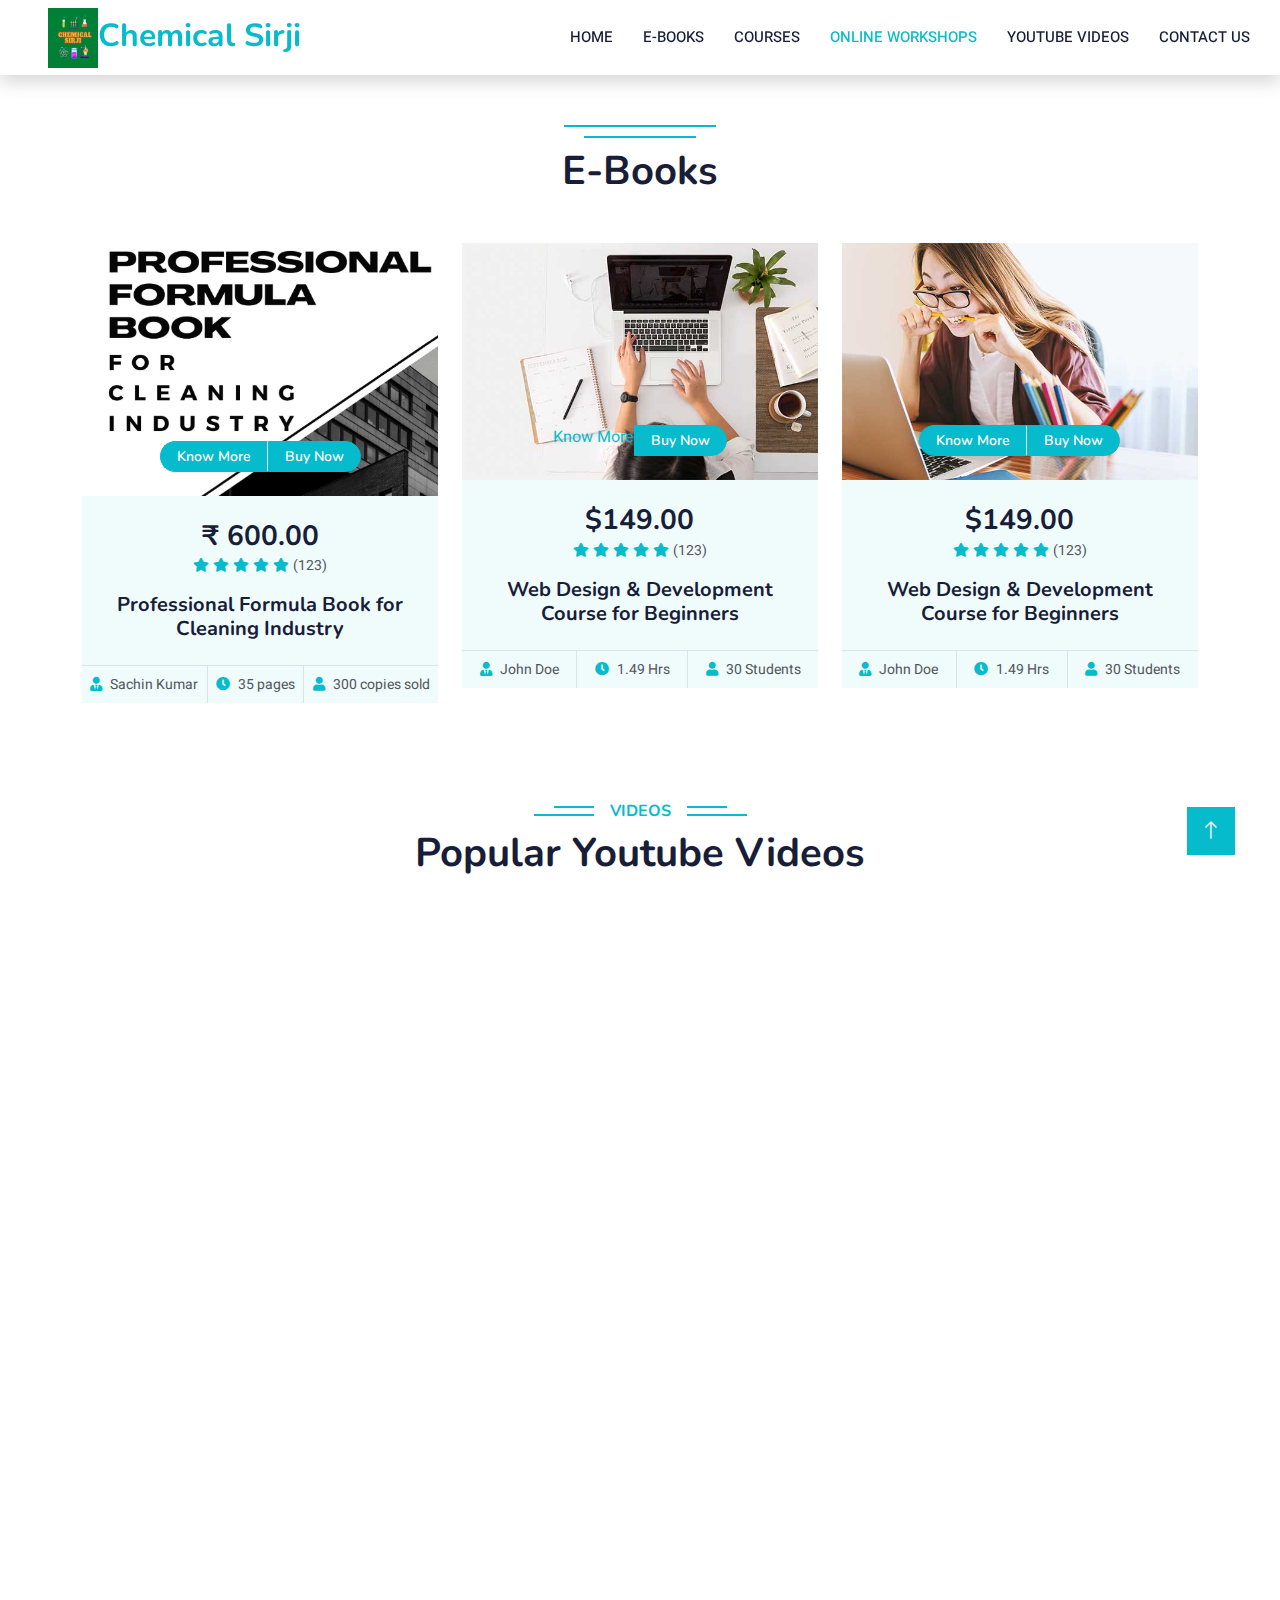
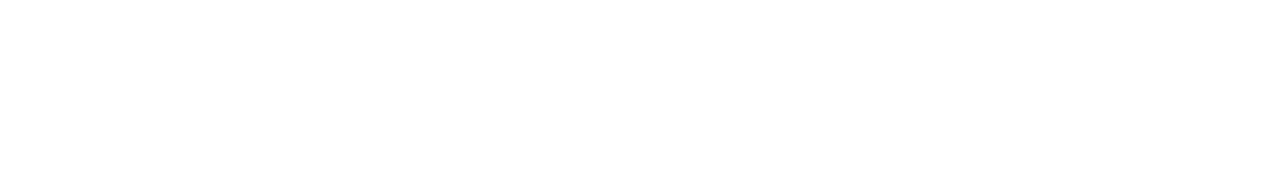
<file: workshops.html>
<!DOCTYPE html>
<html lang="en">

<head>
    <meta charset="utf-8">
    <title>Chemical Sirji</title>
    <meta content="width=device-width, initial-scale=1.0" name="viewport">
    <meta content="" name="keywords">
    <meta content="" name="description">

    <!-- Favicon -->
    <link href="img/favicon.ico" rel="icon">

    <!-- Google Web Fonts -->
    <link rel="preconnect" href="https://fonts.googleapis.com">
    <link rel="preconnect" href="https://fonts.gstatic.com" crossorigin>
    <link href="https://fonts.googleapis.com/css2?family=Heebo:wght@400;500;600&family=Nunito:wght@600;700;800&display=swap" rel="stylesheet">

    <!-- Icon Font Stylesheet -->
    <link href="https://cdnjs.cloudflare.com/ajax/libs/font-awesome/5.10.0/css/all.min.css" rel="stylesheet">
    <link href="https://cdn.jsdelivr.net/npm/bootstrap-icons@1.4.1/font/bootstrap-icons.css" rel="stylesheet">

    <!-- Libraries Stylesheet -->
    <link href="lib/animate/animate.min.css" rel="stylesheet">
    <link href="lib/owlcarousel/assets/owl.carousel.min.css" rel="stylesheet">

    <!-- Customized Bootstrap Stylesheet -->
    <link href="css/bootstrap.min.css" rel="stylesheet">

    <!-- Template Stylesheet -->
    <link href="css/style.css" rel="stylesheet">
</head>

<body>

    <!-- Navbar Start -->
    <nav class="navbar navbar-expand-lg bg-white navbar-light shadow sticky-top p-0">
        <a href="index.html" class="navbar-brand d-flex align-items-center px-4 px-lg-5">
            <h2 class="m-0 text-primary"><img src="img/channels4_profile.jpg" width="50" height="60">Chemical Sirji</h2>
        </a>
        <button type="button" class="navbar-toggler me-4" data-bs-toggle="collapse" data-bs-target="#navbarCollapse">
            <span class="navbar-toggler-icon"></span>
        </button>
        <div class="collapse navbar-collapse" id="navbarCollapse">
            <div class="navbar-nav ms-auto p-4 p-lg-0">
                <a href="index.html" class="nav-item nav-link">Home</a>
                <!-- <a href="about.html" class="nav-item nav-link">About</a> -->
                <a href="books.html" class="nav-item nav-link">E-Books</a>
                <a href="courses.html" class="nav-item nav-link">Courses</a>               
                <a href="workshops.html" class="nav-item nav-link active">Online Workshops</a>
                <a href="" class="nav-item nav-link">Youtube Videos</a>
                <a href="contact.html" class="nav-item nav-link">Contact Us</a>
            </div>
            
        </div>
    </nav>
    <!-- Navbar End -->


    <!-- Header Start
    <div class="container-fluid bg-primary py-5 mb-5 page-header">
        <div class="container py-5">
            
            <div class="row justify-content-center">
                <div class="col-lg-10 text-center">
                    <h1 class="display-3 text-white animated slideInDown">E-Books</h1>
                </div>
            </div>
        </div>
    </div> -->
    <!-- Header End -->
       <!-- Courses Start -->
       <div class="container-xxl py-5">
        <div class="container">
            <div class="text-center wow fadeInUp" data-wow-delay="0.1s">
                <h6 class="section-title bg-white text-center text-primary px-3"></h6>
                <h1 class="mb-5">E-Books</h1>
            </div>
            <div class="row g-4 justify-content-center">
                <div class="col-lg-4 col-md-6 wow fadeInUp" data-wow-delay="0.1s">
                    <div class="course-item bg-light">

                        <div class="position-relative overflow-hidden">
                            <img class="img-fluid" src="img/first page.png" alt="">
                                <div class="w-100 d-flex justify-content-center position-absolute bottom-0 start-0 mb-4">
                                    <a href="ebook1_about.html" class="flex-shrink-0 btn btn-sm btn-primary px-3 border-end" style="border-radius: 30px 0 0 30px;">Know More</a>
                                    <a href="#" class="flex-shrink-0 btn btn-sm btn-primary px-3" style="border-radius: 0 30px 30px 0;">Buy Now</a>
                                </div>
                            </div>
       
                        <!-- </div> -->
                        <div class="text-center p-4 pb-0">
                            <h3 class="mb-0">₹ 600.00</h3>
                            <div class="mb-3">
                                <small class="fa fa-star text-primary"></small>
                                <small class="fa fa-star text-primary"></small>
                                <small class="fa fa-star text-primary"></small>
                                <small class="fa fa-star text-primary"></small>
                                <small class="fa fa-star text-primary"></small>
                                <small>(123)</small>
                            </div>
                            <h5 class="mb-4">Professional Formula Book for Cleaning Industry</h5>
                        </div>
                        <div class="d-flex border-top">
                            <small class="flex-fill text-center border-end py-2"><i class="fa fa-user-tie text-primary me-2"></i>Sachin Kumar</small>
                            <small class="flex-fill text-center border-end py-2"><i class="fa fa-clock text-primary me-2"></i>35 pages</small>
                            <small class="flex-fill text-center py-2"><i class="fa fa-user text-primary me-2"></i>300 copies sold</small>
                        </div>
                    </div>
                </div>
                <div class="col-lg-4 col-md-6 wow fadeInUp" data-wow-delay="0.3s">
                    <div class="course-item bg-light">
                        <div class="position-relative overflow-hidden">
                            <img class="img-fluid" src="img/course-2.jpg" alt="">
                            <div class="w-100 d-flex justify-content-center position-absolute bottom-0 start-0 mb-4">
                                <a href="# class="flex-shrink-0 btn btn-sm btn-primary px-3 border-end" style="border-radius: 30px 0 0 30px;">Know More</a>
                                <a href="#" class="flex-shrink-0 btn btn-sm btn-primary px-3" style="border-radius: 0 30px 30px 0;">Buy Now</a>
                            </div>
                        </div>
                        <div class="text-center p-4 pb-0">
                            <h3 class="mb-0">$149.00</h3>
                            <div class="mb-3">
                                <small class="fa fa-star text-primary"></small>
                                <small class="fa fa-star text-primary"></small>
                                <small class="fa fa-star text-primary"></small>
                                <small class="fa fa-star text-primary"></small>
                                <small class="fa fa-star text-primary"></small>
                                <small>(123)</small>
                            </div>
                            <h5 class="mb-4">Web Design & Development Course for Beginners</h5>
                        </div>
                        <div class="d-flex border-top">
                            <small class="flex-fill text-center border-end py-2"><i class="fa fa-user-tie text-primary me-2"></i>John Doe</small>
                            <small class="flex-fill text-center border-end py-2"><i class="fa fa-clock text-primary me-2"></i>1.49 Hrs</small>
                            <small class="flex-fill text-center py-2"><i class="fa fa-user text-primary me-2"></i>30 Students</small>
                        </div>
                    </div>
                </div>
                <div class="col-lg-4 col-md-6 wow fadeInUp" data-wow-delay="0.5s">
                    <div class="course-item bg-light">
                        <div class="position-relative overflow-hidden">
                            <img class="img-fluid" src="img/course-3.jpg" alt="">
                            <div class="w-100 d-flex justify-content-center position-absolute bottom-0 start-0 mb-4">
                                <a href="#" class="flex-shrink-0 btn btn-sm btn-primary px-3 border-end" style="border-radius: 30px 0 0 30px;">Know More</a>
                                <a href="#" class="flex-shrink-0 btn btn-sm btn-primary px-3" style="border-radius: 0 30px 30px 0;">Buy Now</a>
                            </div>
                        </div>
                        <div class="text-center p-4 pb-0">
                            <h3 class="mb-0">$149.00</h3>
                            <div class="mb-3">
                                <small class="fa fa-star text-primary"></small>
                                <small class="fa fa-star text-primary"></small>
                                <small class="fa fa-star text-primary"></small>
                                <small class="fa fa-star text-primary"></small>
                                <small class="fa fa-star text-primary"></small>
                                <small>(123)</small>
                            </div>
                            <h5 class="mb-4">Web Design & Development Course for Beginners</h5>
                        </div>
                        <div class="d-flex border-top">
                            <small class="flex-fill text-center border-end py-2"><i class="fa fa-user-tie text-primary me-2"></i>John Doe</small>
                            <small class="flex-fill text-center border-end py-2"><i class="fa fa-clock text-primary me-2"></i>1.49 Hrs</small>
                            <small class="flex-fill text-center py-2"><i class="fa fa-user text-primary me-2"></i>30 Students</small>
                        </div>
                    </div>
                </div>
            </div>
        </div>
    </div>
    <!-- Courses End -->


    <!-- Team Start -->
    <div class="container-xxl py-5">
        <div class="container">
            <div class="text-center wow fadeInUp" data-wow-delay="0.1s">
                <h6 class="section-title bg-white text-center text-primary px-3">Videos</h6>
                <h1 class="mb-5">Popular Youtube Videos</h1>
            </div>
              <div class="video-grid">
                <div class="video-item">
                  <iframe width="360" height="215" src="https://www.youtube.com/embed/UJriu9N-0kg" frameborder="0" allow="accelerometer; autoplay; encrypted-media; gyroscope; picture-in-picture" allowfullscreen></iframe>
                </div>
                <div class="video-item">
                  <iframe width="360" height="215" src="https://www.youtube.com/embed/R9fvKtbDpCc" frameborder="0" allow="accelerometer; autoplay; encrypted-media; gyroscope; picture-in-picture" allowfullscreen></iframe>
                </div>
                <div class="video-item">
                  <iframe width="360" height="215" src="https://www.youtube.com/embed/AmFDbAeLhGg" frameborder="0" allow="accelerometer; autoplay; encrypted-media; gyroscope; picture-in-picture" allowfullscreen></iframe>
                </div>
                <div class="video-item">
                  <iframe width="360" height="215" src="https://www.youtube.com/embed/Il2zpkJXxIc" frameborder="0" allow="accelerometer; autoplay; encrypted-media; gyroscope; picture-in-picture" allowfullscreen></iframe>
                </div>
                <div class="video-item">
                  <iframe width="360" height="215" src="https://www.youtube.com/embed/K6QTJuT7NtQ" frameborder="0" allow="accelerometer; autoplay; encrypted-media; gyroscope; picture-in-picture" allowfullscreen></iframe>
                </div>
                <div class="video-item">
                  <iframe width="360" height="215" src="https://www.youtube.com/embed/Oy3SR0LeP-s" frameborder="0" allow="accelerometer; autoplay; encrypted-media; gyroscope; picture-in-picture" allowfullscreen></iframe>
                </div>
              </div>
            </div>
        </div>
    </div>
        

    <!-- Footer Start -->
    <div class="container-fluid bg-dark text-light footer pt-5 mt-5 wow fadeIn" data-wow-delay="0.1s">
        <div class="container py-5">
            <div class="row g-5">
                <div class="col-lg-3 col-md-6">
                    <h4 class="text-white mb-3">Quick Link</h4>
                    <a class="btn btn-link" href="index.html">About Us</a>
                    <a class="btn btn-link" href="contact.html">Contact Us</a>
                    <a class="btn btn-link" href="books.html">Popular E-Books</a>
                    <a class="btn btn-link" href="">Terms & Condition</a>
                </div>
                <div class="col-lg-3 col-md-6">
                    <h4 class="text-white mb-3">Contact</h4>
                    <p class="mb-2"><i class="fa fa-phone-alt me-3"></i>+91 7303782426</p>
                    <p class="mb-2"><i class="fa fa-envelope me-3"></i>chemicalsirji@gmail.com</p>
                    <p class="mb-2"><i class="fab fa-youtube me-3"></i>@ChemicalSirji</p>
                    
                </div>
            </div>
        </div>
    </div>
    <!-- Footer End -->


    <!-- Back to Top -->
    <a href="#" class="btn btn-lg btn-primary btn-lg-square back-to-top"><i class="bi bi-arrow-up"></i></a>


    <!-- JavaScript Libraries -->
    <script src="https://code.jquery.com/jquery-3.4.1.min.js"></script>
    <script src="https://cdn.jsdelivr.net/npm/bootstrap@5.0.0/dist/js/bootstrap.bundle.min.js"></script>
    <script src="lib/wow/wow.min.js"></script>
    <script src="lib/easing/easing.min.js"></script>
    <script src="lib/waypoints/waypoints.min.js"></script>
    <script src="lib/owlcarousel/owl.carousel.min.js"></script>



    <!-- Template Javascript -->
    <script src="js/main.js"></script>
</body>

</html>
</file>
<file: css/style.css>
/********** Template CSS **********/
:root {
    --primary: #06BBCC;
    --light: #F0FBFC;
    --dark: #181d38;
}

.fw-medium {
    font-weight: 600 !important;
}

.fw-semi-bold {
    font-weight: 700 !important;
}

.back-to-top {
    position: fixed;
    display: none;
    right: 45px;
    bottom: 45px;
    z-index: 99;
}


/*** Spinner ***/
#spinner {
    opacity: 0;
    visibility: hidden;
    transition: opacity .5s ease-out, visibility 0s linear .5s;
    z-index: 99999;
}

#spinner.show {
    transition: opacity .5s ease-out, visibility 0s linear 0s;
    visibility: visible;
    opacity: 1;
}


/*** Button ***/
.btn {
    font-family: 'Nunito', sans-serif;
    font-weight: 600;
    transition: .5s;
}

.btn.btn-primary,
.btn.btn-secondary {
    color: #FFFFFF;
}

.btn-square {
    width: 38px;
    height: 38px;
}

.btn-sm-square {
    width: 32px;
    height: 32px;
}

.btn-lg-square {
    width: 48px;
    height: 48px;
}

.btn-square,
.btn-sm-square,
.btn-lg-square {
    padding: 0;
    display: flex;
    align-items: center;
    justify-content: center;
    font-weight: normal;
    border-radius: 0px;
}


/*** Navbar ***/
.navbar .dropdown-toggle::after {
    border: none;
    content: "\f107";
    font-family: "Font Awesome 5 Free";
    font-weight: 900;
    vertical-align: middle;
    margin-left: 8px;
}

.navbar-light .navbar-nav .nav-link {
    margin-right: 30px;
    padding: 25px 0;
    color: #FFFFFF;
    font-size: 15px;
    text-transform: uppercase;
    outline: none;
}

.navbar-light .navbar-nav .nav-link:hover,
.navbar-light .navbar-nav .nav-link.active {
    color: var(--primary);
}

@media (max-width: 991.98px) {
    .navbar-light .navbar-nav .nav-link  {
        margin-right: 0;
        padding: 10px 0;
    }

    .navbar-light .navbar-nav {
        border-top: 1px solid #EEEEEE;
    }
}

.navbar-light .navbar-brand,
.navbar-light a.btn {
    height: 75px;
}

.navbar-light .navbar-nav .nav-link {
    color: var(--dark);
    font-weight: 500;
}

.navbar-light.sticky-top {
    top: -100px;
    transition: .5s;
}

@media (min-width: 992px) {
    .navbar .nav-item .dropdown-menu {
        display: block;
        margin-top: 0;
        opacity: 0;
        visibility: hidden;
        transition: .5s;
    }

    .navbar .dropdown-menu.fade-down {
        top: 100%;
        transform: rotateX(-75deg);
        transform-origin: 0% 0%;
    }

    .navbar .nav-item:hover .dropdown-menu {
        top: 100%;
        transform: rotateX(0deg);
        visibility: visible;
        transition: .5s;
        opacity: 1;
    }
}


/*** Header carousel ***/
@media (max-width: 768px) {
    .header-carousel .owl-carousel-item {
        position: relative;
        min-height: 500px;
    }
    
    .header-carousel .owl-carousel-item img {
        position: absolute;
        width: 100%;
        height: 100%;
        object-fit: cover;
    }
}

.header-carousel .owl-nav {
    position: absolute;
    top: 50%;
    right: 8%;
    transform: translateY(-50%);
    display: flex;
    flex-direction: column;
}

.header-carousel .owl-nav .owl-prev,
.header-carousel .owl-nav .owl-next {
    margin: 7px 0;
    width: 45px;
    height: 45px;
    display: flex;
    align-items: center;
    justify-content: center;
    color: #FFFFFF;
    background: transparent;
    border: 1px solid #FFFFFF;
    font-size: 22px;
    transition: .5s;
}

.header-carousel .owl-nav .owl-prev:hover,
.header-carousel .owl-nav .owl-next:hover {
    background: var(--primary);
    border-color: var(--primary);
}

.page-header {
    background: linear-gradient(rgba(24, 29, 56, .7), rgba(24, 29, 56, .7)), url(../img/carousel-1.jpg);
    background-position: center center;
    background-repeat: no-repeat;
    background-size: cover;
}

.page-header-inner {
    background: rgba(15, 23, 43, .7);
}

.breadcrumb-item + .breadcrumb-item::before {
    color: var(--light);
}


/*** Section Title ***/
.section-title {
    position: relative;
    display: inline-block;
    text-transform: uppercase;
}

.section-title::before {
    position: absolute;
    content: "";
    width: calc(100% + 80px);
    height: 2px;
    top: 4px;
    left: -40px;
    background: var(--primary);
    z-index: -1;
}

.section-title::after {
    position: absolute;
    content: "";
    width: calc(100% + 120px);
    height: 2px;
    bottom: 5px;
    left: -60px;
    background: var(--primary);
    z-index: -1;
}

.section-title.text-start::before {
    width: calc(100% + 40px);
    left: 0;
}

.section-title.text-start::after {
    width: calc(100% + 60px);
    left: 0;
}


/*** Service ***/
.service-item {
    background: var(--light);
    transition: .5s;
}

.service-item:hover {
    margin-top: -10px;
    background: var(--primary);
}

.service-item * {
    transition: .5s;
}

.service-item:hover * {
    color: var(--light) !important;
}


/*** Categories & Courses ***/
.category img,
.course-item img {
    transition: .5s;
}

.category a:hover img,
.course-item:hover img {
    transform: scale(1.1);
}


/*** Team ***/
.team-item img {
    transition: .5s;
}

.team-item:hover img {
    transform: scale(1.1);
}


/*** Testimonial ***/
.testimonial-carousel::before {
    position: absolute;
    content: "";
    top: 0;
    left: 0;
    height: 100%;
    width: 0;
    background: linear-gradient(to right, rgba(255, 255, 255, 1) 0%, rgba(255, 255, 255, 0) 100%);
    z-index: 1;
}

.testimonial-carousel::after {
    position: absolute;
    content: "";
    top: 0;
    right: 0;
    height: 100%;
    width: 0;
    background: linear-gradient(to left, rgba(255, 255, 255, 1) 0%, rgba(255, 255, 255, 0) 100%);
    z-index: 1;
}

@media (min-width: 768px) {
    .testimonial-carousel::before,
    .testimonial-carousel::after {
        width: 200px;
    }
}

@media (min-width: 992px) {
    .testimonial-carousel::before,
    .testimonial-carousel::after {
        width: 300px;
    }
}

.testimonial-carousel .owl-item .testimonial-text,
.testimonial-carousel .owl-item.center .testimonial-text * {
    transition: .5s;
}

.testimonial-carousel .owl-item.center .testimonial-text {
    background: var(--primary) !important;
}

.testimonial-carousel .owl-item.center .testimonial-text * {
    color: #FFFFFF !important;
}

.testimonial-carousel .owl-dots {
    margin-top: 24px;
    display: flex;
    align-items: flex-end;
    justify-content: center;
}

.testimonial-carousel .owl-dot {
    position: relative;
    display: inline-block;
    margin: 0 5px;
    width: 15px;
    height: 15px;
    border: 1px solid #CCCCCC;
    transition: .5s;
}

.testimonial-carousel .owl-dot.active {
    background: var(--primary);
    border-color: var(--primary);
}
.video-container {
    display: grid;
    grid-template-columns: 66.6% 33.3%;
    grid-auto-flow: column;
  }
  .video-large {
    grid-column: 1;
    grid-row: 1 / 3;
    background: #ccc;
  }
  .video-small-top, .video-small-bottom {
    border: 1px solid #ccc;
  }
  .video-container iframe{ /*change according to your need*/
    min-width: 100%;
    min-height: 100%;
    width: auto;
    height: auto;
  }
  .video-grid {
    display: grid;
    grid-template-columns: repeat(3, 1fr);
    grid-gap: 20px;
  }
  
  .video-item {
    display: flex;
    justify-content: center;
  }
  

/*** Footer ***/
.footer .btn.btn-social {
    margin-right: 5px;
    width: 35px;
    height: 35px;
    display: flex;
    align-items: center;
    justify-content: center;
    color: var(--light);
    font-weight: normal;
    border: 1px solid #FFFFFF;
    border-radius: 35px;
    transition: .3s;
}

.footer .btn.btn-social:hover {
    color: var(--primary);
}

.footer .btn.btn-link {
    display: block;
    margin-bottom: 5px;
    padding: 0;
    text-align: left;
    color: #FFFFFF;
    font-size: 15px;
    font-weight: normal;
    text-transform: capitalize;
    transition: .3s;
}

.footer .btn.btn-link::before {
    position: relative;
    content: "\f105";
    font-family: "Font Awesome 5 Free";
    font-weight: 900;
    margin-right: 10px;
}

.footer .btn.btn-link:hover {
    letter-spacing: 1px;
    box-shadow: none;
}

.footer .copyright {
    padding: 25px 0;
    font-size: 15px;
    border-top: 1px solid rgba(256, 256, 256, .1);
}

.footer .copyright a {
    color: var(--light);
}

.footer .footer-menu a {
    margin-right: 15px;
    padding-right: 15px;
    border-right: 1px solid rgba(255, 255, 255, .1);
}

.footer .footer-menu a:last-child {
    margin-right: 0;
    padding-right: 0;
    border-right: none;
}
</file>
